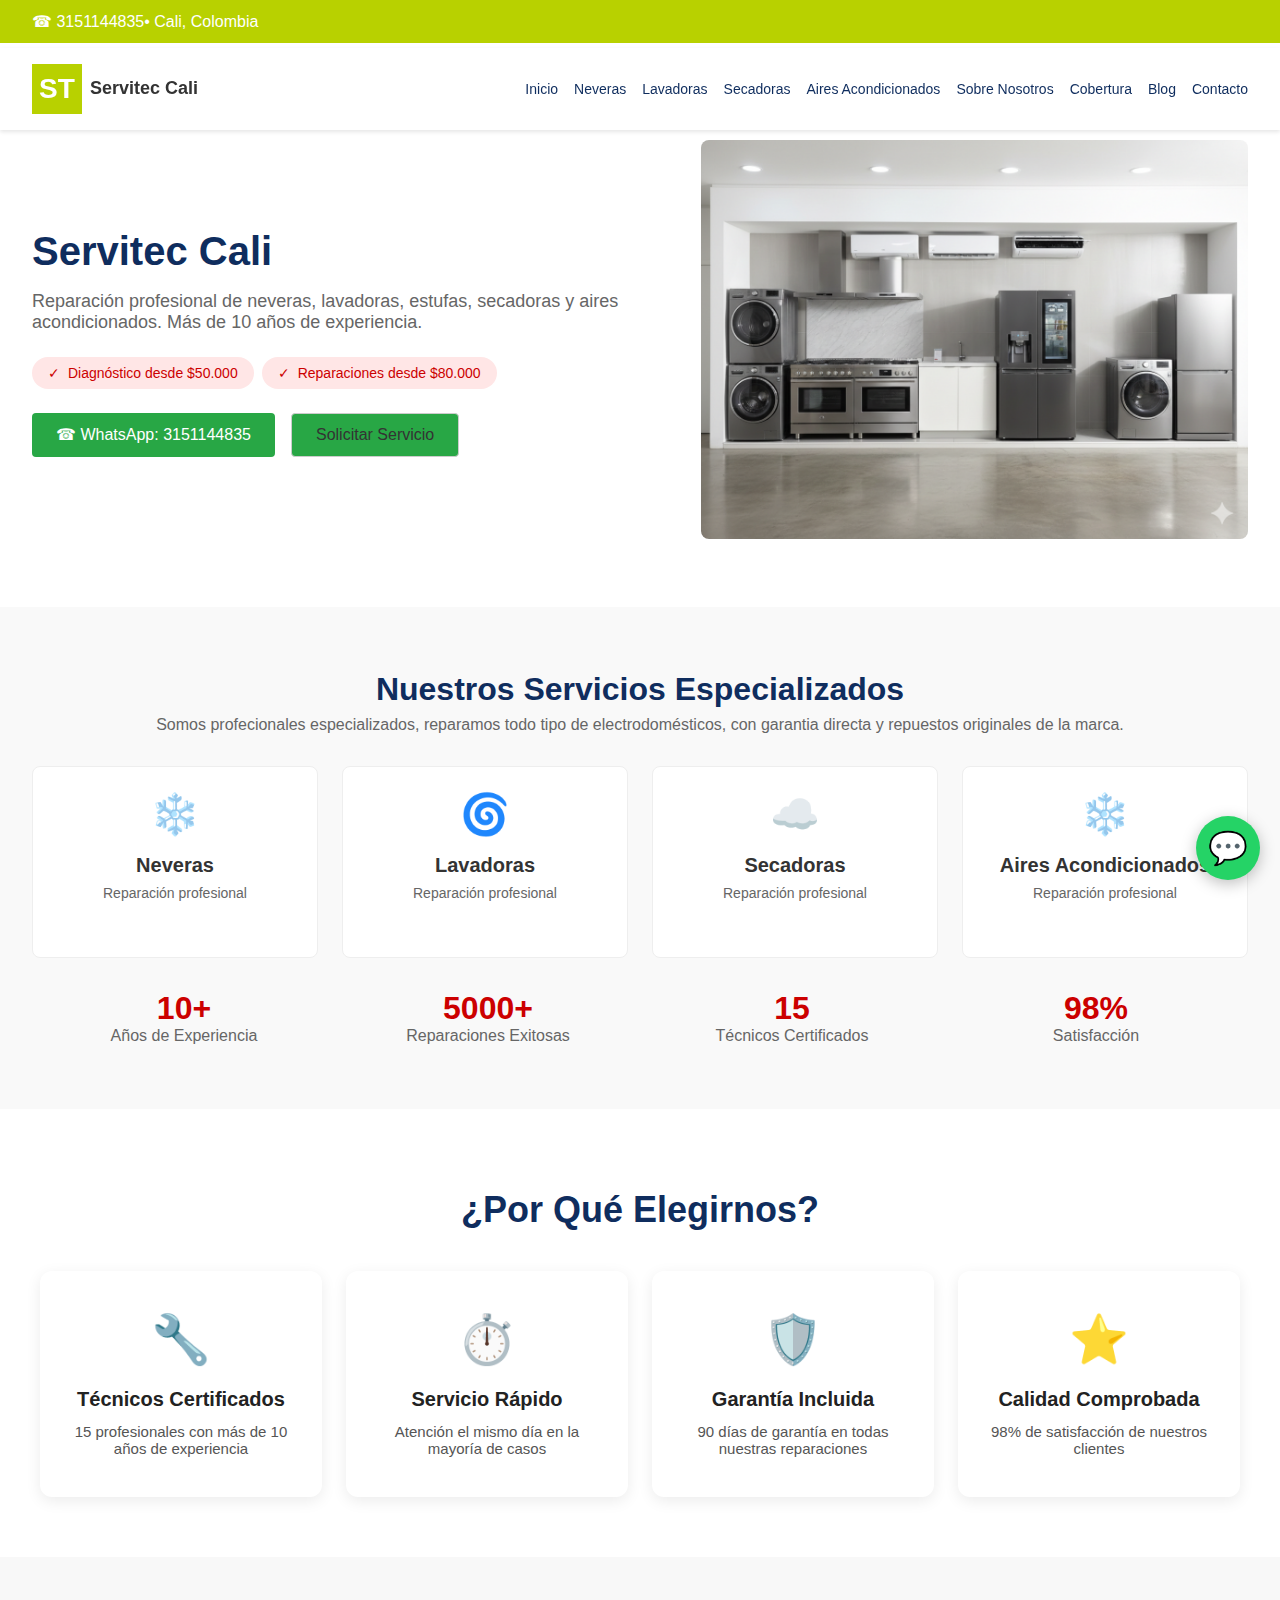
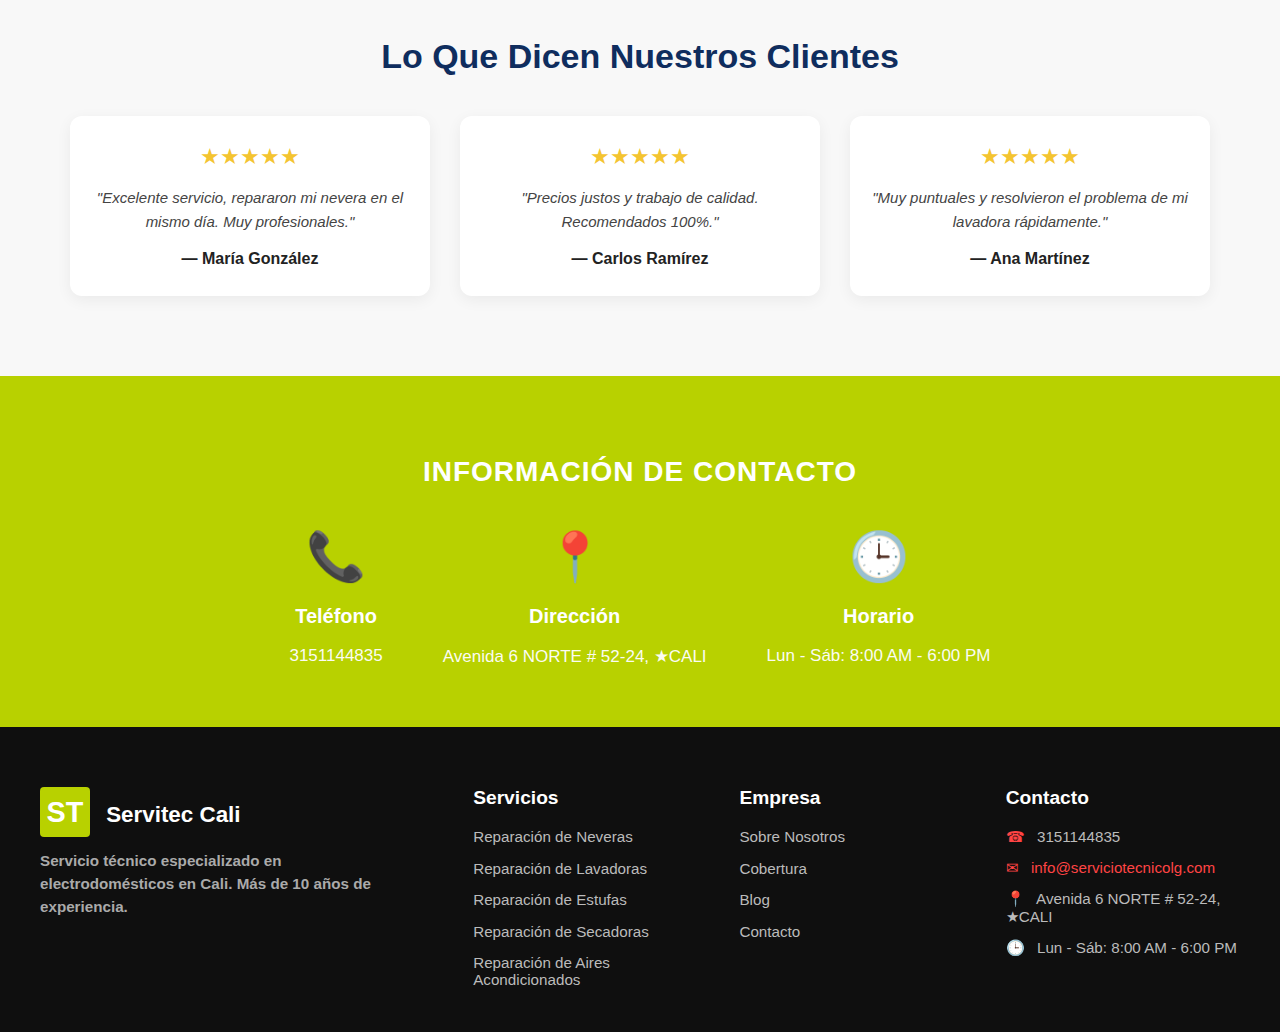
<file: index.html>
<!DOCTYPE html>
<html lang="es">
<head>
    <meta charset="UTF-8">
    <meta name="viewport" content="width=device-width, initial-scale=1.0">
    <title>Servicio Técnico Especializado  en Cali</title>
    <link rel="stylesheet" href="inicio.css">
</head>
<body>

    <!-- Barra roja superior -->
    <div class="top-bar">
        <div class="contact-info">☎ 3151144835• Cali,  Colombia</div>
      
    </div>

    <!-- Header -->
    <header>
        <div class="logo">
            <div class="logo-square">ST</div>
            <div class="logo-text">Servitec Cali<br></div>
        </div>

        <!-- Navegación desktop -->
        <nav class="desktop-nav">
            <ul>
                <li><a href="#">Inicio</a></li>
                <li><a href="/componentes/neveras.html">Neveras</a></li>
                <li><a href="/componentes/lavadoras.html">Lavadoras</a></li>
                <li><a href="/componentes/secadora.html">Secadoras</a></li>
                <li><a href="/componentes/airCondicionado.html">Aires Acondicionados</a></li>
                <li><a href="/componentes/sobreNosotros.html">Sobre Nosotros</a></li>
                <li><a href="/componentes/cobertura.html">Cobertura</a></li>
                <li><a href="/componentes/blog.html">Blog</a></li>
                <li><a href="/componentes/contacto.html">Contacto</a></li>
            </ul>
        </nav>

        <!-- Toggle y menú mobile -->
        <input type="checkbox" id="menu-toggle" class="menu-toggle">
        <label for="menu-toggle" class="hamburger">☰</label>
        <nav class="mobile-nav">
            <label for="menu-toggle" class="close">×</label>
            <ul>
                <li><a href="#">Inicio</a></li>
                <li><a href="/componentes/neveras.html">Neveras</a></li>
                <li><a href="/componentes/lavadoras.html">Lavadoras</a></li>
                <li><a href="/componentes/secadora.html">Secadoras</a></li>
                <li><a href="/componentes/airCondicionado.html">Aires Acondicionados</a></li>
                <li><a href="/componentes/sobreNosotros.html">Sobre Nosotros</a></li>
                <li><a href="/componentes/cobertura.html">Cobertura</a></li>
                <li><a href="/componentes/blog.html">Blog</a></li>
                <li><a href="/componentes/contacto.html">Contacto</a></li>
            </ul>
        </nav>
    </header>

    
<!-- Sección Hero -->
    <section class="hero">
        <div class="hero-content">
            <h1>Servitec Cali</h1>
            <p>Reparación profesional de neveras, lavadoras, estufas, secadoras y aires acondicionados. Más de 10 años de experiencia.</p>
            <div class="badges">
                <span class="badge">Diagnóstico desde $50.000</span>
                <span class="badge">Reparaciones desde $80.000</span>
            </div>
            <div class="buttons">
                <a href="https://wa.me/573151144835" class="whatsapp-btn">☎ WhatsApp: 3151144835</a>
                <a href="#contacto" class="service-btn">Solicitar Servicio</a>
            </div>
        </div>
        <div class="hero-image">
            <img src="img/banerinicio.png" alt="Técnicos con nevera LG">
        </div>
    </section>

    <!-- Botón flotante WhatsApp -->
    <a href="https://wa.me/573151144835" class="floating-whatsapp"></a>




    <!-- Sección Nuestros Servicios Especializados -->
    <section class="services">
        <h2>Nuestros Servicios Especializados</h2>
        <p>Somos profecionales especializados, reparamos todo tipo de electrodomésticos, con garantia directa y repuestos originales de la marca.</p>
        <div class="service-cards">
            <a href="#neveras" class="service-card">
                <div class="icon">❄️</div>
                <h3>Neveras</h3>
                <p>Reparación profesional</p>
            </a>
            <a href="#lavadoras" class="service-card">
                <div class="icon">🌀</div>
                <h3>Lavadoras</h3>
                <p>Reparación profesional</p>
            </a>
            <a href="#secadoras" class="service-card">
                <div class="icon">☁️</div>
                <h3>Secadoras</h3>
                <p>Reparación profesional</p>
            </a>
            <a href="#aires-acondicionados" class="service-card">
                <div class="icon">❄️</div>
                <h3>Aires Acondicionados</h3>
                <p>Reparación profesional</p>
            </a>
        </div>
        <div class="stats">
            <div class="stat-item">
                <div class="stat-number">10+</div>
                <div class="stat-label">Años de Experiencia</div>
            </div>
            <div class="stat-item">
                <div class="stat-number">5000+</div>
                <div class="stat-label">Reparaciones Exitosas</div>
            </div>
            <div class="stat-item">
                <div class="stat-number">15</div>
                <div class="stat-label">Técnicos Certificados</div>
            </div>
            <div class="stat-item">
                <div class="stat-number">98%</div>
                <div class="stat-label">Satisfacción</div>
            </div>
        </div>
    </section>

   <!-- Sección ¿Por Qué Elegirnos? -->
    <section class="why-choose">
        <h2>¿Por Qué Elegirnos?</h2>

        <div class="features">
            <div class="feature-card">
                <div class="feature-icon">🔧</div>
                <div class="feature-title">Técnicos Certificados</div>
                <div class="feature-desc">15 profesionales con más de 10 años de experiencia</div>
            </div>

            <div class="feature-card">
                <div class="feature-icon">⏱️</div>
                <div class="feature-title">Servicio Rápido</div>
                <div class="feature-desc">Atención el mismo día en la mayoría de casos</div>
            </div>

            <div class="feature-card">
                <div class="feature-icon">🛡️</div>
                <div class="feature-title">Garantía Incluida</div>
                <div class="feature-desc">90 días de garantía en todas nuestras reparaciones</div>
            </div>

            <div class="feature-card">
                <div class="feature-icon">⭐</div>
                <div class="feature-title">Calidad Comprobada</div>
                <div class="feature-desc">98% de satisfacción de nuestros clientes</div>
            </div>
        </div>
    </section>

    <!-- Sección Testimonios -->
    <section class="testimonials">
        <h2>Lo Que Dicen Nuestros Clientes</h2>

        <div class="testimonials-grid">
            <div class="testimonial-card">
                <div class="stars">★★★★★</div>
                <p class="quote">"Excelente servicio, repararon mi nevera en el mismo día. Muy profesionales."</p>
                <div class="author">— María González</div>
            </div>

            <div class="testimonial-card">
                <div class="stars">★★★★★</div>
                <p class="quote">"Precios justos y trabajo de calidad. Recomendados 100%."</p>
                <div class="author">— Carlos Ramírez</div>
            </div>

            <div class="testimonial-card">
                <div class="stars">★★★★★</div>
                <p class="quote">"Muy puntuales y resolvieron el problema de mi lavadora rápidamente."</p>
                <div class="author">— Ana Martínez</div>
            </div>
        </div>
    </section>


    <!-- Sección Información de Contacto (fondo rojo) -->
  <section class="contact-info-section">
    <h2>Información de Contacto</h2>

    <div class="contact-items">
      <div class="contact-item">
        <div class="contact-icon">📞</div>
        <h3>Teléfono</h3>
        <p>3151144835</p>
      </div>

      <div class="contact-item">
        <div class="contact-icon">📍</div>
        <h3>Dirección</h3>
        <p>Avenida 6 NORTE # 52-24, ★CALI</p>
      </div>

      <div class="contact-item">
        <div class="contact-icon">🕒</div>
        <h3>Horario</h3>
        <p>Lun - Sáb: 8:00 AM - 6:00 PM</p>
      </div>
    </div>
  </section>
<footer>
  <div class="footer-container">
    <!-- Columna 1: Logo + descripción -->
    <div class="footer-logo">
      <div>
        <span class="logo-square">ST</span>
        <span class="footer-logo-text">Servitec Cali</span>
      </div>
     
      <p>Servicio técnico especializado en electrodomésticos en Cali. Más de 10 años de experiencia.</p>
    </div>

    <!-- Columnas de enlaces -->
    <div class="footer-columns">
      <div class="footer-col">
        <h4>Servicios</h4>
        <ul>
          <li><a href="/componentes/neveras.html">Reparación de Neveras</a></li>
          <li><a href="/componentes/lavadoras.html">Reparación de Lavadoras</a></li>
          <li><a href="#">Reparación de Estufas</a></li>
          <li><a href="/componentes/secadora.html">Reparación de Secadoras</a></li>
          <li><a href="/componentes/airCondicionado.html">Reparación de Aires Acondicionados</a></li>
        </ul>
      </div>

      <div class="footer-col">
        <h4>Empresa</h4>
        <ul>
          <li><a href="/componentes/sobreNosotros.html">Sobre Nosotros</a></li>
          <li><a href="#">Cobertura</a></li>
          <li><a href="/componentes/blog.html">Blog</a></li>
          <li><a href="/componentes/contacto.html">Contacto</a></li>
        </ul>
      </div>

      <div class="footer-col footer-contact">
        <h4>Contacto</h4>
        <p><span class="icon">☎</span> 3151144835</p>
        <p><span class="icon">✉</span> <a href="mailto:info@serviciotecnicolg.com">info@serviciotecnicolg.com</a></p>
        <p><span class="icon">📍</span> Avenida 6 NORTE # 52-24, ★CALI </p>
        <p><span class="icon">🕒</span> Lun - Sáb: 8:00 AM - 6:00 PM</p>
      </div>
    </div>
  </div>

  <!-- Pie final -->
 <!--  <div class="footer-bottom">
    <p>Somos un servicio técnico independiente no oficial. No estamos afiliados ni autorizados por lg. Todos los nombres de marcas y modelos son utilizados únicamente con fines informativos.</p>
    <p>© 2025 Servicio Técnico Especializado lg Medellín. Todos los derechos reservados.</p>
  </div>-->
</footer>

</body>
</html>
</file>
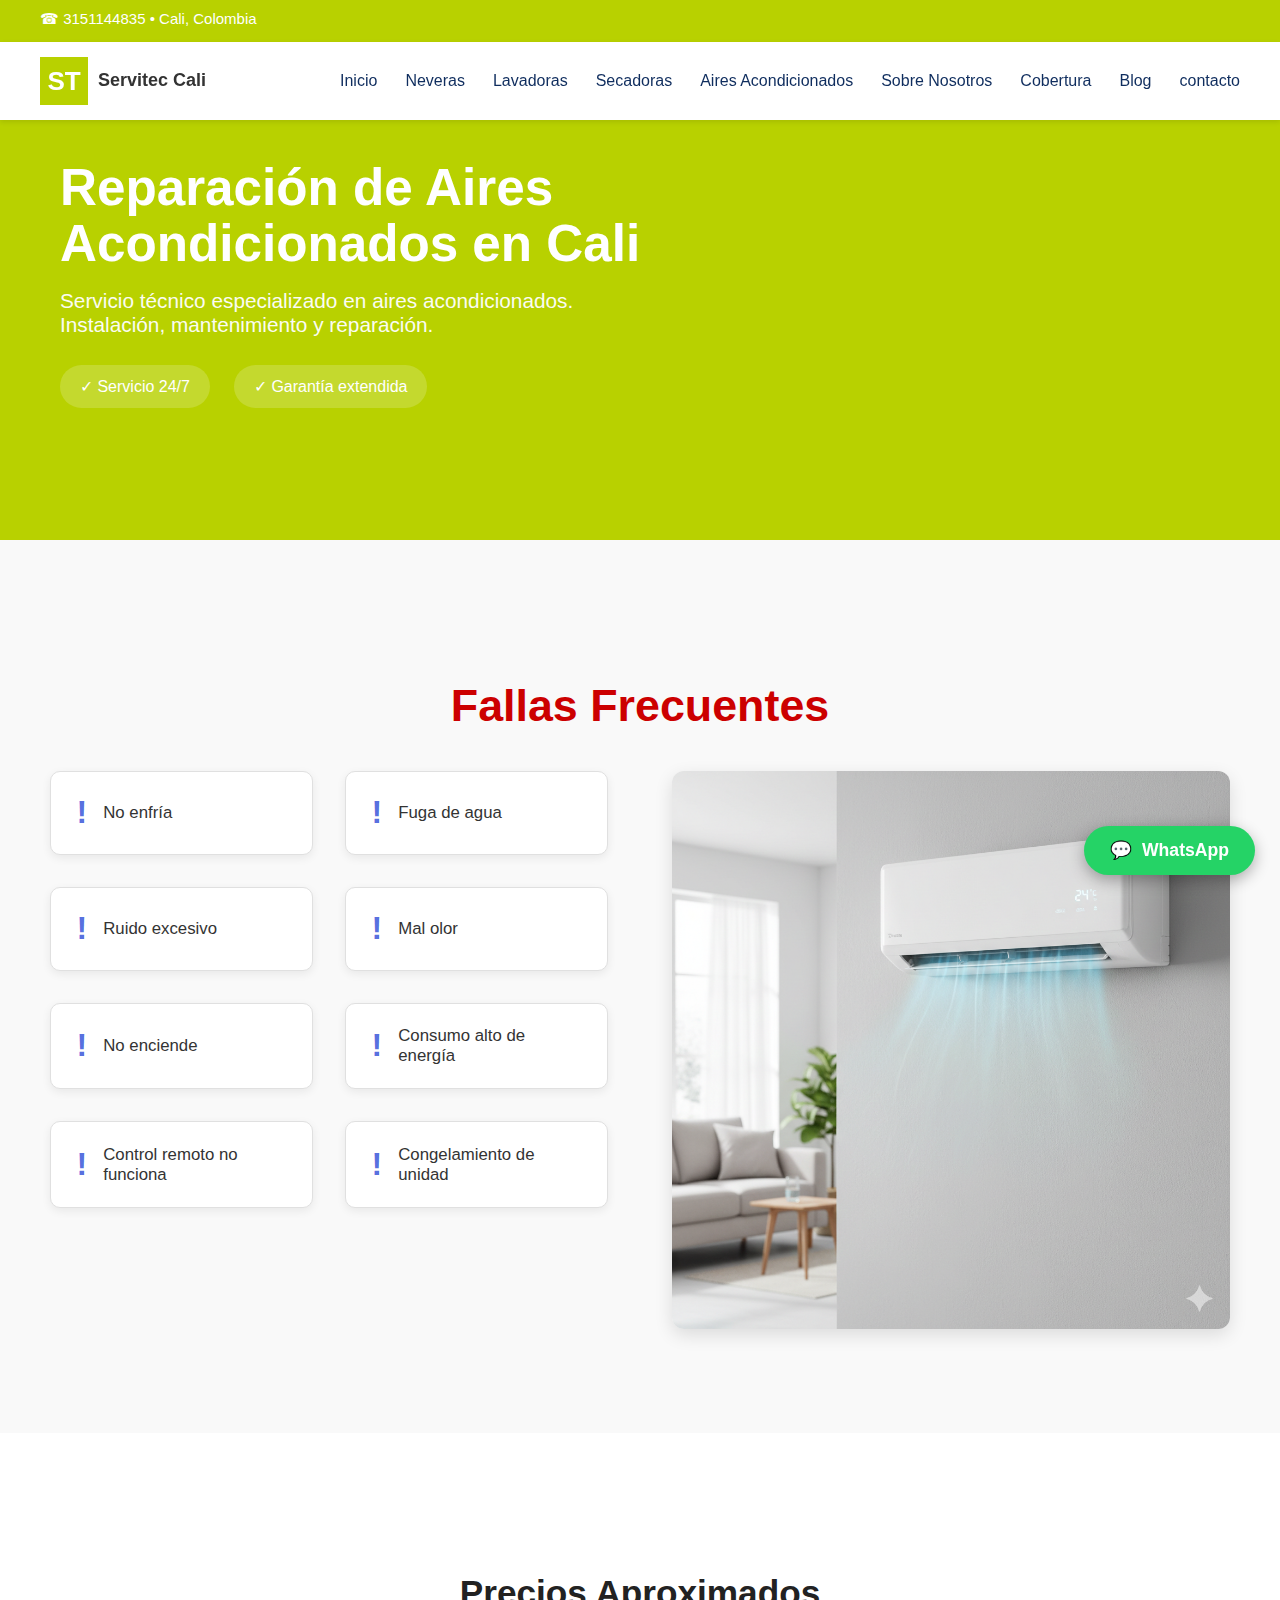
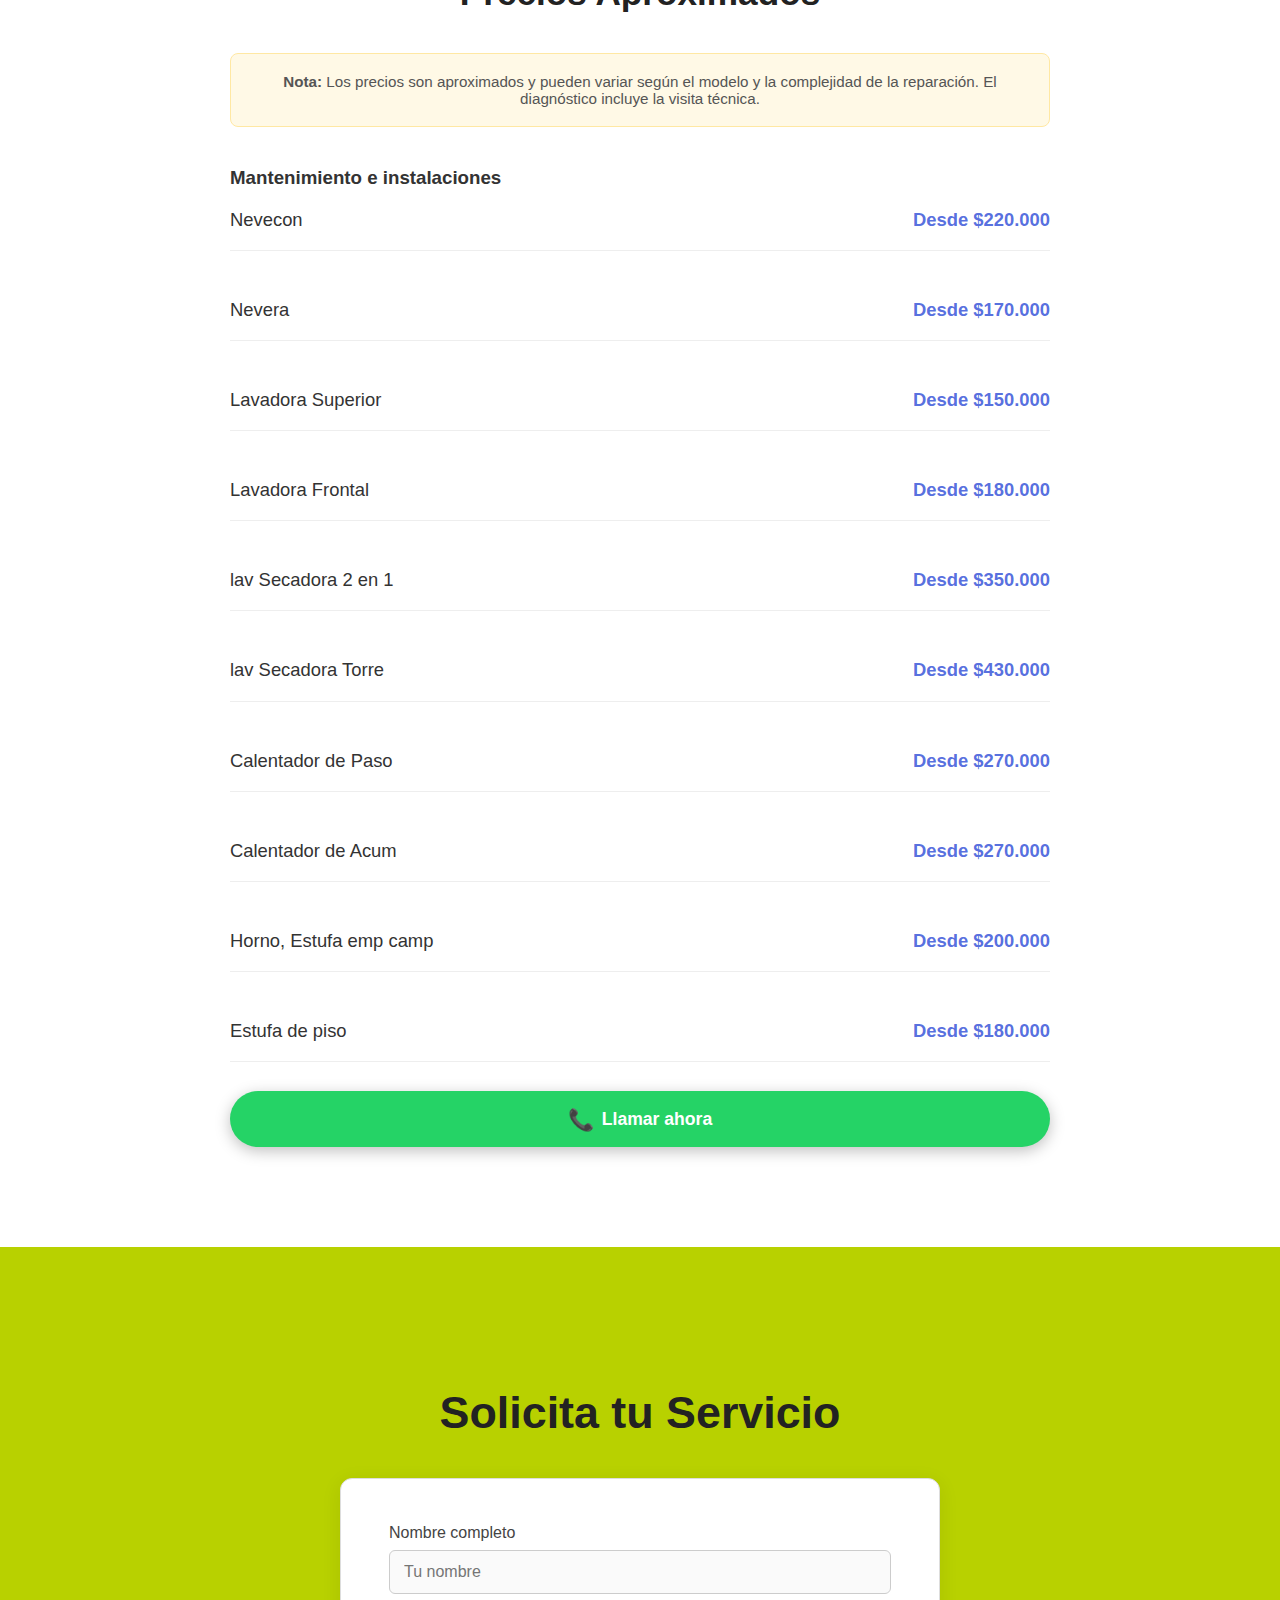
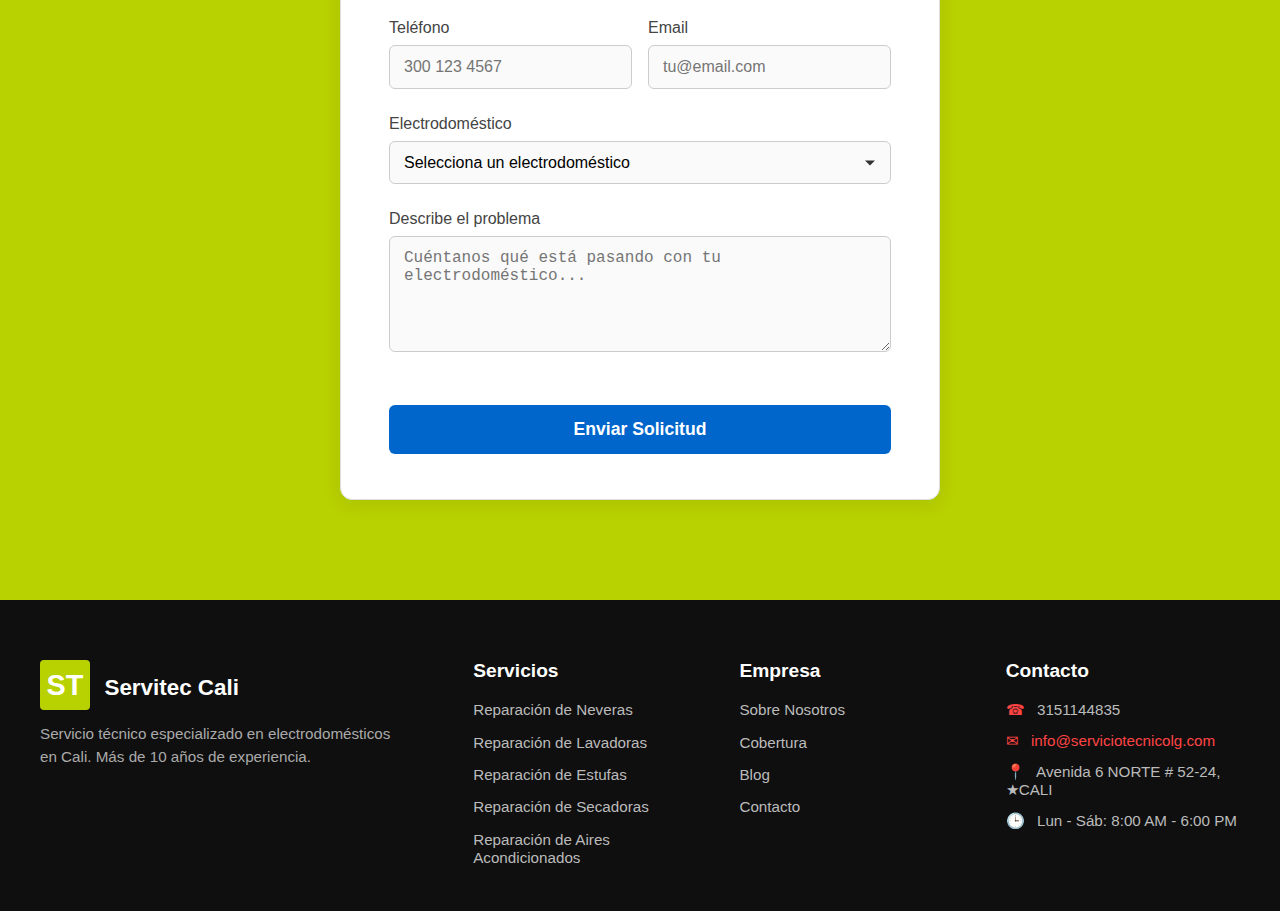
<file: componentes/airCondicionado.html>
<!DOCTYPE html>
<html lang="es">
<head>
<meta charset="UTF-8">
<meta name="viewport" content="width=device-width, initial-scale=1.0">
<title>Servicio Técnico Especializado en Cali</title>
<link rel="stylesheet" href="airCondicionado.css">
</head>
<body>
<!-- Barra superior fija -->
<div class="top-bar">
<div class="contact-info">☎ 3151144835 • Cali, Colombia</div>
</div>
<!-- Header fijo -->
<header>
<div class="logo">
<div class="logo-square">ST</div>
<div class="logo-text">Servitec Cali<br></div>
</div>
<input type="checkbox" id="menu-toggle" class="menu-toggle">
<!-- Menú hamburguesa (mobile) -->
<label for="menu-toggle" class="hamburger">☰</label>
<!-- Navegación desktop -->
<nav class="desktop-nav">
<ul>
<li><a href="../index.html">Inicio</a></li>
<li><a href="/componentes/neveras.html">Neveras</a></li>
<li><a href="/componentes/lavadoras.html">Lavadoras</a></li>
<li><a href="/componentes/secadora.html">Secadoras</a></li>
<li><a href="/componentes/airCondicionado.html">Aires Acondicionados</a></li>
<li><a href="/componentes/sobreNosotros.html">Sobre Nosotros</a></li>
<li><a href="/componentes/cobertura.html">Cobertura</a></li>
<li><a href="/componentes/blog.html">Blog</a></li>
<li><a href="/componentes/contacto.html">contacto</a></li>
</ul>
</nav>
<nav class="mobile-nav">
<ul>
<li><a href="/componentes/inicio.html">Inicio</a></li>
<li><a href="/componentes/neveras.html">Neveras</a></li>
<li><a href="/componentes/lavadoras.html">Lavadoras</a></li>
<li><a href="/componentes/secadora.html">Secadoras</a></li>
<li><a href="/componentes/airCondicionado.html">Aires Acondicionados</a></li>
<li><a href="/componentes/sobreNosotros.html">Sobre Nosotros</a></li>
<li><a href="/componentes/cobertura.html">Cobertura</a></li>
<li><a href="/componentes/blog.html">Blog</a></li>
<li><a href="/componentes/contacto.html">Contacto</a></li>
</ul>
</nav>
</header>
<!-- Sección principal - Cuadro rojo -->
<section class="hero-section">
<div class="hero-content">
<h1>Reparación de Aires Acondicionados en Cali</h1>
<p>Servicio técnico especializado en aires acondicionados. <br> Instalación, mantenimiento y reparación. </p>
<div class="features">
<div class="feature-btn">✓ Servicio 24/7</div>
<div class="feature-btn">✓ Garantía extendida</div>
</div>
</div>
</section>
<!-- Botón WhatsApp flotante -->
<a href="https://wa.me/573151144835?text=Hola%21%20Necesito%20servicio%20t%C3%A9cnico%20para%20mi%20nevera%20LG" class="whatsapp-float">
        WhatsApp
</a>
<!-- PROBLEMAS COMUNES -->
<section class="problems-section">
<h2>Fallas Frecuentes</h2>
<div class="problems-wrapper">
<div class="problems-grid">
<div class="problem-item"><span class="icon">!</span> No enfría</div>
<div class="problem-item"><span class="icon">!</span> Fuga de agua</div>
<div class="problem-item"><span class="icon">!</span> Ruido excesivo</div>
<div class="problem-item"><span class="icon">!</span> Mal olor</div>
<div class="problem-item"><span class="icon">!</span> No enciende</div>
<div class="problem-item"><span class="icon">!</span> Consumo alto de energía</div>
<div class="problem-item"><span class="icon">!</span> Control remoto no funciona</div>
<div class="problem-item"><span class="icon">!</span> Congelamiento de unidad</div>
</div>
<div class="problems-image-wrapper">
<img src="/img/Aires-Acondicionados.png" class="problems-image">
</div>
</div>
</section>
<!-- Tu top-bar y header aquí -->
<section class="precios-section">
<h2>Precios Aproximados</h2>
<div class="nota-box">
<strong>Nota:</strong> Los precios son aproximados y pueden variar según el modelo y la complejidad de la reparación. El diagnóstico incluye la visita técnica.
</div>

<h3>Mantenimiento e instalaciones<br></h3>

        <div class="precios-lista">
            <div class="precio-item">
                <span class="servicio">Nevecon</span>
                <span class="precio">Desde $220.000</span>
            </div>

            <div class="precio-item">
                <span class="servicio">Nevera</span>
                <span class="precio">Desde $170.000</span>
            </div>

            <div class="precio-item">
                <span class="servicio">Lavadora Superior</span>
                <span class="precio">Desde $150.000</span>
            </div>

            <div class="precio-item">
                <span class="servicio">Lavadora Frontal</span>
                <span class="precio">Desde $180.000</span>
            </div>

            <div class="precio-item">
                <span class="servicio">lav Secadora 2 en 1</span>
                <span class="precio">Desde $350.000</span>
            </div>

            <div class="precio-item">
                <span class="servicio">lav Secadora Torre</span>
                <span class="precio">Desde $430.000</span>
            </div>
            <div class="precio-item">
                <span class="servicio">Calentador de Paso</span>
                <span class="precio">Desde $270.000</span>
            </div>
            <div class="precio-item">
                <span class="servicio">Calentador de Acum</span>
                <span class="precio">Desde $270.000</span>
            </div>
             <div class="precio-item">
                <span class="servicio">Horno, Estufa emp camp</span>
                <span class="precio">Desde $200.000</span>
            </div>
             <div class="precio-item">
                <span class="servicio">Estufa de piso</span>
                <span class="precio">Desde $180.000</span>
            </div>
            <a href="tel:+573151144835" class="btn-call">
  Llamar ahora
</a>
        </div>
</section>
<section class="form-section">
<div class="container">
<h2>Solicita tu Servicio</h2>
<div class="form-box">
<form action="#" method="POST"> <!-- Cambia el action por tu endpoint real -->
<div class="form-group">
<label for="nombre">Nombre completo</label>
<input type="text" id="nombre" name="nombre" placeholder="Tu nombre" required>
</div>
<div class="form-group" style="display: flex; gap: 1rem;">
<div style="flex: 1;">
<label for="telefono">Teléfono</label>
<input type="tel" id="telefono" name="telefono" placeholder="300 123 4567" required>
</div>
<div style="flex: 1;">
<label for="email">Email</label>
<input type="email" id="email" name="email" placeholder="tu@email.com">
</div>
</div>
<div class="form-group">
<label for="electrodomestico">Electrodoméstico</label>
<select id="electrodomestico" name="electrodomestico" required>
<option value="" disabled selected>Selecciona un electrodoméstico</option>
<option value="nevera">Nevera</option>
<option value="lavadora">Lavadora</option>
<option value="estufa">Estufa</option>
<option value="secadora">Secadora</option>
<option value="aire-acondicionado">Aire Acondicionado</option>
</select>
</div>
<div class="form-group">
<label for="descripcion">Describe el problema</label>
<textarea id="descripcion" name="descripcion" rows="5" placeholder="Cuéntanos qué está pasando con tu electrodoméstico..." required></textarea>
</div>
<button type="submit" class="submit-btn">Enviar Solicitud</button>
</form>
</div>
</div>
</section>
<footer>
<div class="footer-container">
<!-- Columna 1: Logo + descripción -->
<div class="footer-logo">
<div>
<span class="logo-square">ST</span>
<span class="footer-logo-text">Servitec Cali</span>
</div>

<p>Servicio técnico especializado en electrodomésticos en Cali. Más de 10 años de experiencia.</p>
</div>
<!-- Columnas de enlaces -->
<div class="footer-columns">
<div class="footer-col">
<h4>Servicios</h4>
<ul> 
    <li>
                <a href="/componentes/neveras.html">Reparación de Neveras</a>
              </li>
              <li>
                <a href="/componentes/lavadoras.html"
                  >Reparación de Lavadoras</a
                >
              </li>
              <li><a href="#">Reparación de Estufas</a></li>
              <li>
                <a href="/componentes/secadora.html">Reparación de Secadoras</a>
              </li>
              <li>
                <a href="/componentes/airCondicionado.html"
                  >Reparación de Aires Acondicionados</a
                >
              </li>
</ul>
</div>
<div class="footer-col">
<h4>Empresa</h4>
<ul>
    <li>
                <a href="/componentes/sobreNosotros.html">Sobre Nosotros</a>
              </li>
              <li><a href="#">Cobertura</a></li>
              <li><a href="/componentes/blog.html">Blog</a></li>
              <li><a href="/componentes/contacto.html">Contacto</a></li>
</ul>
</div>
<div class="footer-col footer-contact">
<h4>Contacto</h4>
<p><span class="icon">☎</span> 3151144835</p>
<p><span class="icon">✉</span> <a href="mailto:info@serviciotecnicolg.com">info@serviciotecnicolg.com</a></p>
<p><span class="icon">📍</span> Avenida 6 NORTE # 52-24, ★CALI </p>
<p><span class="icon">🕒</span> Lun - Sáb: 8:00 AM - 6:00 PM</p>
</div>
</div>
</div>
<!-- Pie final 
<div class="footer-bottom">
<p>Somos un servicio técnico independiente no oficial. No estamos afiliados ni autorizados por lg. Todos los nombres de marcas y modelos son utilizados únicamente con fines informativos.</p>
<p>© 2025 Servicio Técnico Especializado lg Medellín. Todos los derechos reservados.</p>
</div>-->
</footer>
</body>
</html>
</file>
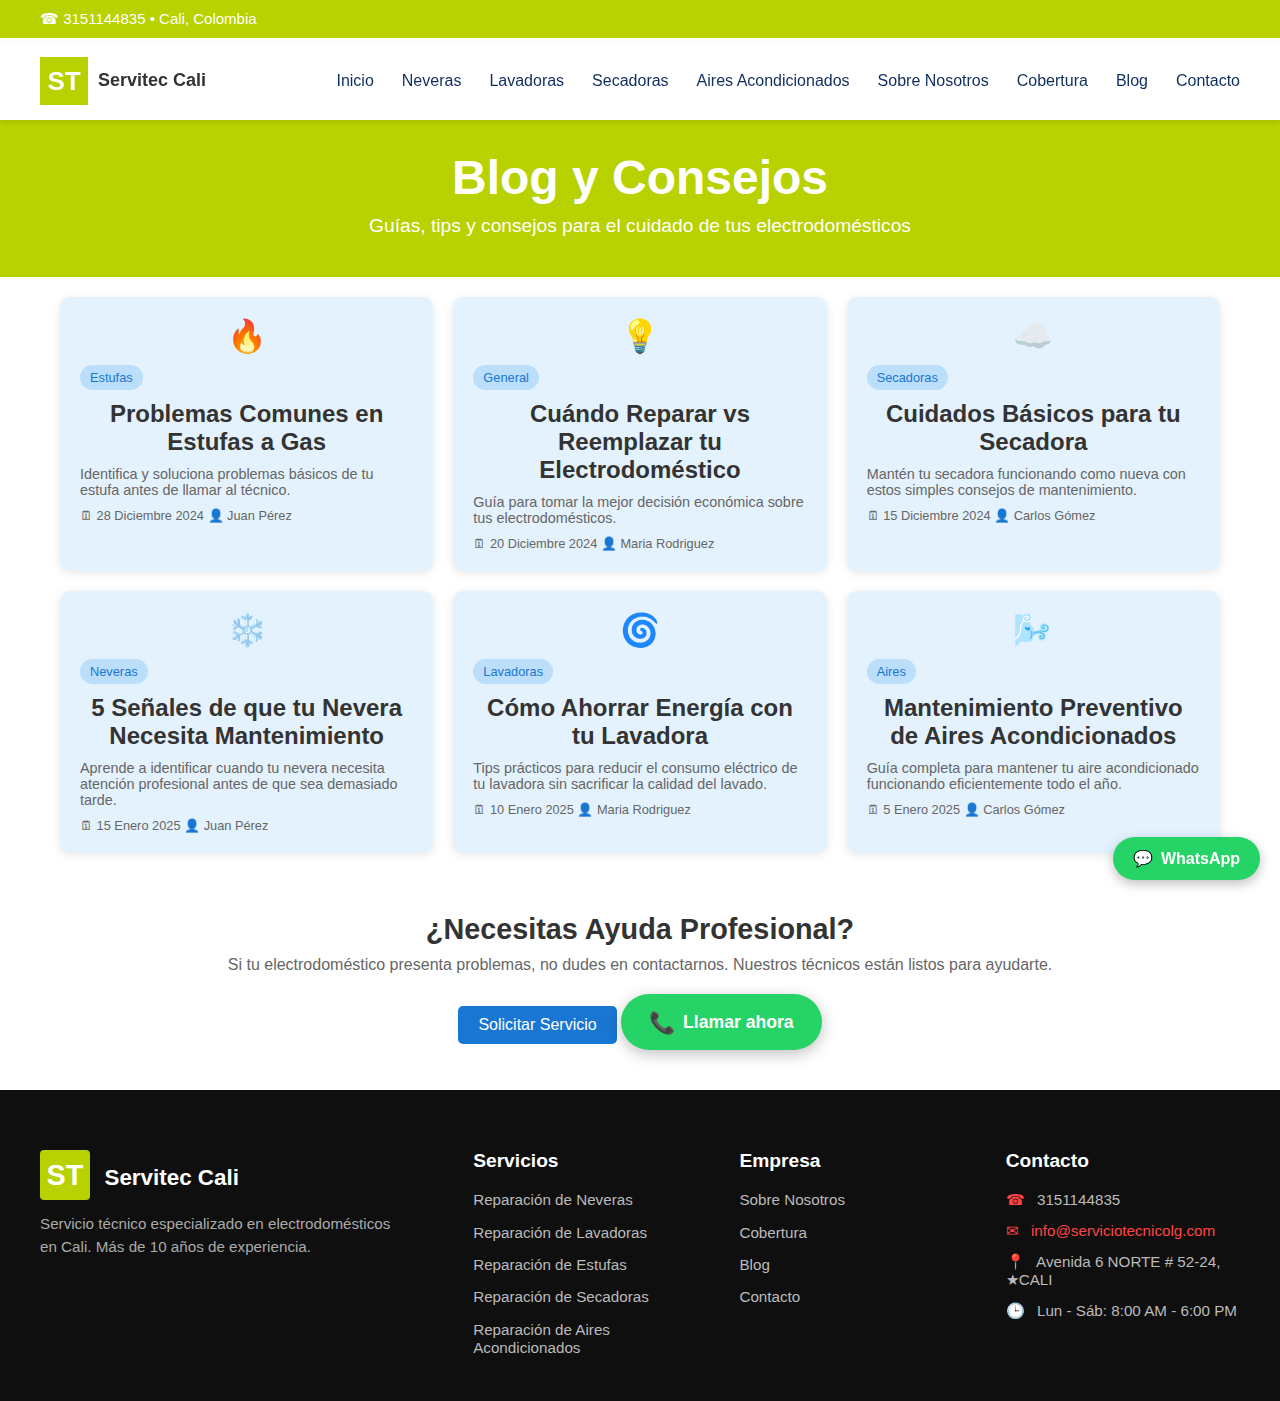
<file: componentes/blog.html>
<!DOCTYPE html>
<html lang="es">
<head>
<meta charset="UTF-8">
<meta name="viewport" content="width=device-width, initial-scale=1.0">
<title>Servicio Técnico Especializado en Cali</title>
     <link rel="icon" type="image/png" href="../favicon_st.png">

<link rel="stylesheet" href="blog.css">
</head>
<body>
<!-- Barra superior fija -->
<div class="top-bar">
<div class="contact-info">☎ 3151144835 • Cali, Colombia</div>
</div>
<!-- Header fijo -->
<header>
<div class="logo">
<div class="logo-square">ST</div>
<div class="logo-text">Servitec Cali<br></div>
</div>
<input type="checkbox" id="menu-toggle" class="menu-toggle">
<!-- Menú hamburguesa (mobile) -->
<label for="menu-toggle" class="hamburger">☰</label>
<!-- Navegación desktop -->
<nav class="desktop-nav">
<ul>
<li><a href="../index.html">Inicio</a></li>
<li><a href="neveras.html">Neveras</a></li>
<li><a href="lavadoras.html">Lavadoras</a></li>
<li><a href="secadora.html">Secadoras</a></li>
<li><a href="airCondicionado.html">Aires Acondicionados</a></li>
<li><a href="sobreNosotros.html">Sobre Nosotros</a></li>
<li><a href="cobertura.html">Cobertura</a></li>
<li><a href="#">Blog</a></li>
<li><a href="contacto.html">Contacto</a></li>
</ul>
</nav>
<nav class="mobile-nav">
<ul>
<li><a href="../index.html">Inicio</a></li>
<li><a href="neveras.html">Neveras</a></li>
<li><a href="lavadoras.html">Lavadoras</a></li>
<li><a href="secadora.html">Secadoras</a></li>
<li><a href="airCondicionado.html">Aires Acondicionados</a></li>
<li><a href="sobreNosotros.html">Sobre Nosotros</a></li>
<li><a href="cobertura.html">Cobertura</a></li>
<li><a href="#">Blog</a></li>
<li><a href="contacto.html">Contacto</a></li>
</ul>
</nav>
</header>

<!-- Botón WhatsApp flotante -->
<a href="https://wa.me/573151144835?text=Hola%21%20Necesito%20servicio%20t%C3%A9cnico%20para%20mi%20nevera%20LG" class="whatsapp-float">
        WhatsApp
</a>

<!-- Sección Blog y Consejos -->
    <section class="blog-header">
        <h1>Blog y Consejos</h1>
        <p id="guias">Guías, tips y consejos para el cuidado de tus electrodomésticos</p>
    </section>

    <!-- Grid de posts (cada uno clickable a su página) -->
    <div class="blog-grid">
        <a href="" class="blog-card"> <!-- Placeholder URL inferida -->
            <div class="icon">🔥</div> <!-- Icono de llama -->
            <span class="category">Estufas</span>
            <h2>Problemas Comunes en Estufas a Gas</h2>
            <p>Identifica y soluciona problemas básicos de tu estufa antes de llamar al técnico.</p>
            <div class="meta">🗓 28 Diciembre 2024 👤 Juan Pérez</div>
        </a>

        <a href="" class="blog-card">
            <div class="icon">💡</div> <!-- Icono de bombilla -->
            <span class="category">General</span>
            <h2>Cuándo Reparar vs Reemplazar tu Electrodoméstico</h2>
            <p>Guía para tomar la mejor decisión económica sobre tus electrodomésticos.</p>
            <div class="meta">🗓 20 Diciembre 2024 👤 Maria Rodriguez</div>
        </a>

        <a href="" class="blog-card"> <!-- Placeholder URL inferida -->
            <div class="icon">☁️</div> <!-- Icono de nube/mano -->
            <span class="category">Secadoras</span>
            <h2>Cuidados Básicos para tu Secadora</h2>
            <p>Mantén tu secadora funcionando como nueva con estos simples consejos de mantenimiento.</p>
            <div class="meta">🗓 15 Diciembre 2024 👤 Carlos Gómez</div>
        </a>

        <a href="" class="blog-card"> <!-- Placeholder URL inferida -->
            <div class="icon">❄️</div> <!-- Icono de copo de nieve -->
            <span class="category">Neveras</span>
            <h2>5 Señales de que tu Nevera Necesita Mantenimiento</h2>
            <p>Aprende a identificar cuando tu nevera necesita atención profesional antes de que sea demasiado tarde.</p>
            <div class="meta">🗓 15 Enero 2025 👤 Juan Pérez</div>
        </a>

        <a href="" class="blog-card">
            <div class="icon">🌀</div> <!-- Icono de remolino -->
            <span class="category">Lavadoras</span>
            <h2>Cómo Ahorrar Energía con tu Lavadora</h2>
            <p>Tips prácticos para reducir el consumo eléctrico de tu lavadora sin sacrificar la calidad del lavado.</p>
            <div class="meta">🗓 10 Enero 2025 👤 Maria Rodriguez</div>
        </a>

        <a href="" class="blog-card"> <!-- Placeholder URL inferida -->
            <div class="icon">🌬️</div> <!-- Icono de viento/nube -->
            <span class="category">Aires</span>
            <h2>Mantenimiento Preventivo de Aires Acondicionados</h2>
            <p>Guía completa para mantener tu aire acondicionado funcionando eficientemente todo el año.</p>
            <div class="meta">🗓 5 Enero 2025 👤 Carlos Gómez</div>
        </a>
    </div>

    <!-- Sección ¿Necesitas Ayuda Profesional? -->
    <section class="help">
        <h2>¿Necesitas Ayuda Profesional?</h2>
        <p>Si tu electrodoméstico presenta problemas, no dudes en contactarnos. Nuestros técnicos están listos para ayudarte.</p>
        <button ><a href="contacto.html" id="boton">Solicitar Servicio</a></button> <!-- Placeholder URL -->
        <a href="tel:+573151144835" class="btn-call">
  Llamar ahora
</a>
    </section>


<footer>
<div class="footer-container">
<!-- Columna 1: Logo + descripción -->
<div class="footer-logo">
<div>
<span class="logo-square">ST</span>
<span class="footer-logo-text">Servitec Cali</span>
</div>

<p>Servicio técnico especializado en electrodomésticos en Cali. Más de 10 años de experiencia.</p>
</div>
<!-- Columnas de enlaces -->
<div class="footer-columns">
<div class="footer-col">
<h4>Servicios</h4>
<ul> 
    <li>
                <a href="neveras.html">Reparación de Neveras</a>
              </li>
              <li>
                <a href="lavadoras.html"
                  >Reparación de Lavadoras</a
                >
              </li>
              <li><a href="#">Reparación de Estufas</a></li>
              <li>
                <a href="secadora.html">Reparación de Secadoras</a>
              </li>
              <li>
                <a href="airCondicionado.html"
                  >Reparación de Aires Acondicionados</a
                >
              </li>
</ul>
</div>
<div class="footer-col">
<h4>Empresa</h4>
<ul>
    <li>
                <a href="sobreNosotros.html">Sobre Nosotros</a>
              </li>
              <li><a href="#">Cobertura</a></li>
              <li><a href="blog.html">Blog</a></li>
              <li><a href="contacto.html">Contacto</a></li>
</ul>
</div>
<div class="footer-col footer-contact">
<h4>Contacto</h4>
<p><span class="icon">☎</span> 3151144835</p>
<p><span class="icon">✉</span> <a href="mailto:info@serviciotecnicolg.com">info@serviciotecnicolg.com</a></p>
<p><span class="icon">📍</span> Avenida 6 NORTE # 52-24, ★CALI </p>
<p><span class="icon">🕒</span> Lun - Sáb: 8:00 AM - 6:00 PM</p>
</div>
</div>
</div>
<!-- Pie final 
<div class="footer-bottom">
<p>Somos un servicio técnico independiente no oficial. No estamos afiliados ni autorizados por lg. Todos los nombres de marcas y modelos son utilizados únicamente con fines informativos.</p>
<p>© 2025 Servicio Técnico Especializado lg Medellín. Todos los derechos reservados.</p>
</div>-->
</footer>
</body>
</html>
</file>
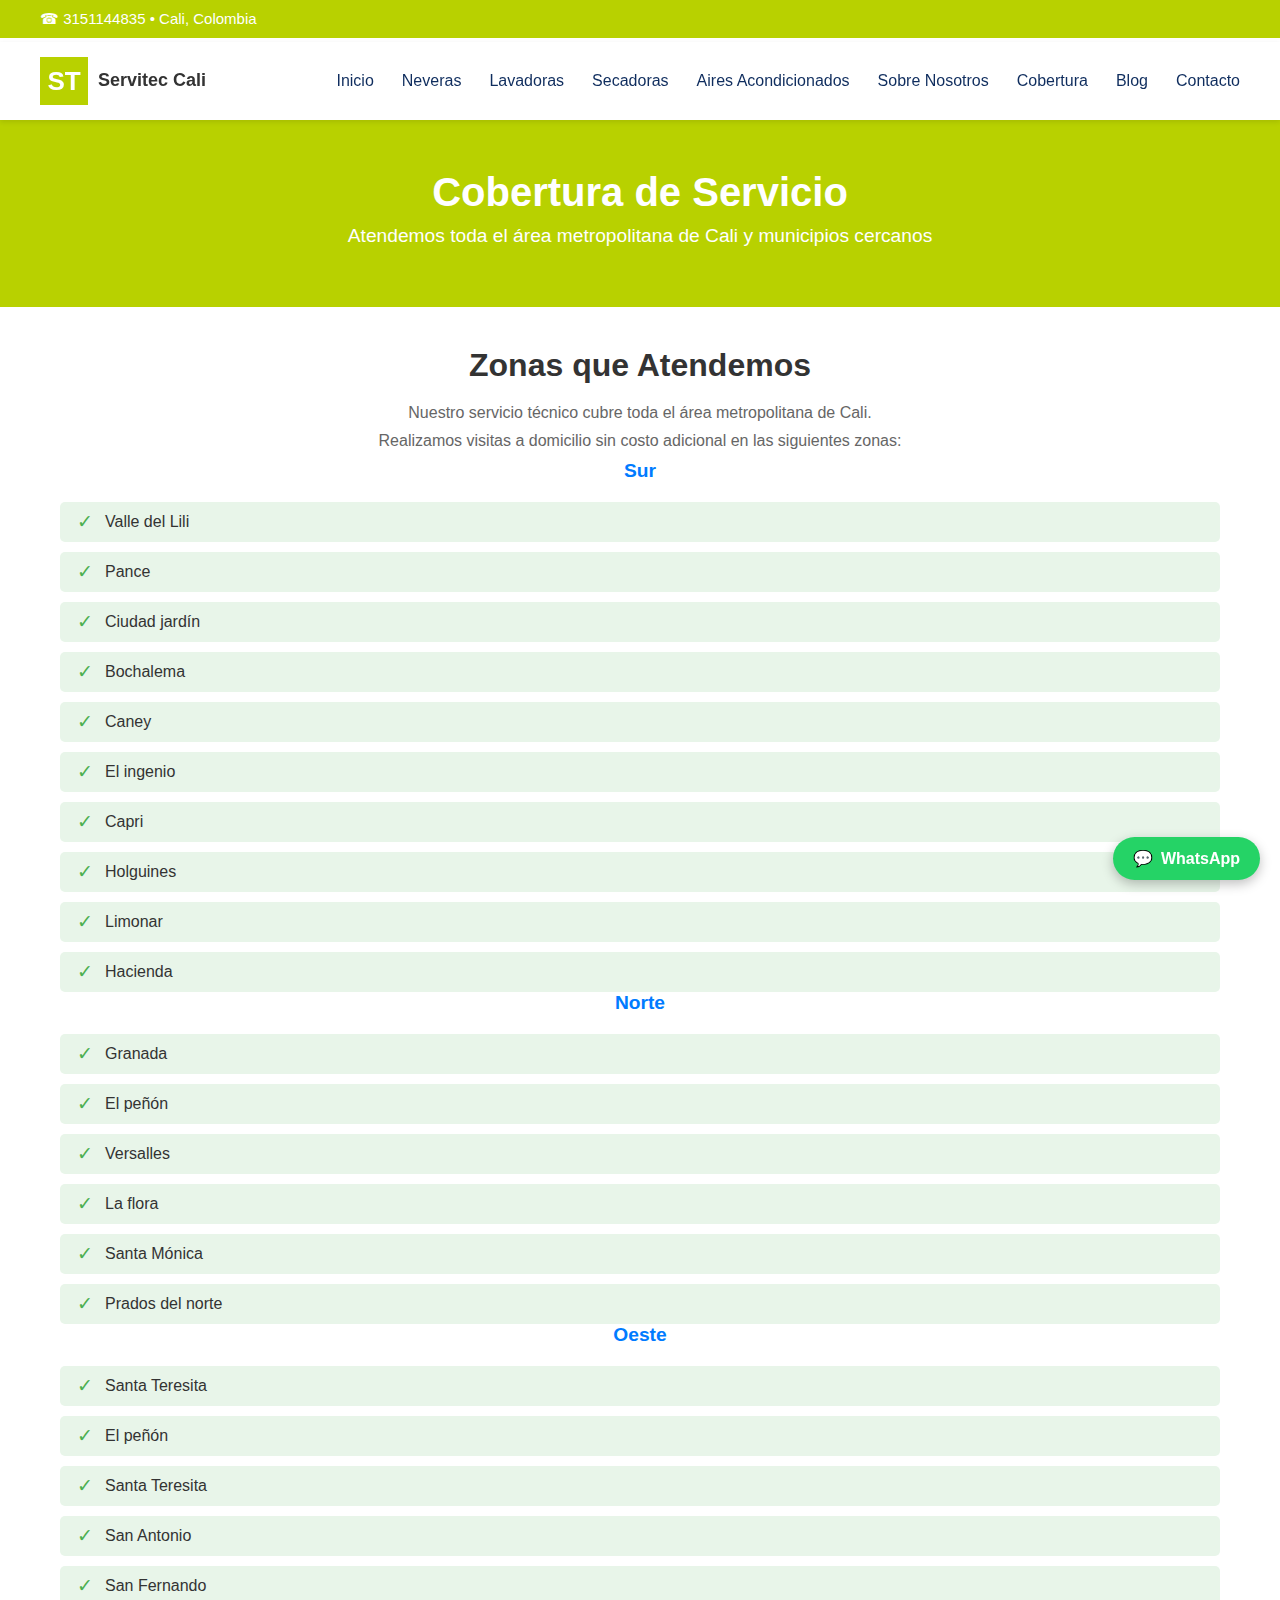
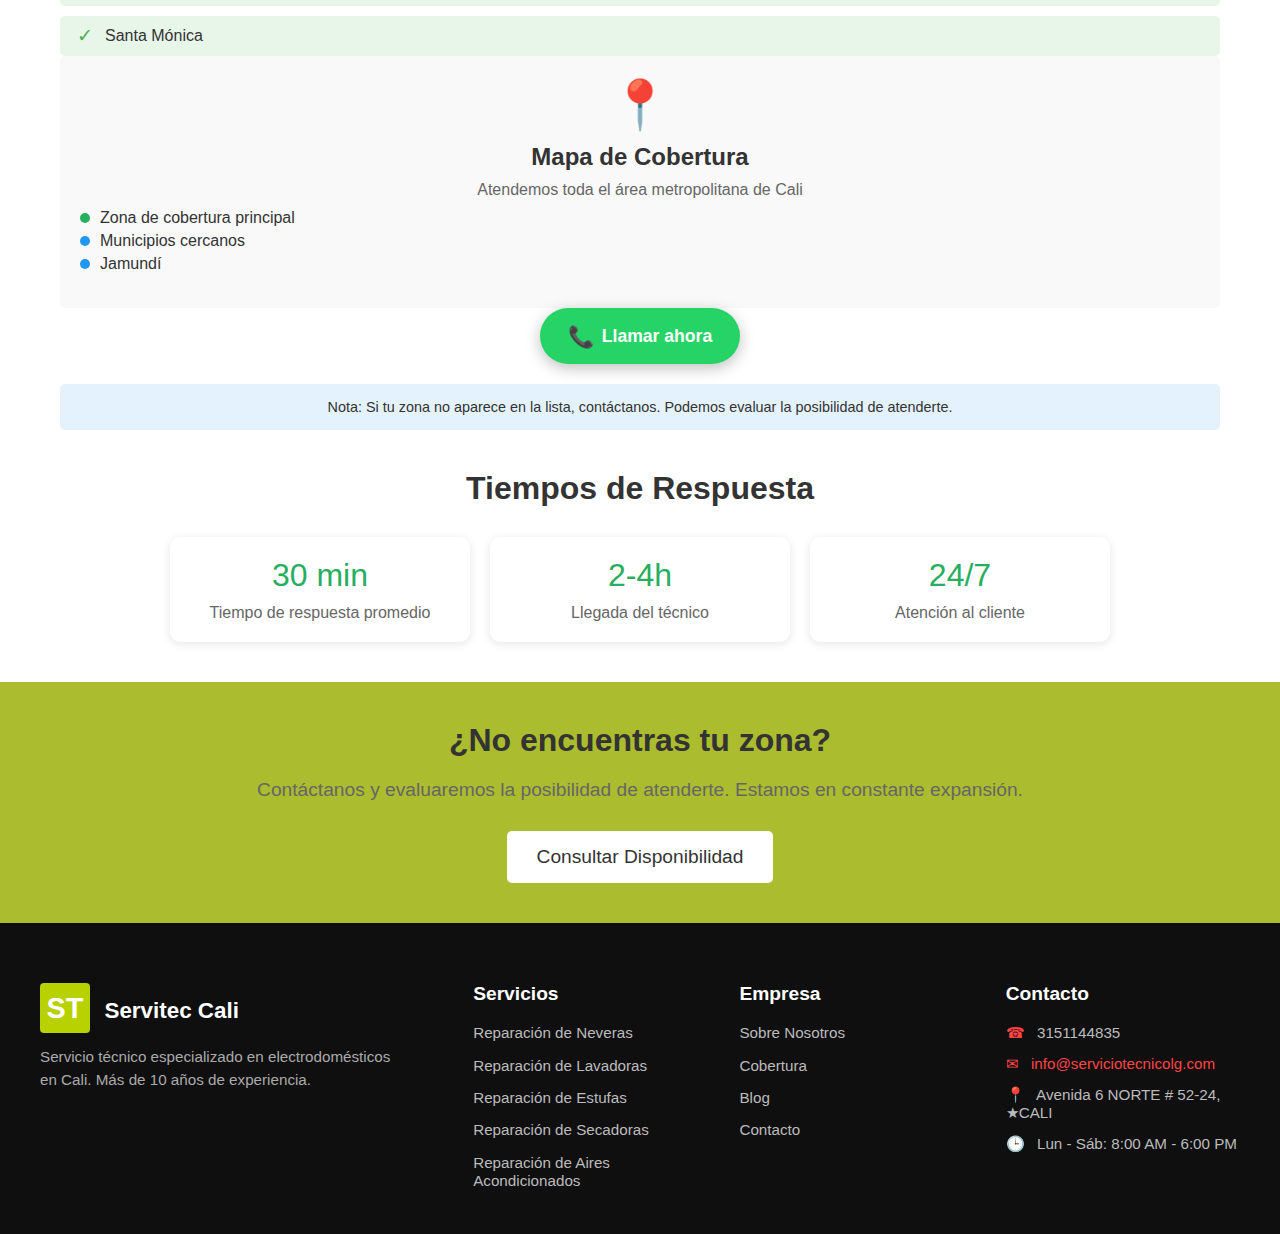
<file: componentes/cobertura.html>
<!DOCTYPE html>
<html lang="es">
<head>
<meta charset="UTF-8">
<meta name="viewport" content="width=device-width, initial-scale=1.0">
<title>Servicio Técnico Especializado en Cali</title>
<link rel="stylesheet" href="cobertura.css">
</head>
<body>
<!-- Barra superior fija -->
<div class="top-bar">
<div class="contact-info">☎ 3151144835 • Cali, Colombia</div>
</div>
<!-- Header fijo -->
<header>
<div class="logo">
<div class="logo-square">ST</div>
<div class="logo-text">Servitec Cali<br></div>
</div>
<input type="checkbox" id="menu-toggle" class="menu-toggle">
<!-- Menú hamburguesa (mobile) -->
<label for="menu-toggle" class="hamburger">☰</label>
<!-- Navegación desktop -->
<nav class="desktop-nav">
<ul>
<li><a href="../index.html">Inicio</a></li>
<li><a href="/componentes/neveras.html">Neveras</a></li>
<li><a href="/componentes/lavadoras.html">Lavadoras</a></li>
<li><a href="/componentes/secadora.html">Secadoras</a></li>
<li><a href="/componentes/airCondicionado.html">Aires Acondicionados</a></li>
<li><a href="/componentes/sobreNosotros.html">Sobre Nosotros</a></li>
<li><a href="/componentes/cobertura.html">Cobertura</a></li>
<li><a href="/componentes/blog.html">Blog</a></li>
<li><a href="/componentes/contacto.html">Contacto</a></li>
</ul>
</nav>
<nav class="mobile-nav">
<ul>
<li><a href="../index.html">Inicio</a></li>
<li><a href="/componentes/neveras.html">Neveras</a></li>
<li><a href="/componentes/lavadoras.html">Lavadoras</a></li>
<li><a href="/componentes/secadora.html">Secadoras</a></li>
<li><a href="/componentes/airCondicionado.html">Aires Acondicionados</a></li>
<li><a href="/componentes/sobreNosotros.html">Sobre Nosotros</a></li>
<li><a href="/componentes/cobertura.html">Cobertura</a></li>
<li><a href="/componentes/blog.html">Blog</a></li>
<li><a href="/componentes/contacto.html">Contacto</a></li>
</ul>
</nav>
</header>

<!-- Botón WhatsApp flotante -->
<a href="https://wa.me/573151144835?text=Hola%21%20Necesito%20servicio%20t%C3%A9cnico%20para%20mi%20nevera%20LG" class="whatsapp-float">
        WhatsApp
</a>


<section class="coverage-header">
        <h1>Cobertura de Servicio</h1>
        <p id="atendemos">Atendemos toda el área metropolitana de Cali y municipios cercanos</p>
    </section>

    <section class="zones-section">
        <h2>Zonas que Atendemos</h2>
        <p>Nuestro servicio técnico cubre toda el área metropolitana de Cali.</p>
        <p>Realizamos visitas a domicilio sin costo adicional en las siguientes zonas:</p>



        <div class="zones-list">
                <h3>Sur</h3>
                <div class="zone-item">Valle del Lili </div>
                <div class="zone-item">Pance</div>
                <div class="zone-item">Ciudad jardín</div>
                <div class="zone-item">Bochalema</div>
                <div class="zone-item">Caney</div>
                <div class="zone-item">El ingenio</div>
                <div class="zone-item">Capri </div>
                <div class="zone-item">Holguines</div>
                <div class="zone-item">Limonar </div>
                <div class="zone-item">Hacienda</div>

            </div>
            

            



        <div class="zones-container">
            
             <div class="zones-list">
                <h3>Norte</h3>
                <div class="zone-item">Granada</div>
                <div class="zone-item">El peñón</div>
                <div class="zone-item">Versalles</div>
                <div class="zone-item">La flora</div>
                <div class="zone-item">Santa Mónica </div>
                <div class="zone-item">Prados del norte</div>

             </div>

           
        </div>

     <div class="zones-list">

                   <h3>Oeste</h3>
                <div class="zone-item">Santa Teresita</div>
                <div class="zone-item">El peñón</div>
                <div class="zone-item">Santa Teresita </div>
                <div class="zone-item">San Antonio</div>
                <div class="zone-item">San Fernando</div>
                <div class="zone-item">Santa Mónica</div>


            </div>








         <div class="map-container">
                <div class="map-icon">📍</div>
                <h3>Mapa de Cobertura</h3>
                <p>Atendemos toda el área metropolitana de Cali</p>
                <div class="legend">
                    <div class="legend-item">
                        <div class="legend-dot green-dot"></div>
                        Zona de cobertura principal
                    </div>
                    <div class="legend-item">
                        <div class="legend-dot blue-dot"></div>
                        Municipios cercanos
                    </div>
                       <div class="legend-item">
                        <div class="legend-dot blue-dot"></div>
                        Jamundí
                    </div>
                </div>
            </div>
            <a href="tel:+573151144835" class="btn-call">
  Llamar ahora
</a>

        <div class="note">
            Nota: Si tu zona no aparece en la lista, contáctanos. Podemos evaluar la posibilidad de atenderte.
        </div>
    </section>


    <section class="response-times">
        <h2>Tiempos de Respuesta</h2>
        <div class="times-container">
            <div class="time-card">
                <div class="value">30 min</div>
                <div class="description">Tiempo de respuesta promedio</div>
            </div>
            <div class="time-card">
                <div class="value">2-4h</div>
                <div class="description">Llegada del técnico</div>
            </div>
            <div class="time-card">
                <div class="value">24/7</div>
                <div class="description">Atención al cliente</div>
            </div>
        </div>
    </section>

    <section class="no-zone-section">
        <h2>¿No encuentras tu zona?</h2>
        <p>Contáctanos y evaluaremos la posibilidad de atenderte. Estamos en constante expansión.</p>
        <a href="https://wa.me/573151144835" class="consult-button">Consultar Disponibilidad</a>
    </section>



<footer>
<div class="footer-container">
<!-- Columna 1: Logo + descripción -->
<div class="footer-logo">
<div>
<span class="logo-square">ST</span>
<span class="footer-logo-text">Servitec Cali</span>
</div>

<p>Servicio técnico especializado en electrodomésticos en Cali. Más de 10 años de experiencia.</p>
</div>
<!-- Columnas de enlaces -->
<div class="footer-columns">
<div class="footer-col">
<h4>Servicios</h4>
<ul> 
    <li>
                <a href="/componentes/neveras.html">Reparación de Neveras</a>
              </li>
              <li>
                <a href="/componentes/lavadoras.html"
                  >Reparación de Lavadoras</a
                >
              </li>
              <li><a href="#">Reparación de Estufas</a></li>
              <li>
                <a href="/componentes/secadora.html">Reparación de Secadoras</a>
              </li>
              <li>
                <a href="/componentes/airCondicionado.html"
                  >Reparación de Aires Acondicionados</a
                >
              </li>
</ul>
</div>
<div class="footer-col">
<h4>Empresa</h4>
<ul>
 <li>
                <a href="/componentes/sobreNosotros.html">Sobre Nosotros</a>
              </li>
              <li><a href="#">Cobertura</a></li>
              <li><a href="/componentes/blog.html">Blog</a></li>
              <li><a href="/componentes/contacto.html">Contacto</a></li>
</ul>
</div>
<div class="footer-col footer-contact">
<h4>Contacto</h4>
<p><span class="icon">☎</span> 3151144835</p>
<p><span class="icon">✉</span> <a href="mailto:info@serviciotecnicolg.com">info@serviciotecnicolg.com</a></p>
<p><span class="icon">📍</span> Avenida 6 NORTE # 52-24, ★CALI </p>
<p><span class="icon">🕒</span> Lun - Sáb: 8:00 AM - 6:00 PM</p>
</div>
</div>
</div>
<!-- Pie final 
<div class="footer-bottom">
<p>Somos un servicio técnico independiente no oficial. No estamos afiliados ni autorizados por lg. Todos los nombres de marcas y modelos son utilizados únicamente con fines informativos.</p>
<p>© 2025 Servicio Técnico Especializado lg Medellín. Todos los derechos reservados.</p>
</div>-->
</footer>
</body>
</html>
</file>
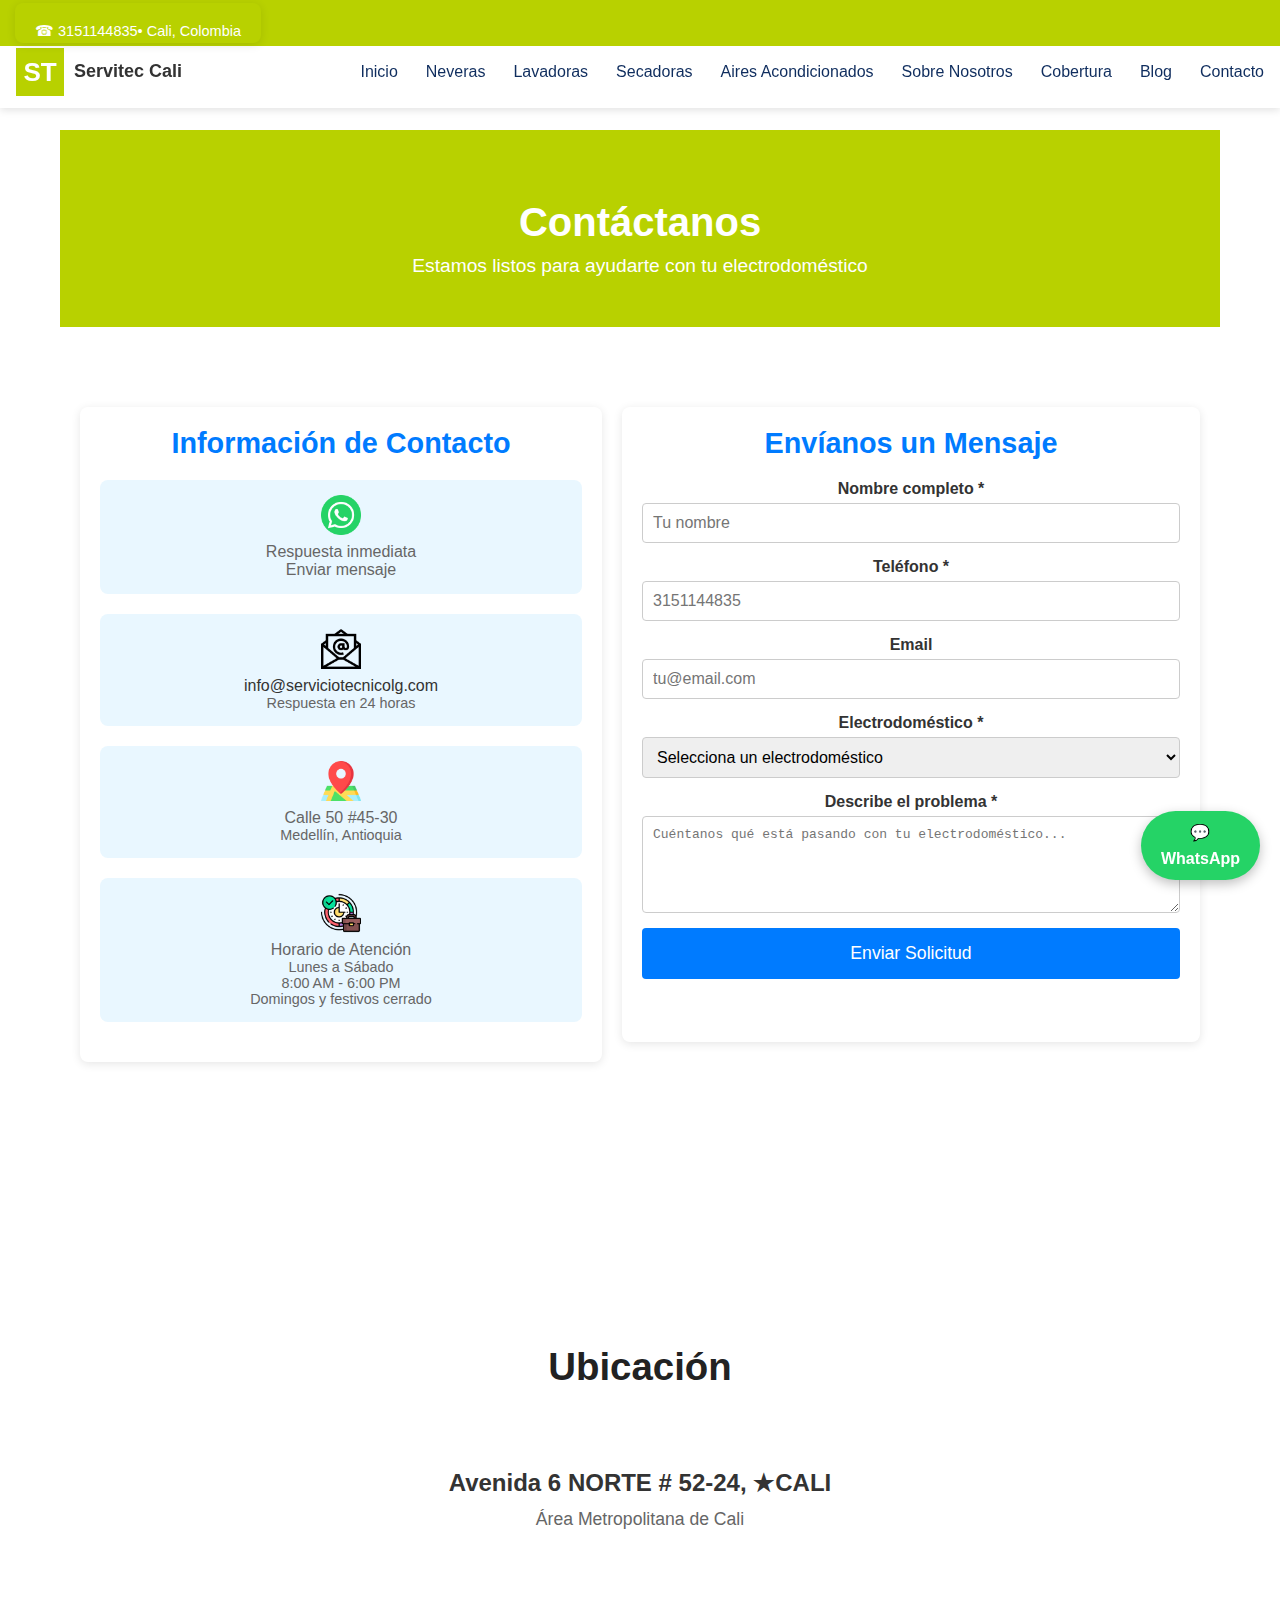
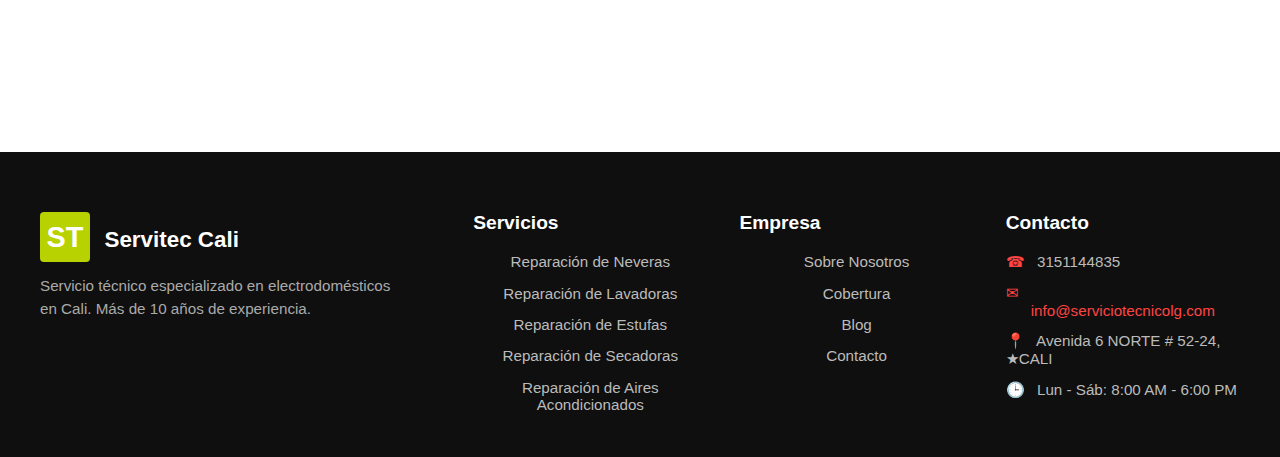
<file: componentes/contacto.html>
<!DOCTYPE html>
<html lang="es">
<head>
<meta charset="UTF-8">
<meta name="viewport" content="width=device-width, initial-scale=1.0">
<title>Servicio Técnico Especializado en Cali</title>
    <link rel="icon" type="image/jpeg" href="../favicon.jpg">

<link rel="stylesheet" href="contacto.css">
</head>
<body>

 <!-- Barra superior fija ROJA - como en la primera imagen -->
<div class="top-barrr">
    <div class="container-bar">
        <div class="contact-info">☎ 3151144835• Cali, Colombia</div>
       
    </div>
</div>

<!-- Header fijo -->
<header>
        
<div class="logo">
<div class="logo-square">ST</div>
<div class="logo-text">Servitec Cali<br></div>
</div>
<input type="checkbox" id="menu-toggle" class="menu-toggle">
<!-- Menú hamburguesa (mobile) -->
<label for="menu-toggle" class="hamburger">☰</label>
<!-- Navegación desktop -->
<nav class="desktop-nav">
<ul>
<li><a href="../index.html">Inicio</a></li>
<li><a href="neveras.html">Neveras</a></li>
<li><a href="lavadoras.html">Lavadoras</a></li>
<li><a href="secadora.html">Secadoras</a></li>
<li><a href="airCondicionado.html">Aires Acondicionados</a></li>
<li><a href="sobreNosotros.html">Sobre Nosotros</a></li>
<li><a href="cobertura.html">Cobertura</a></li>
<li><a href="blog.html">Blog</a></li>
<li><a href="contacto.html">Contacto</a></li>
</ul>
</nav>
<nav class="mobile-nav">
<ul>
<li><a href="../index.html">Inicio</a></li>
<li><a href="neveras.html">Neveras</a></li>
<li><a href="lavadoras.html">Lavadoras</a></li>
<li><a href="secadora.html">Secadoras</a></li>
<li><a href="airCondicionado.html">Aires Acondicionados</a></li>
<li><a href="sobreNosotros.html">Sobre Nosotros</a></li>
<li><a href="cobertura.html">Cobertura</a></li>
<li><a href="blog.html">Blog</a></li>
<li><a href="contacto.html">Contacto</a></li>
</ul>
</nav>
</header>

<!-- Botón WhatsApp flotante -->
<a href="https://wa.me/573151144835?text=Hola%21%20Necesito%20servicio%20t%C3%A9cnico%20para%20mi%20nevera%20LG" class="whatsapp-float">
        WhatsApp
</a>


<div class="container">
        <section class="header">
            <h1>Contáctanos</h1>
            <p id="contacto">Estamos listos para ayudarte con tu electrodoméstico</p>
        </section>

        <section class="contact-section">
            <!-- Información de Contacto (Izquierda) -->
            <div class="contact-info">
                <h2>Información de Contacto</h2>
               
                <div class="info-item green">
                    
                  
                    <img  class="icono" src="../img/social.png" alt="">
                    
                    <div  id="whap">
                        <a href="https://wa.me/573151144835" target="_blank" >
                          <p>Respuesta inmediata </p> 
                          <p> Enviar mensaje </p>
                          
                          
                         
                        </a>
                        
                      
                    </div>
                </div>

                <div class="info-item purple">
                      <img  class="icono" src="../img/email.png" alt="">
                    <div id="email">
                        <a href="mailto:info@serviciotecnicolg.com">info@serviciotecnicolg.com <small>Respuesta en 24 horas</small></a>
                        
                    </div>
                </div>
                <div class="info-item orange">
                     <img  class="icono" src="../img/mapa.png" alt="">
                    <div id="direccion">
                        <p>Calle 50 #45-30</p>
                        <small>Medellín, Antioquia</small>
                    </div>
                </div>
                <div class="info-item blue">
                   <img  class="icono" src="../img/horario-de-trabajo.png" alt="">
                    <div id="horario">
                        <p>Horario de Atención</p>
                        <small>Lunes a Sábado<br>8:00 AM - 6:00 PM<br>Domingos y festivos cerrado</small>
                    </div>
                </div>
            </div>

            <!-- Envíanos un Mensaje (Derecha) -->
            <div class="contact-form">
                <h2>Envíanos un Mensaje</h2>
                <form action="mailto:info@serviciotecnicolg.com" method="post" enctype="text/plain">
                    <label for="name">Nombre completo *</label>
                    <input type="text" id="name" name="Nombre" placeholder="Tu nombre" required>

                    <label for="phone">Teléfono *</label>
                    <input type="tel" id="phone" name="Telefono" placeholder="3151144835" required>

                    <label for="email">Email</label>
                    <input type="email" id="email" name="Email" placeholder="tu@email.com">

                    <label for="appliance">Electrodoméstico *</label>
                    <select id="appliance" name="Electrodomestico" required>
                        <option value="">Selecciona un electrodoméstico</option>
                        <option value="nevera">Nevera</option>
                        <option value="lavadora">Lavadora</option>
                        <option value="estufa">Estufa</option>
                        <option value="secadora">Secadora</option>
                        <option value="aire_acondicionado">Aire Acondicionado</option>
                    </select>

                    <label for="problem">Describe el problema *</label>
                    <textarea id="problem" name="Problema" placeholder="Cuéntanos qué está pasando con tu electrodoméstico..." rows="5" required></textarea>

                    <button type="submit">Enviar Solicitud</button>
                </form>
               
            </div>
        </section>
    </div>

<section class="location-section">
    <h1 class="location-title">Ubicación</h1>
    
    <i class="fas fa-map-marker-alt location-icon"></i>
    
    <div class="address">
    Avenida 6 NORTE # 52-24, ★CALI 
    </div>
    
    <p class="secondary-text">
      Área Metropolitana de Cali
    </p>
  </section>

<footer>
<div class="footer-container">
<!-- Columna 1: Logo + descripción -->
<div class="footer-logo">
<div>
<span class="logo-square">ST</span>
<span class="footer-logo-text">Servitec Cali</span>
</div>

<p>Servicio técnico especializado en electrodomésticos en Cali. Más de 10 años de experiencia.</p>
</div>
<!-- Columnas de enlaces -->
<div class="footer-columns">
<div class="footer-col">
<h4>Servicios</h4>
<ul>  
    <li>
                <a href="neveras.html">Reparación de Neveras</a>
              </li>
              <li>
                <a href="lavadoras.html"
                  >Reparación de Lavadoras</a
                >
              </li>
              <li><a href="#">Reparación de Estufas</a></li>
              <li>
                <a href="secadora.html">Reparación de Secadoras</a>
              </li>
              <li>
                <a href="airCondicionado.html"
                  >Reparación de Aires Acondicionados</a
                >
              </li>
</ul>
</div>
<div class="footer-col">
<h4>Empresa</h4>
<ul>
    <li>
                <a href="sobreNosotros.html">Sobre Nosotros</a>
              </li>
              <li><a href="#">Cobertura</a></li>
              <li><a href="blog.html">Blog</a></li>
              <li><a href="contacto.html">Contacto</a></li>
</ul>
</div>
<div class="footer-col footer-contact">
<h4>Contacto</h4>
<p><span class="icon">☎</span> 3151144835</p>
<p><span class="icon">✉</span> <a href="mailto:info@serviciotecnicolg.com">info@serviciotecnicolg.com</a></p>
<p><span class="icon">📍</span> Avenida 6 NORTE # 52-24, ★CALI </p>
<p><span class="icon">🕒</span> Lun - Sáb: 8:00 AM - 6:00 PM</p>
</div>
</div>
</div>
<!-- Pie final 
<div class="footer-bottom">
<p>Somos un servicio técnico independiente no oficial. No estamos afiliados ni autorizados por lg. Todos los nombres de marcas y modelos son utilizados únicamente con fines informativos.</p>
<p>© 2025 Servicio Técnico Especializado lg Medellín. Todos los derechos reservados.</p>
</div>-->
</footer>
</body>
</html>
</file>
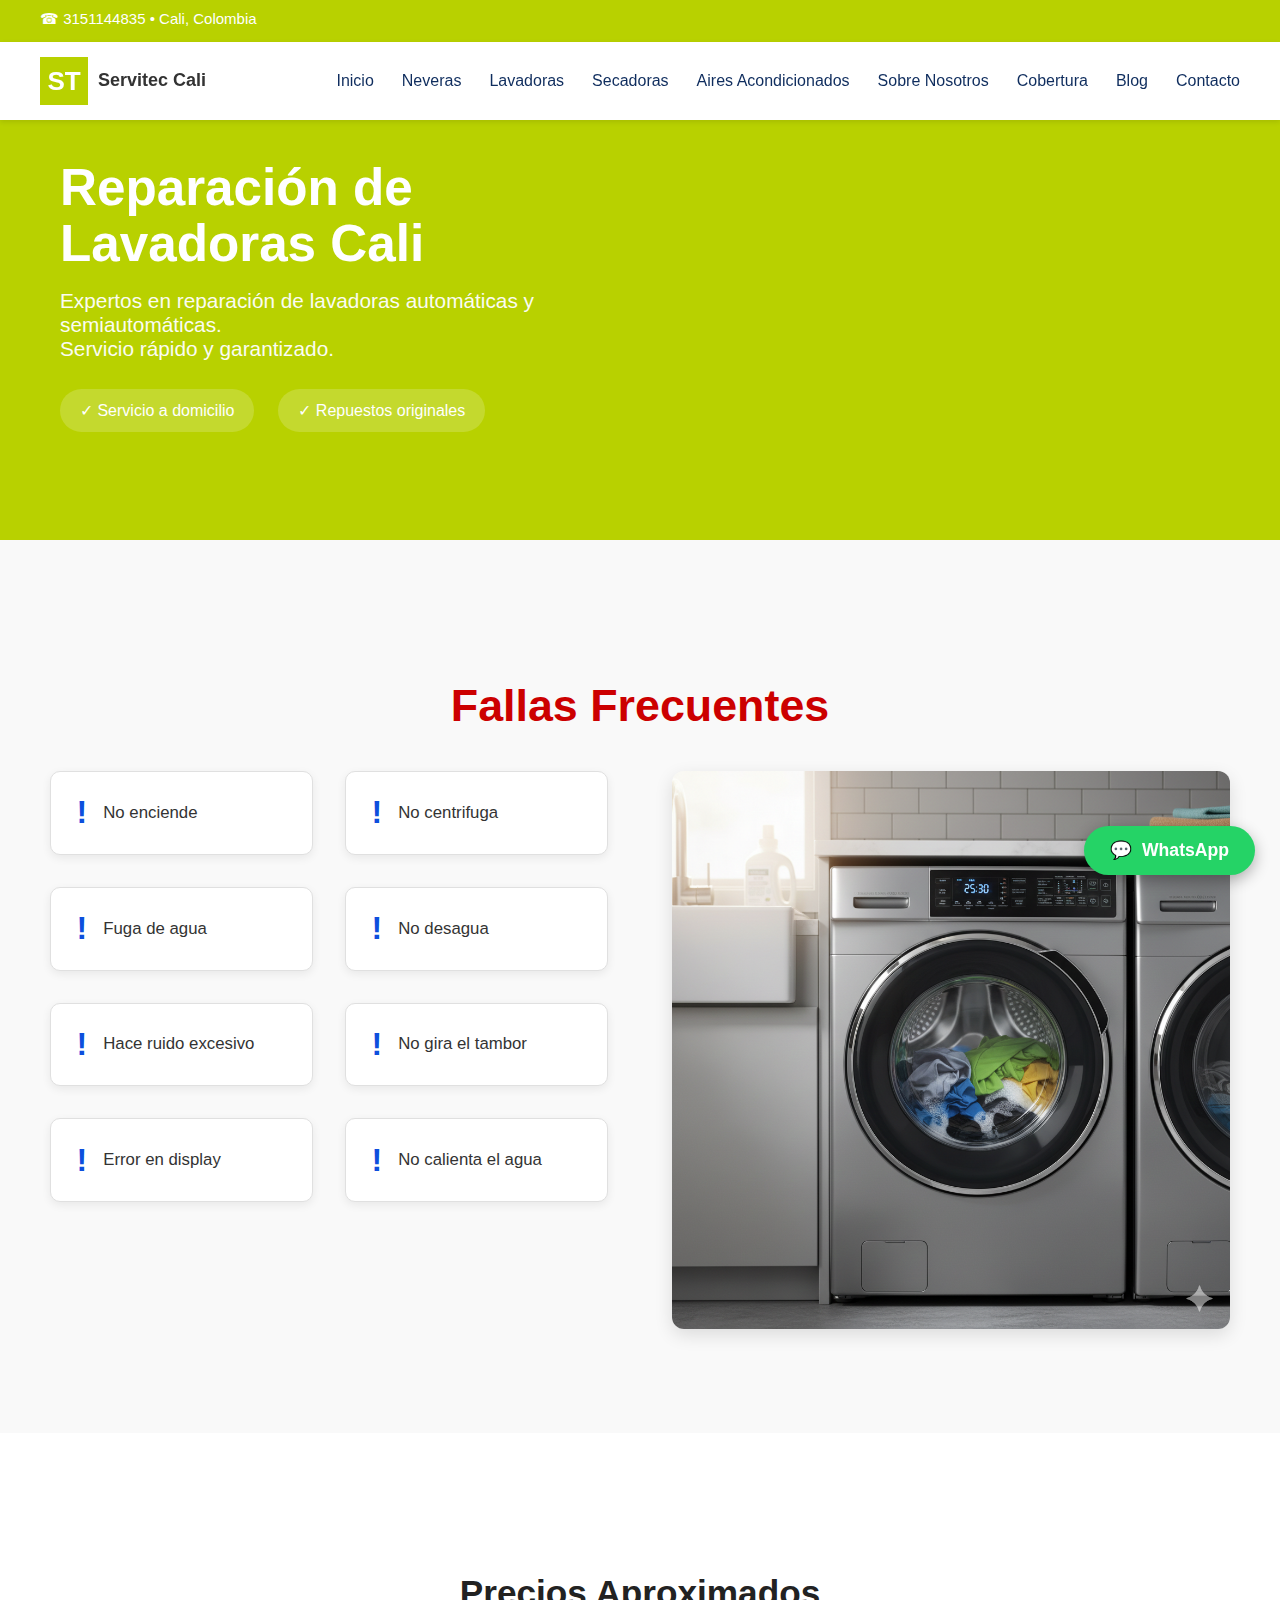
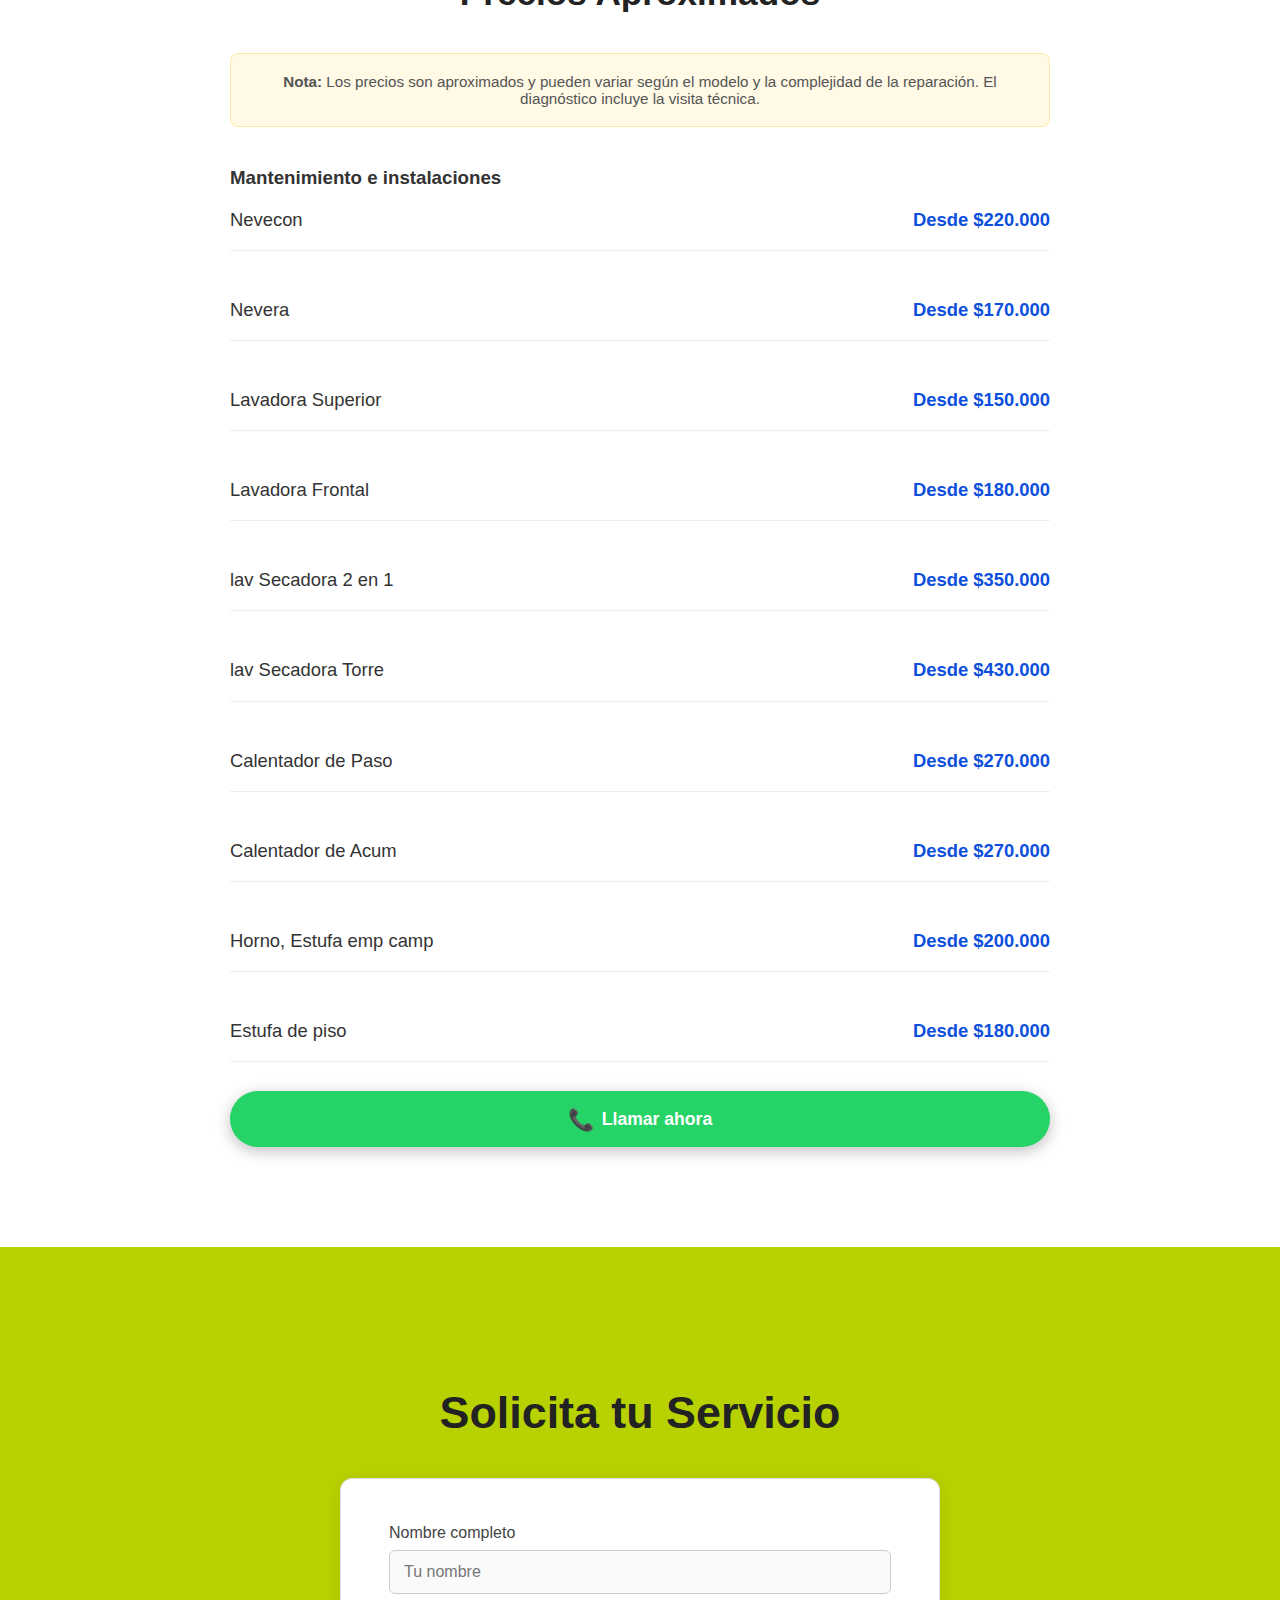
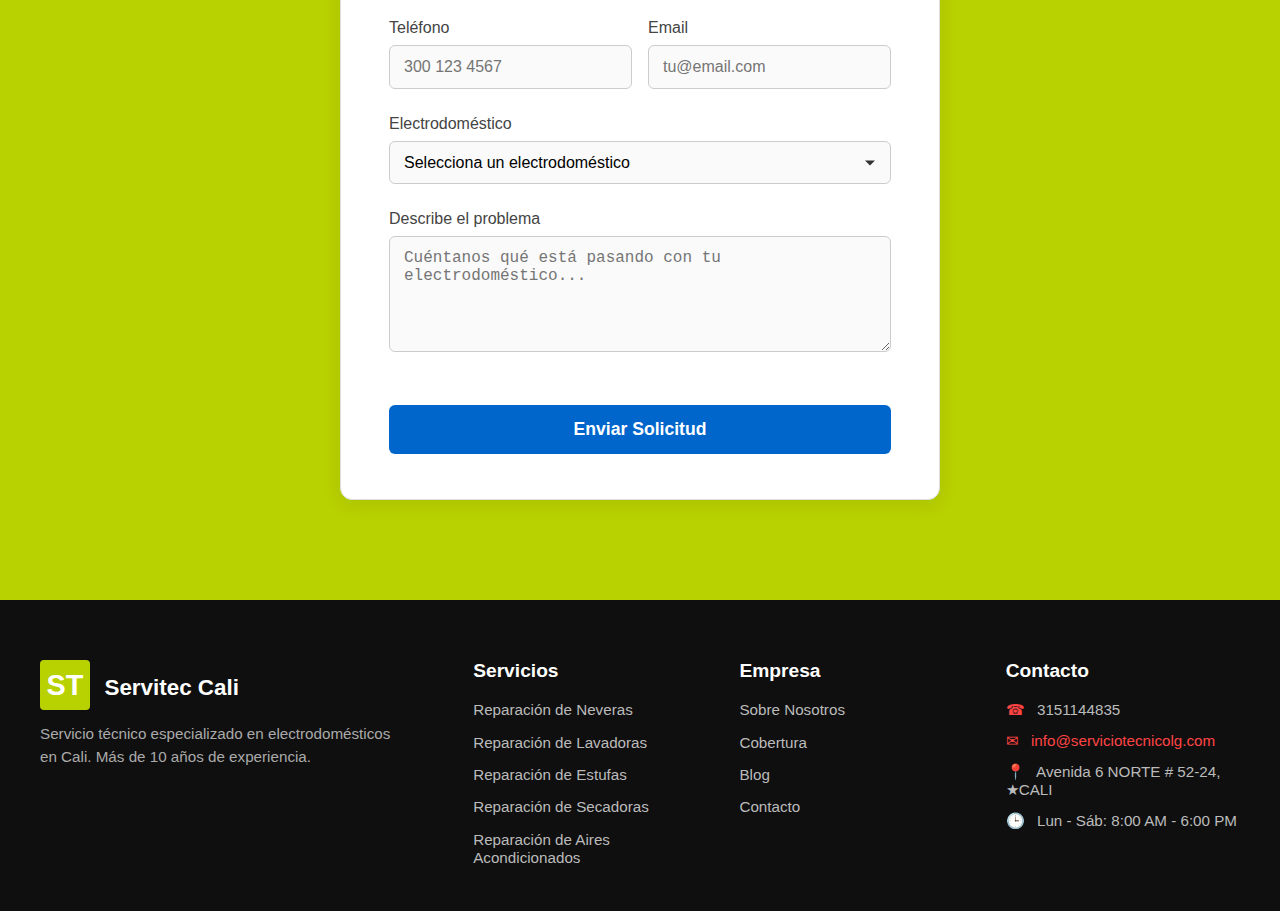
<file: componentes/lavadoras.html>
<!DOCTYPE html>
<html lang="es">
<head>
<meta charset="UTF-8">
<meta name="viewport" content="width=device-width, initial-scale=1.0">
<title>Servicio Técnico Especializado en Cali</title>
<link rel="stylesheet" href="/componentes/lavadora.css">
</head>
<body>
<!-- Barra superior fija -->
<div class="top-bar">
<div class="contact-info">☎ 3151144835 • Cali, Colombia</div>
</div>
<!-- Header fijo -->
<header>
<div class="logo">
<div class="logo-square">ST</div>
<div class="logo-text">Servitec Cali<br></div>
</div>
<input type="checkbox" id="menu-toggle" class="menu-toggle">
<!-- Menú hamburguesa (mobile) -->
<label for="menu-toggle" class="hamburger">☰</label>
<!-- Navegación desktop -->
<nav class="desktop-nav">
<ul>
<li><a href="../index.html">Inicio</a></li>
<li><a href="/componentes/neveras.html">Neveras</a></li>
<li><a href="/componentes/lavadoras.html">Lavadoras</a></li>
<li><a href="/componentes/secadora.html">Secadoras</a></li>
<li><a href="/componentes/airCondicionado.html">Aires Acondicionados</a></li>
<li><a href="/componentes/sobreNosotros.html">Sobre Nosotros</a></li>
<li><a href="/componentes/cobertura.html">Cobertura</a></li>
<li><a href="/componentes/blog.html">Blog</a></li>
<li><a href="/componentes/contacto.html">Contacto</a></li>
</ul>
</nav>
<nav class="mobile-nav">
<ul>
<li><a href="../index.html">Inicio</a></li>
<li><a href="/componentes/neveras.html">Neveras</a></li>
<li><a href="/componentes/lavadoras.html">Lavadoras</a></li>
<li><a href="/componentes/secadora.html">Secadoras</a></li>
<li><a href="/componentes/airCondicionado.html">Aires Acondicionados</a></li>
<li><a href="/componentes/sobreNosotros.html">Sobre Nosotros</a></li>
<li><a href="/componentes/cobertura.html">Cobertura</a></li>
<li><a href="/componentes/blog.html">Blog</a></li>
<li><a href="/componentes/contacto.html">Contacto</a></li>
</ul>
</nav>
</header>
<!-- Sección principal - Cuadro rojo -->
<section class="hero-section">
<div class="hero-content">
<h1>Reparación de <br>Lavadoras  Cali</h1>
<p>Expertos en reparación de lavadoras automáticas y semiautomáticas. <br> Servicio rápido y garantizado.</p>
<div class="features">
<div class="feature-btn">✓ Servicio a domicilio</div>
<div class="feature-btn">✓ Repuestos originales</div>
</div>
</div>
</section>
<!-- Botón WhatsApp flotante -->
<a href="https://wa.me/573151144835?text=Hola%21%20Necesito%20servicio%20t%C3%A9cnico%20para%20mi%20nevera%20LG" class="whatsapp-float">
        WhatsApp
</a>
<!-- PROBLEMAS COMUNES -->
<section class="problems-section">
<h2>Fallas Frecuentes</h2>
<div class="problems-wrapper">
<div class="problems-grid">
<div class="problem-item"><span class="icon">!</span> No enciende</div>
<div class="problem-item"><span class="icon">!</span> No centrifuga</div>
<div class="problem-item"><span class="icon">!</span> Fuga de agua</div>
<div class="problem-item"><span class="icon">!</span> No desagua</div>
<div class="problem-item"><span class="icon">!</span> Hace ruido excesivo</div>
<div class="problem-item"><span class="icon">!</span> No gira el tambor</div>
<div class="problem-item"><span class="icon">!</span> Error en display</div>
<div class="problem-item"><span class="icon">!</span> No calienta el agua</div>
</div>
<div class="problems-image-wrapper">
<img src="/img/lavadora.png" class="problems-image">
</div>
</div>
</section>
<!-- Tu top-bar y header aquí -->
<section class="precios-section">
<h2>Precios Aproximados</h2>
<div class="nota-box">
<strong>Nota:</strong> Los precios son aproximados y pueden variar según el modelo y la complejidad de la reparación. El diagnóstico incluye la visita técnica.
</div>

 <h3>Mantenimiento e instalaciones<br></h3>

        <div class="precios-lista">
            <div class="precio-item">
                <span class="servicio">Nevecon</span>
                <span class="precio">Desde $220.000</span>
            </div>

            <div class="precio-item">
                <span class="servicio">Nevera</span>
                <span class="precio">Desde $170.000</span>
            </div>

            <div class="precio-item">
                <span class="servicio">Lavadora Superior</span>
                <span class="precio">Desde $150.000</span>
            </div>

            <div class="precio-item">
                <span class="servicio">Lavadora Frontal</span>
                <span class="precio">Desde $180.000</span>
            </div>

            <div class="precio-item">
                <span class="servicio">lav Secadora 2 en 1</span>
                <span class="precio">Desde $350.000</span>
            </div>

            <div class="precio-item">
                <span class="servicio">lav Secadora Torre</span>
                <span class="precio">Desde $430.000</span>
            </div>
            <div class="precio-item">
                <span class="servicio">Calentador de Paso</span>
                <span class="precio">Desde $270.000</span>
            </div>
            <div class="precio-item">
                <span class="servicio">Calentador de Acum</span>
                <span class="precio">Desde $270.000</span>
            </div>
             <div class="precio-item">
                <span class="servicio">Horno, Estufa emp camp</span>
                <span class="precio">Desde $200.000</span>
            </div>
             <div class="precio-item">
                <span class="servicio">Estufa de piso</span>
                <span class="precio">Desde $180.000</span>
            </div>
            <a href="tel:+573151144835" class="btn-call">
  Llamar ahora
</a>



</section>
<section class="form-section">
<div class="container">
<h2>Solicita tu Servicio</h2>
<div class="form-box">
<form action="#" method="POST"> <!-- Cambia el action por tu endpoint real -->
<div class="form-group">
<label for="nombre">Nombre completo</label>
<input type="text" id="nombre" name="nombre" placeholder="Tu nombre" required>
</div>
<div class="form-group" style="display: flex; gap: 1rem;">
<div style="flex: 1;">
<label for="telefono">Teléfono</label>
<input type="tel" id="telefono" name="telefono" placeholder="300 123 4567" required>
</div>
<div style="flex: 1;">
<label for="email">Email</label>
<input type="email" id="email" name="email" placeholder="tu@email.com">
</div>
</div>
<div class="form-group">
<label for="electrodomestico">Electrodoméstico</label>
<select id="electrodomestico" name="electrodomestico" required>
<option value="" disabled selected>Selecciona un electrodoméstico</option>
<option value="nevera">Nevera</option>
<option value="lavadora">Lavadora</option>
<option value="estufa">Estufa</option>
<option value="secadora">Secadora</option>
<option value="aire-acondicionado">Aire Acondicionado</option>
</select>
</div>
<div class="form-group">
<label for="descripcion">Describe el problema</label>
<textarea id="descripcion" name="descripcion" rows="5" placeholder="Cuéntanos qué está pasando con tu electrodoméstico..." required></textarea>
</div>
<button type="submit" class="submit-btn">Enviar Solicitud</button>
</form>
</div>
</div>
</section>
<footer>
<div class="footer-container">
<!-- Columna 1: Logo + descripción -->
<div class="footer-logo">
<div>
<span class="logo-square">ST</span>
<span class="footer-logo-text">Servitec Cali</span>
</div>

<p>Servicio técnico especializado en electrodomésticos en Cali. Más de 10 años de experiencia.</p>
</div>
<!-- Columnas de enlaces -->
<div class="footer-columns">
<div class="footer-col">
<h4>Servicios</h4>
<ul>
    <li>
                <a href="/componentes/neveras.html">Reparación de Neveras</a>
              </li>
              <li>
                <a href="/componentes/lavadoras.html"
                  >Reparación de Lavadoras</a
                >
              </li>
              <li><a href="#">Reparación de Estufas</a></li>
              <li>
                <a href="/componentes/secadora.html">Reparación de Secadoras</a>
              </li>
              <li>
                <a href="/componentes/airCondicionado.html"
                  >Reparación de Aires Acondicionados</a
                >
              </li>
</ul>
</div>
<div class="footer-col">
<h4>Empresa</h4>
<ul>
<li>
                <a href="/componentes/sobreNosotros.html">Sobre Nosotros</a>
              </li>
              <li><a href="#">Cobertura</a></li>
              <li><a href="/componentes/blog.html">Blog</a></li>
              <li><a href="/componentes/contacto.html">Contacto</a></li>
</ul>
</div>
<div class="footer-col footer-contact">
<h4>Contacto</h4>
<p><span class="icon">☎</span> 3151144835</p>
<p><span class="icon">✉</span> <a href="mailto:info@serviciotecnicolg.com">info@serviciotecnicolg.com</a></p>
<p><span class="icon">📍</span>  Avenida 6 NORTE # 52-24, ★CALI </p>
<p><span class="icon">🕒</span> Lun - Sáb: 8:00 AM - 6:00 PM</p>
</div>
</div>
</div>
<!-- Pie final 
<div class="footer-bottom">
<p>Somos un servicio técnico independiente no oficial. No estamos afiliados ni autorizados por lg. Todos los nombres de marcas y modelos son utilizados únicamente con fines informativos.</p>
<p>© 2025 Servicio Técnico Especializado lg Medellín. Todos los derechos reservados.</p>
</div>-->
</footer>
</body>
</html>
</file>
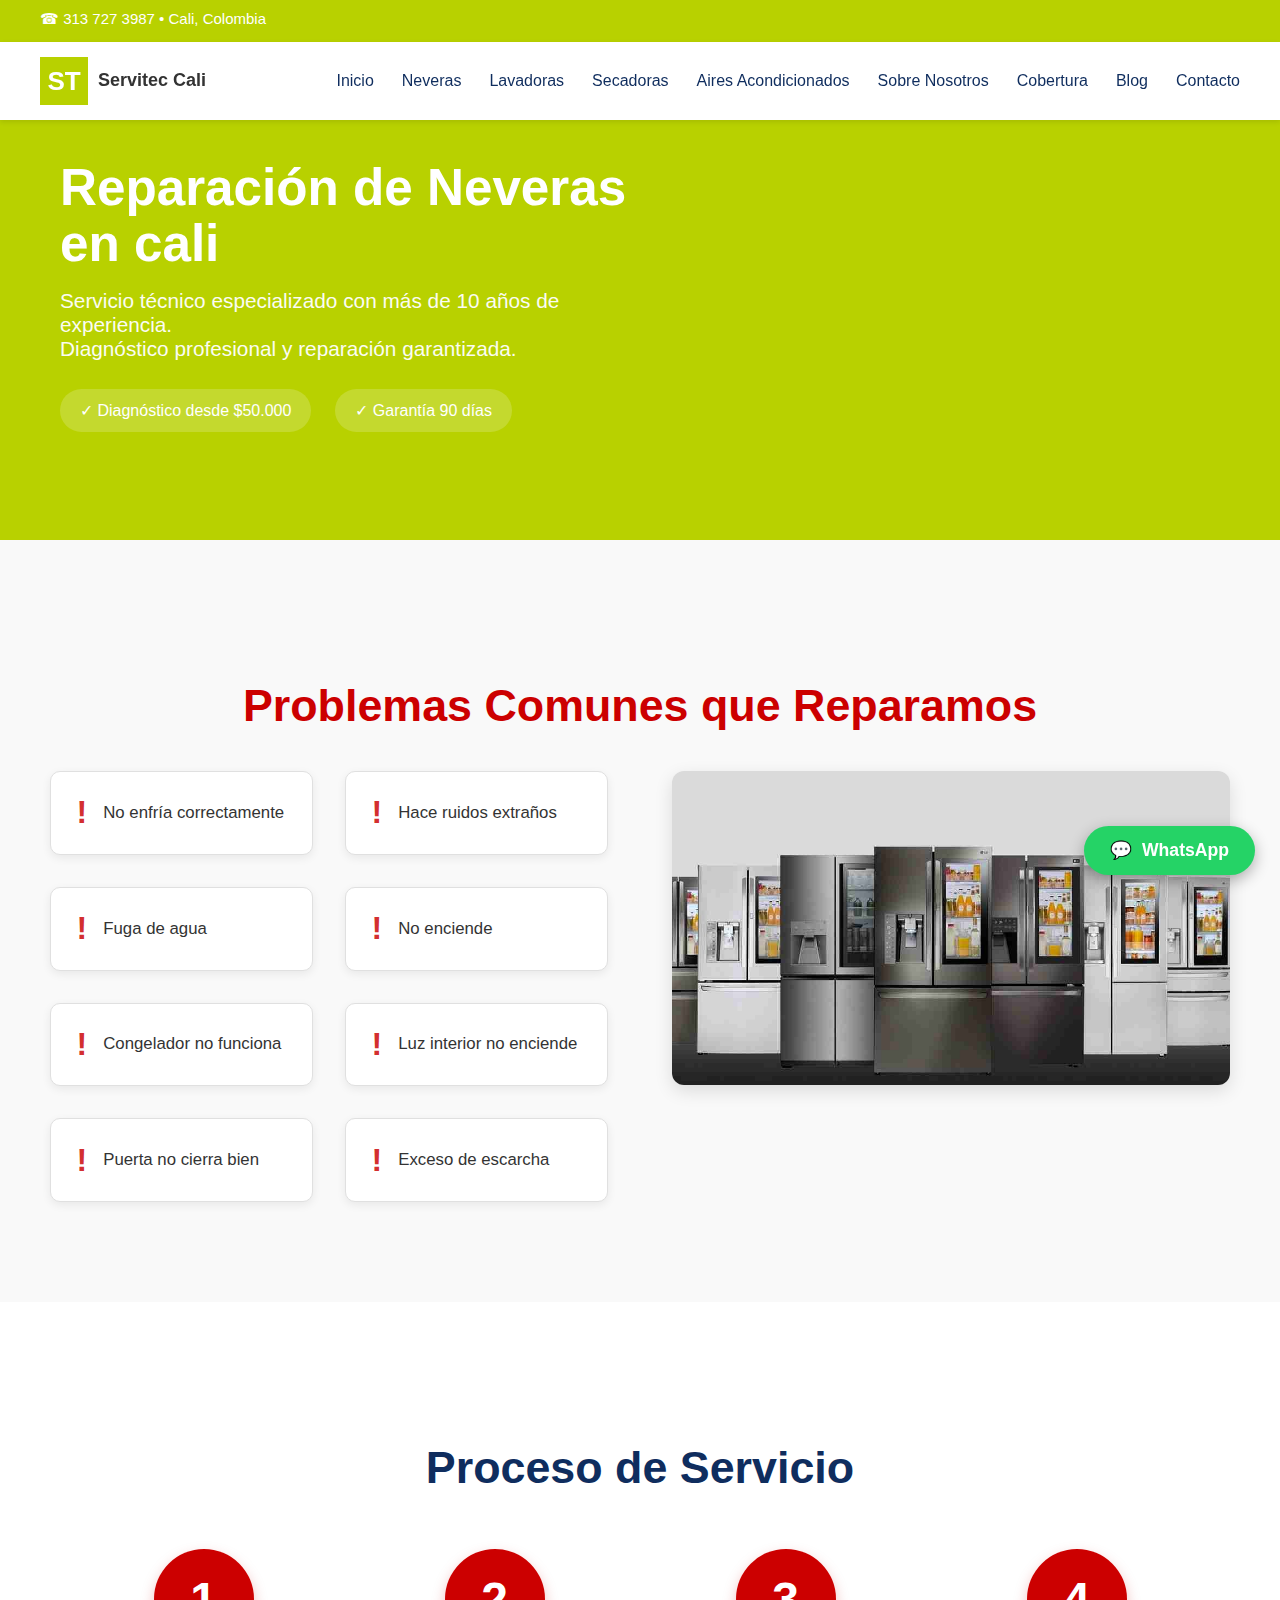
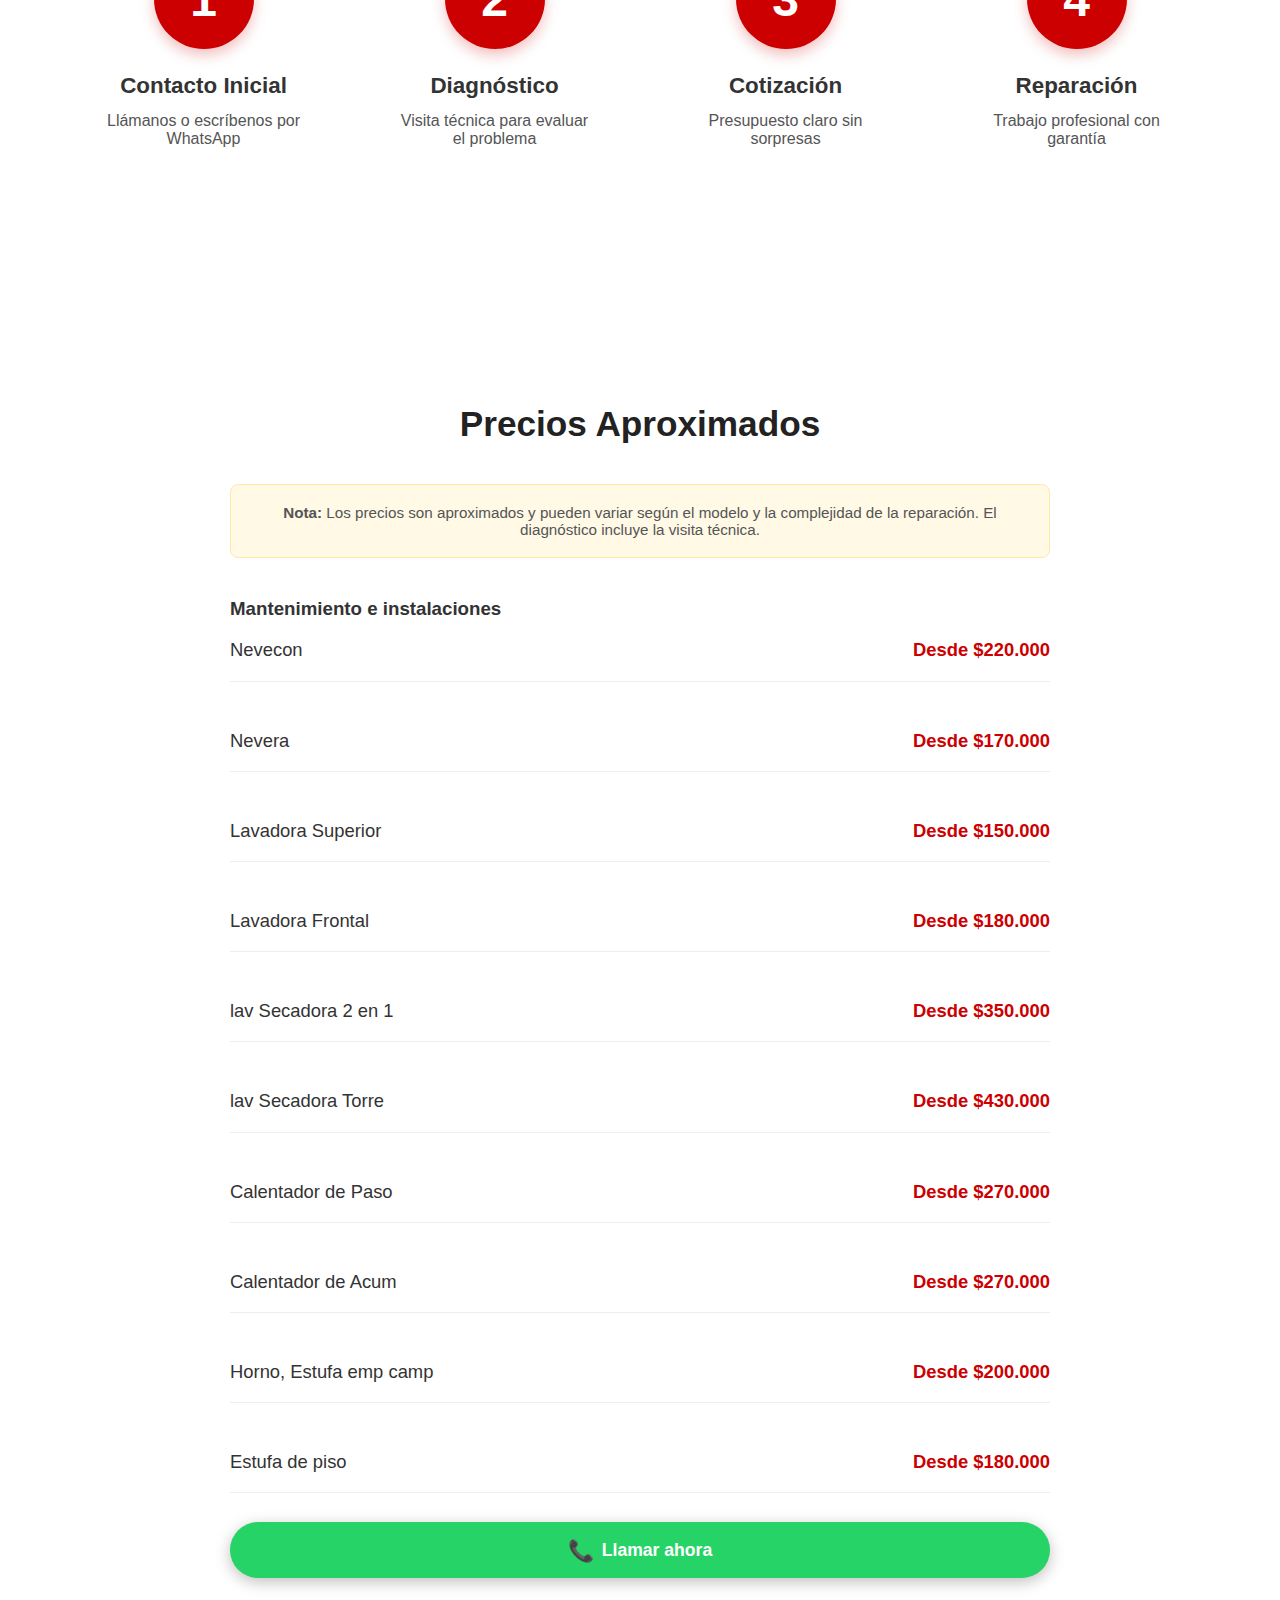
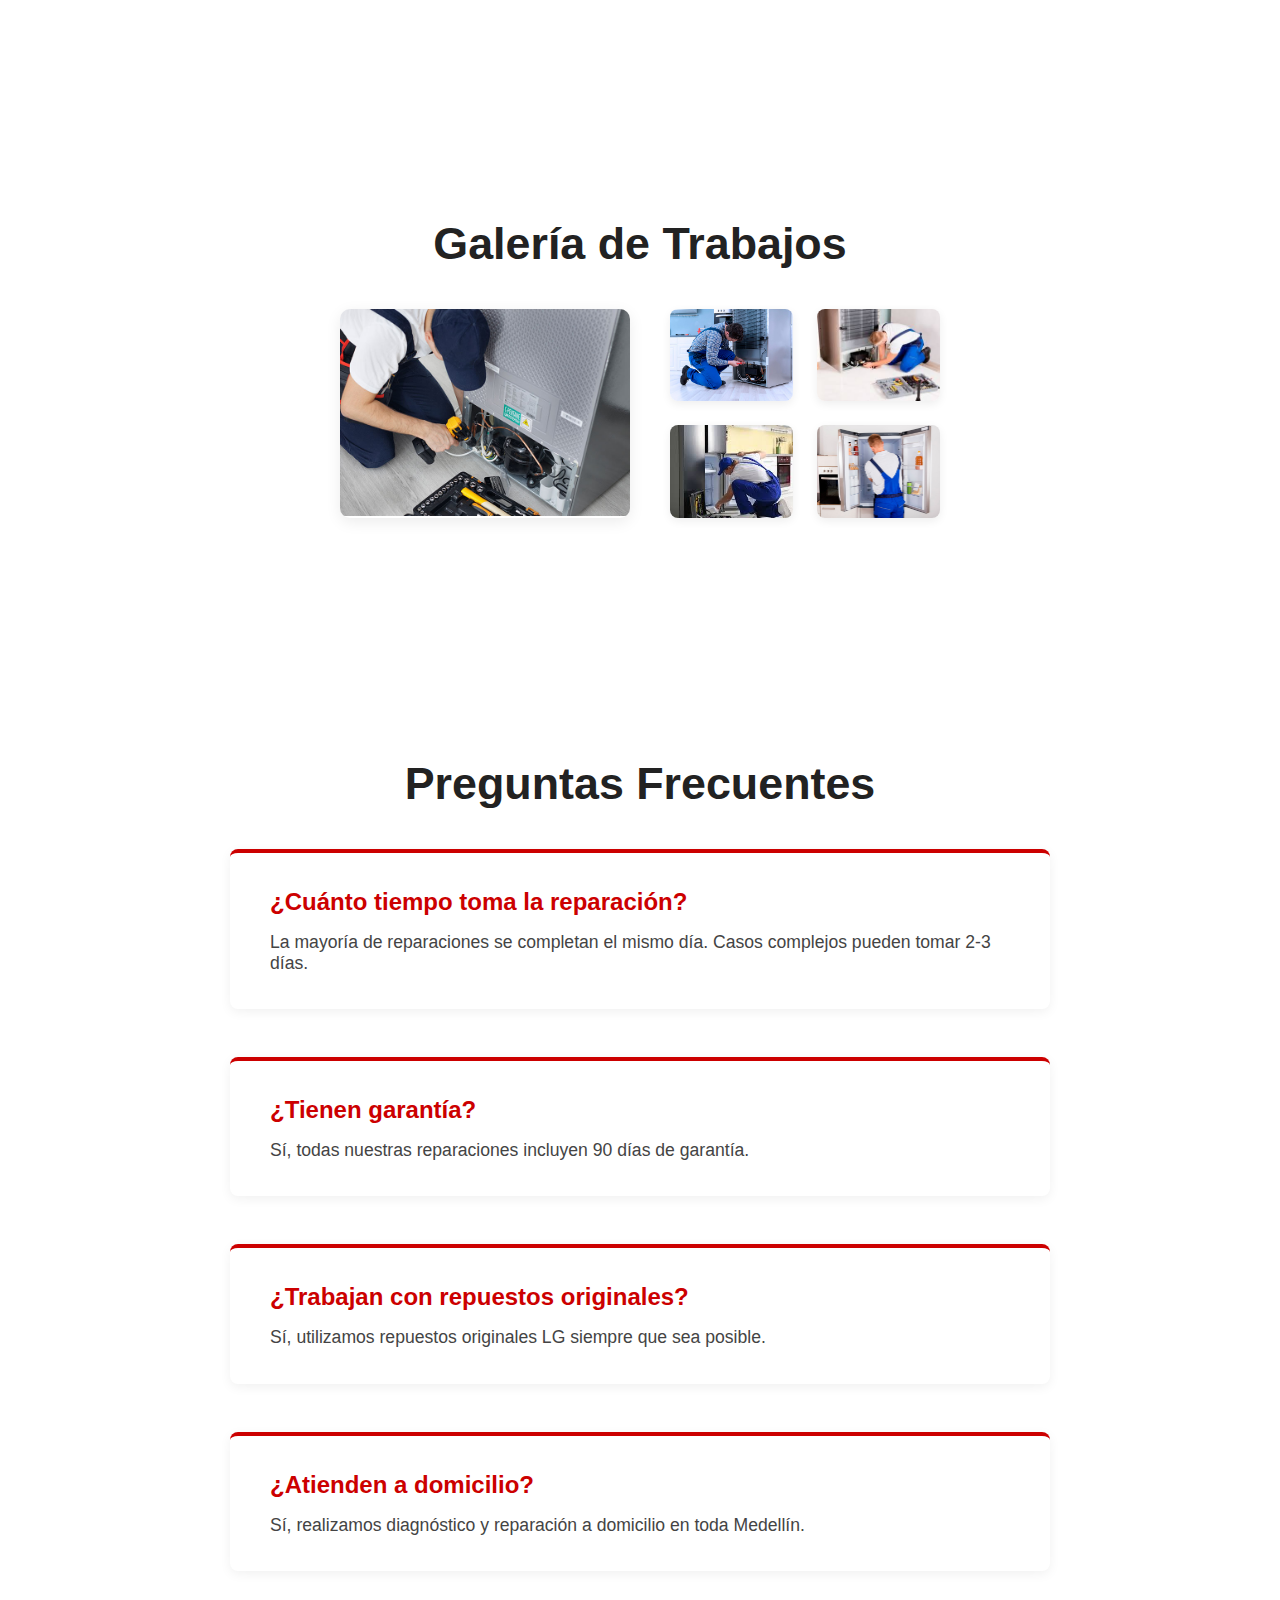
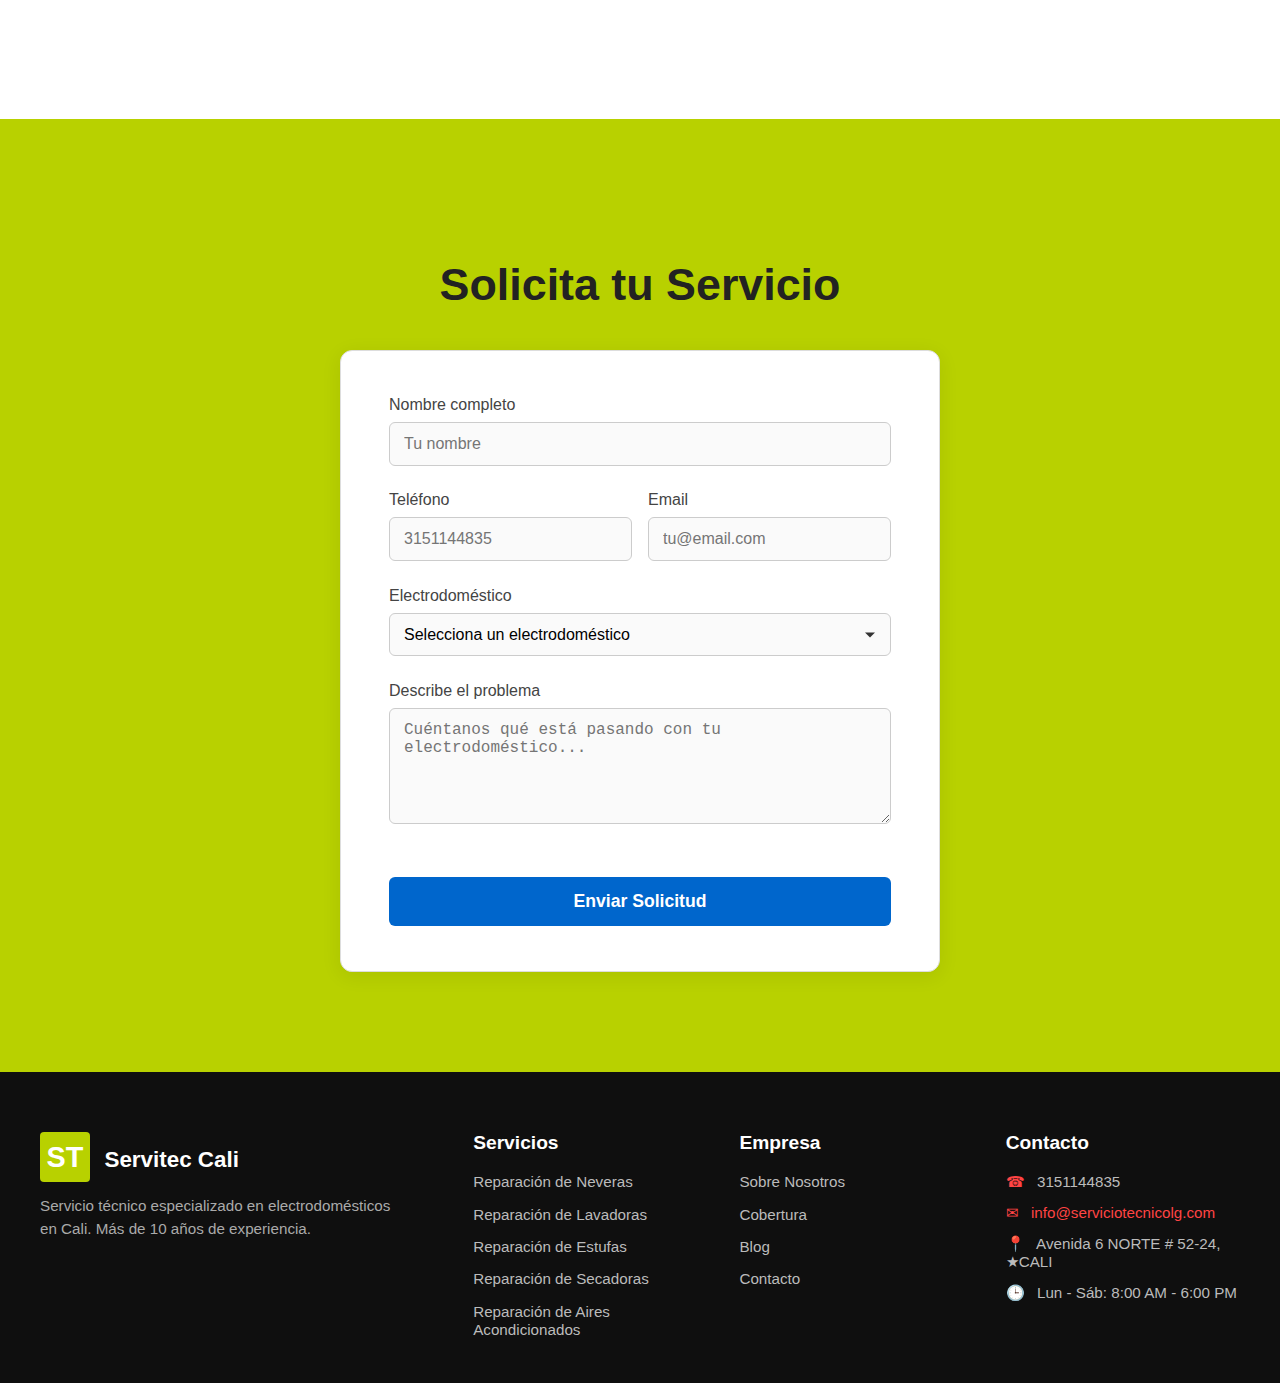
<file: componentes/neveras.html>
<!DOCTYPE html>
<html lang="es">
  <head>
    <meta charset="UTF-8" />
    <meta name="viewport" content="width=device-width, initial-scale=1.0" />
    <title>Servicio Técnico Especializado en Cali</title>
    <link rel="icon" type="image/png" href="../favicon_st.png">

    <link rel="stylesheet" href="neveras.css" />
  </head>
  <body>
    <!-- Barra superior fija -->
    <div class="top-bar">
      <div class="contact-info">☎ 313 727 3987 • Cali, Colombia</div>
    </div>

    <!-- Header fijo -->
    <header>
      <div class="logo">
        <div class="logo-square">ST</div>
        <div class="logo-text">Servitec Cali<br /></div>
      </div>

      <!-- Menú hamburguesa (mobile) -->
      <label for="menu-toggle" class="hamburger">☰</label>

      <!-- Navegación desktop -->
      <nav class="desktop-nav">
        <ul>
          <li><a href="../index.html">Inicio</a></li>
          <li><a href="neveras.html">Neveras</a></li>
          <li><a href="lavadoras.html">Lavadoras</a></li>
          <li><a href="secadora.html">Secadoras</a></li>
          <li>
            <a href="airCondicionado.html">Aires Acondicionados</a>
          </li>
          <li><a href="sobreNosotros.html">Sobre Nosotros</a></li>
          <li><a href="cobertura.html">Cobertura</a></li>
          <li><a href="blog.html">Blog</a></li>
          <li><a href="contacto.html">Contacto</a></li>
        </ul>
      </nav>
    </header>

    <!-- Menú mobile -->
    <input type="checkbox" id="menu-toggle" class="menu-toggle" />
    <nav class="mobile-nav">
      <ul>
        <li><a href="../index.html">Inicio</a></li>
        <li><a href="neveras.html">Neveras</a></li>
        <li><a href="lavadoras.html">Lavadoras</a></li>
        <li><a href="secadora.html">Secadoras</a></li>
        <li>
          <a href="airCondicionado.html">Aires Acondicionados</a>
        </li>
        <li><a href="sobreNosotros.html">Sobre Nosotros</a></li>
        <li><a href="cobertura.html">Cobertura</a></li>
        <li><a href="blog.html">Blog</a></li>
        <li><a href="contacto.html">Contacto</a></li>
      </ul>
    </nav>

    <!-- Sección principal - Cuadro rojo -->
    <section class="hero-section">
      <div class="hero-content">
        <h1>Reparación de Neveras<br />en cali</h1>
        <p>
          Servicio técnico especializado con más de 10 años de experiencia.<br />Diagnóstico
          profesional y reparación garantizada.
        </p>

        <div class="features">
          <div class="feature-btn">✓ Diagnóstico desde $50.000</div>
          <div class="feature-btn">✓ Garantía 90 días</div>
        </div>
      </div>
    </section>

    <!-- Botón WhatsApp flotante -->
    <a
      href="https://wa.me/573151144835?text=Hola%21%20Necesito%20servicio%20t%C3%A9cnico%20para%20mi%20nevera%20LG"
      class="whatsapp-float"
    >
      WhatsApp
    </a>

    <!-- PROBLEMAS COMUNES -->
    <section class="problems-section">
      <h2>Problemas Comunes que Reparamos</h2>

      <div class="problems-wrapper">
        <div class="problems-grid">
          <div class="problem-item">
            <span class="icon">!</span> No enfría correctamente
          </div>
          <div class="problem-item">
            <span class="icon">!</span> Hace ruidos extraños
          </div>
          <div class="problem-item">
            <span class="icon">!</span> Fuga de agua
          </div>
          <div class="problem-item">
            <span class="icon">!</span> No enciende
          </div>
          <div class="problem-item">
            <span class="icon">!</span> Congelador no funciona
          </div>
          <div class="problem-item">
            <span class="icon">!</span> Luz interior no enciende
          </div>
          <div class="problem-item">
            <span class="icon">!</span> Puerta no cierra bien
          </div>
          <div class="problem-item">
            <span class="icon">!</span> Exceso de escarcha
          </div>
        </div>

        <div class="problems-image-wrapper">
          <img
            src="../img/neverasss.jpg"
            alt="Neveras LG modernas en exhibición"
            class="problems-image"
          />
        </div>
      </div>
    </section>

    <!-- PROCESO DE SERVICIO -->
    <section class="process-section">
      <h2>Proceso de Servicio</h2>

      <div class="steps-container">
        <div class="step">
          <div class="step-circle">1</div>
          <h3>Contacto Inicial</h3>
          <p>Llámanos o escríbenos por WhatsApp</p>
        </div>

        <div class="step">
          <div class="step-circle">2</div>
          <h3>Diagnóstico</h3>
          <p>Visita técnica para evaluar el problema</p>
        </div>

        <div class="step">
          <div class="step-circle">3</div>
          <h3>Cotización</h3>
          <p>Presupuesto claro sin sorpresas</p>
        </div>

        <div class="step">
          <div class="step-circle">4</div>
          <h3>Reparación</h3>
          <p>Trabajo profesional con garantía</p>
        </div>
      </div>
    </section>

    <!-- Tu top-bar y header aquí -->

    <section class="precios-section">
      <h2>Precios Aproximados</h2>

      <div class="nota-box">
        <strong>Nota:</strong> Los precios son aproximados y pueden variar según
        el modelo y la complejidad de la reparación. El diagnóstico incluye la
        visita técnica.
      </div>

      <h3>Mantenimiento e instalaciones<br /></h3>

      <div class="precios-lista">
        <div class="precio-item">
          <span class="servicio">Nevecon</span>
          <span class="precio">Desde $220.000</span>
        </div>

        <div class="precio-item">
          <span class="servicio">Nevera</span>
          <span class="precio">Desde $170.000</span>
        </div>

        <div class="precio-item">
          <span class="servicio">Lavadora Superior</span>
          <span class="precio">Desde $150.000</span>
        </div>

        <div class="precio-item">
          <span class="servicio">Lavadora Frontal</span>
          <span class="precio">Desde $180.000</span>
        </div>

        <div class="precio-item">
          <span class="servicio">lav Secadora 2 en 1</span>
          <span class="precio">Desde $350.000</span>
        </div>

        <div class="precio-item">
          <span class="servicio">lav Secadora Torre</span>
          <span class="precio">Desde $430.000</span>
        </div>
        <div class="precio-item">
          <span class="servicio">Calentador de Paso</span>
          <span class="precio">Desde $270.000</span>
        </div>
        <div class="precio-item">
          <span class="servicio">Calentador de Acum</span>
          <span class="precio">Desde $270.000</span>
        </div>
        <div class="precio-item">
          <span class="servicio">Horno, Estufa emp camp</span>
          <span class="precio">Desde $200.000</span>
        </div>
        <div class="precio-item">
          <span class="servicio">Estufa de piso</span>
          <span class="precio">Desde $180.000</span>
        </div>
        <a href="tel:+573151144835" class="btn-call"> Llamar ahora </a>
      </div>
    </section>

    <section class="galeria-section">
      <div class="container">
        <h2>Galería de Trabajos</h2>

        <div class="galeria-layout">
          <!-- Imagen grande izquierda -->
          <div class="imagen-grande">
            <img
              src="../img/reparacion1.jpg"
              alt="Cocina moderna blanca con nevera LG"
            />
          </div>

          <!-- 4 imágenes pequeñas a la derecha -->
          <div class="galeria-pequena">
            <div class="item-pequeno">
              <img
                src="../img/reparacion-neveras-2.jpg"
                alt="Técnico explicando a pareja"
              />
            </div>
            <div class="item-pequeno">
              <img
                src="../img/reparacion-nevera-3.jpeg"
                alt="Técnico hablando con clienta"
              />
            </div>
            <div class="item-pequeno">
              <img
                src="../img/reparacion-nevera-4.jpeg"
                alt="Técnico reparando electrodoméstico"
              />
            </div>
            <div class="item-pequeno">
              <img
                src="../img/reparacion-nevera-5.jpg"
                alt="Técnico abriendo nevera"
              />
            </div>
          </div>
        </div>
      </div>
    </section>

    <section class="faq-section">
      <h2>Preguntas Frecuentes</h2>

      <!-- Pregunta 1 -->
      <div class="faq-item">
        <div class="faq-question">¿Cuánto tiempo toma la reparación?</div>
        <div class="faq-answer">
          La mayoría de reparaciones se completan el mismo día. Casos complejos
          pueden tomar 2-3 días.
        </div>
      </div>

      <!-- Pregunta 2 -->
      <div class="faq-item">
        <div class="faq-question">¿Tienen garantía?</div>
        <div class="faq-answer">
          Sí, todas nuestras reparaciones incluyen 90 días de garantía.
        </div>
      </div>

      <!-- Pregunta 3 -->
      <div class="faq-item">
        <div class="faq-question">¿Trabajan con repuestos originales?</div>
        <div class="faq-answer">
          Sí, utilizamos repuestos originales LG siempre que sea posible.
        </div>
      </div>

      <!-- Pregunta 4 -->
      <div class="faq-item">
        <div class="faq-question">¿Atienden a domicilio?</div>
        <div class="faq-answer">
          Sí, realizamos diagnóstico y reparación a domicilio en toda Medellín.
        </div>
      </div>

      <!-- Puedes agregar más preguntas aquí si deseas -->
    </section>

    <section class="form-section">
      <div class="container">
        <h2>Solicita tu Servicio</h2>

        <div class="form-box">
          <form action="#" method="POST">
            <!-- Cambia el action por tu endpoint real -->

            <div class="form-group">
              <label for="nombre">Nombre completo</label>
              <input
                type="text"
                id="nombre"
                name="nombre"
                placeholder="Tu nombre"
                required
              />
            </div>

            <div class="form-group" style="display: flex; gap: 1rem">
              <div style="flex: 1">
                <label for="telefono">Teléfono</label>
                <input
                  type="tel"
                  id="telefono"
                  name="telefono"
                  placeholder="3151144835"
                  required
                />
              </div>
              <div style="flex: 1">
                <label for="email">Email</label>
                <input
                  type="email"
                  id="email"
                  name="email"
                  placeholder="tu@email.com"
                />
              </div>
            </div>

            <div class="form-group">
              <label for="electrodomestico">Electrodoméstico</label>
              <select id="electrodomestico" name="electrodomestico" required>
                <option value="" disabled selected>
                  Selecciona un electrodoméstico
                </option>
                <option value="nevera">Nevera</option>
                <option value="lavadora">Lavadora</option>
                <option value="estufa">Estufa</option>
                <option value="secadora">Secadora</option>
                <option value="aire-acondicionado">Aire Acondicionado</option>
              </select>
            </div>

            <div class="form-group">
              <label for="descripcion">Describe el problema</label>
              <textarea
                id="descripcion"
                name="descripcion"
                rows="5"
                placeholder="Cuéntanos qué está pasando con tu electrodoméstico..."
                required
              ></textarea>
            </div>

            <button type="submit" class="submit-btn">Enviar Solicitud</button>
          </form>
        </div>
      </div>
    </section>

    <footer>
      <div class="footer-container">
        <!-- Columna 1: Logo + descripción -->
        <div class="footer-logo">
          <div>
            <span class="logo-square">ST</span>
            <span class="footer-logo-text">Servitec Cali</span>
          </div>

          <p>
            Servicio técnico especializado en electrodomésticos en Cali. Más de
            10 años de experiencia.
          </p>
        </div>

        <!-- Columnas de enlaces -->
        <div class="footer-columns">
          <div class="footer-col">
            <h4>Servicios</h4>
            <ul>
              <li>
                <a href="neveras.html">Reparación de Neveras</a>
              </li>
              <li>
                <a href="lavadoras.html"
                  >Reparación de Lavadoras</a
                >
              </li>
              <li><a href="#">Reparación de Estufas</a></li>
              <li>
                <a href="secadora.html">Reparación de Secadoras</a>
              </li>
              <li>
                <a href="airCondicionado.html"
                  >Reparación de Aires Acondicionados</a
                >
              </li>
            </ul>
          </div>

          <div class="footer-col">
            <h4>Empresa</h4>
            <ul>
              <li>
                <a href="sobreNosotros.html">Sobre Nosotros</a>
              </li>
              <li><a href="#">Cobertura</a></li>
              <li><a href="blog.html">Blog</a></li>
              <li><a href="contacto.html">Contacto</a></li>
            </ul>
          </div>

          <div class="footer-col footer-contact">
            <h4>Contacto</h4>
            <p><span class="icon">☎</span> 3151144835</p>
            <p>
              <span class="icon">✉</span>
              <a href="mailto:info@serviciotecnicolg.com"
                >info@serviciotecnicolg.com</a
              >
            </p>
            <p>
              <span class="icon">📍</span> Avenida 6 NORTE # 52-24, ★CALI 
            </p>
            <p><span class="icon">🕒</span> Lun - Sáb: 8:00 AM - 6:00 PM</p>
          </div>
        </div>
      </div>

      <!-- Pie final -->
       <!-- <div class="footer-bottom">
        <p>
          Somos un servicio técnico independiente no oficial. No estamos
          afiliados ni autorizados por lg. Todos los nombres de marcas y modelos
          son utilizados únicamente con fines informativos.
        </p>
        <p>
          © 2025 Servicio Técnico Especializado lg Medellín. Todos los derechos
          reservados.
        </p>
      </div>-->
    </footer>
  </body>
</html>
</file>
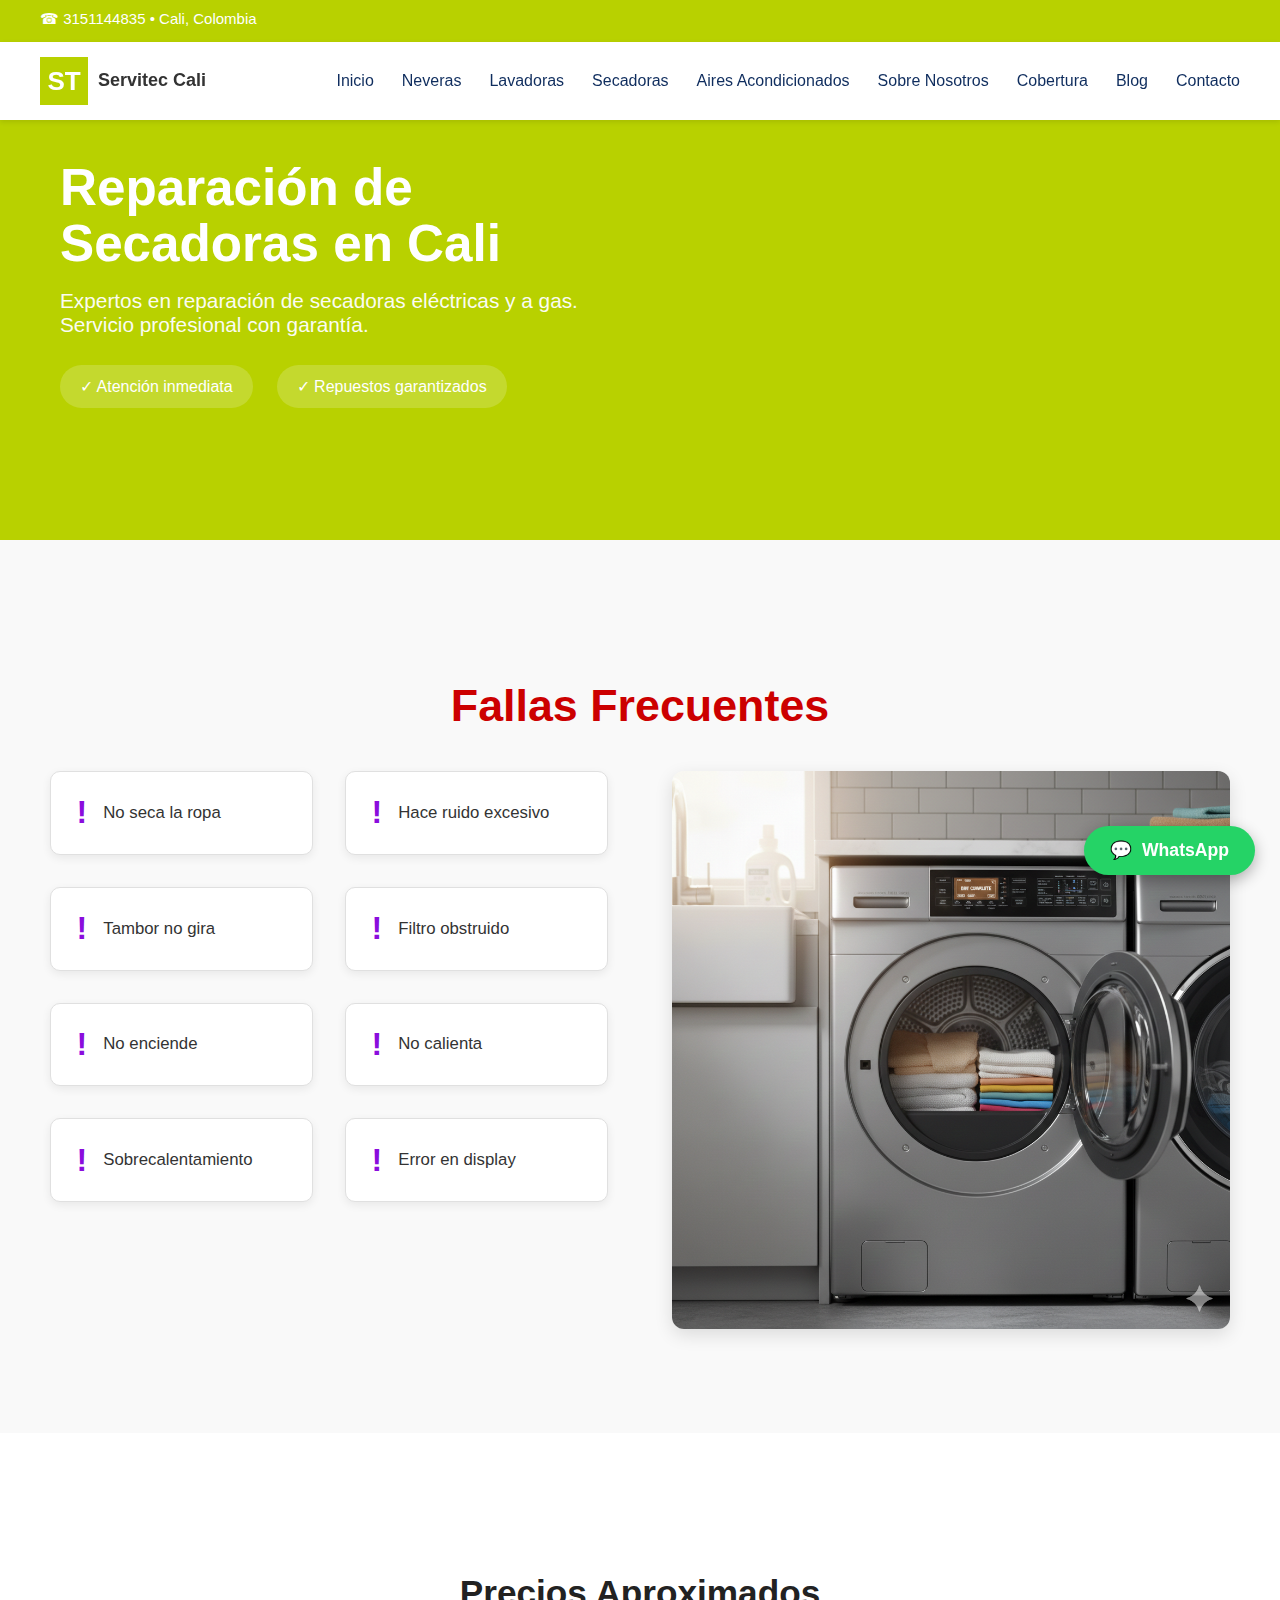
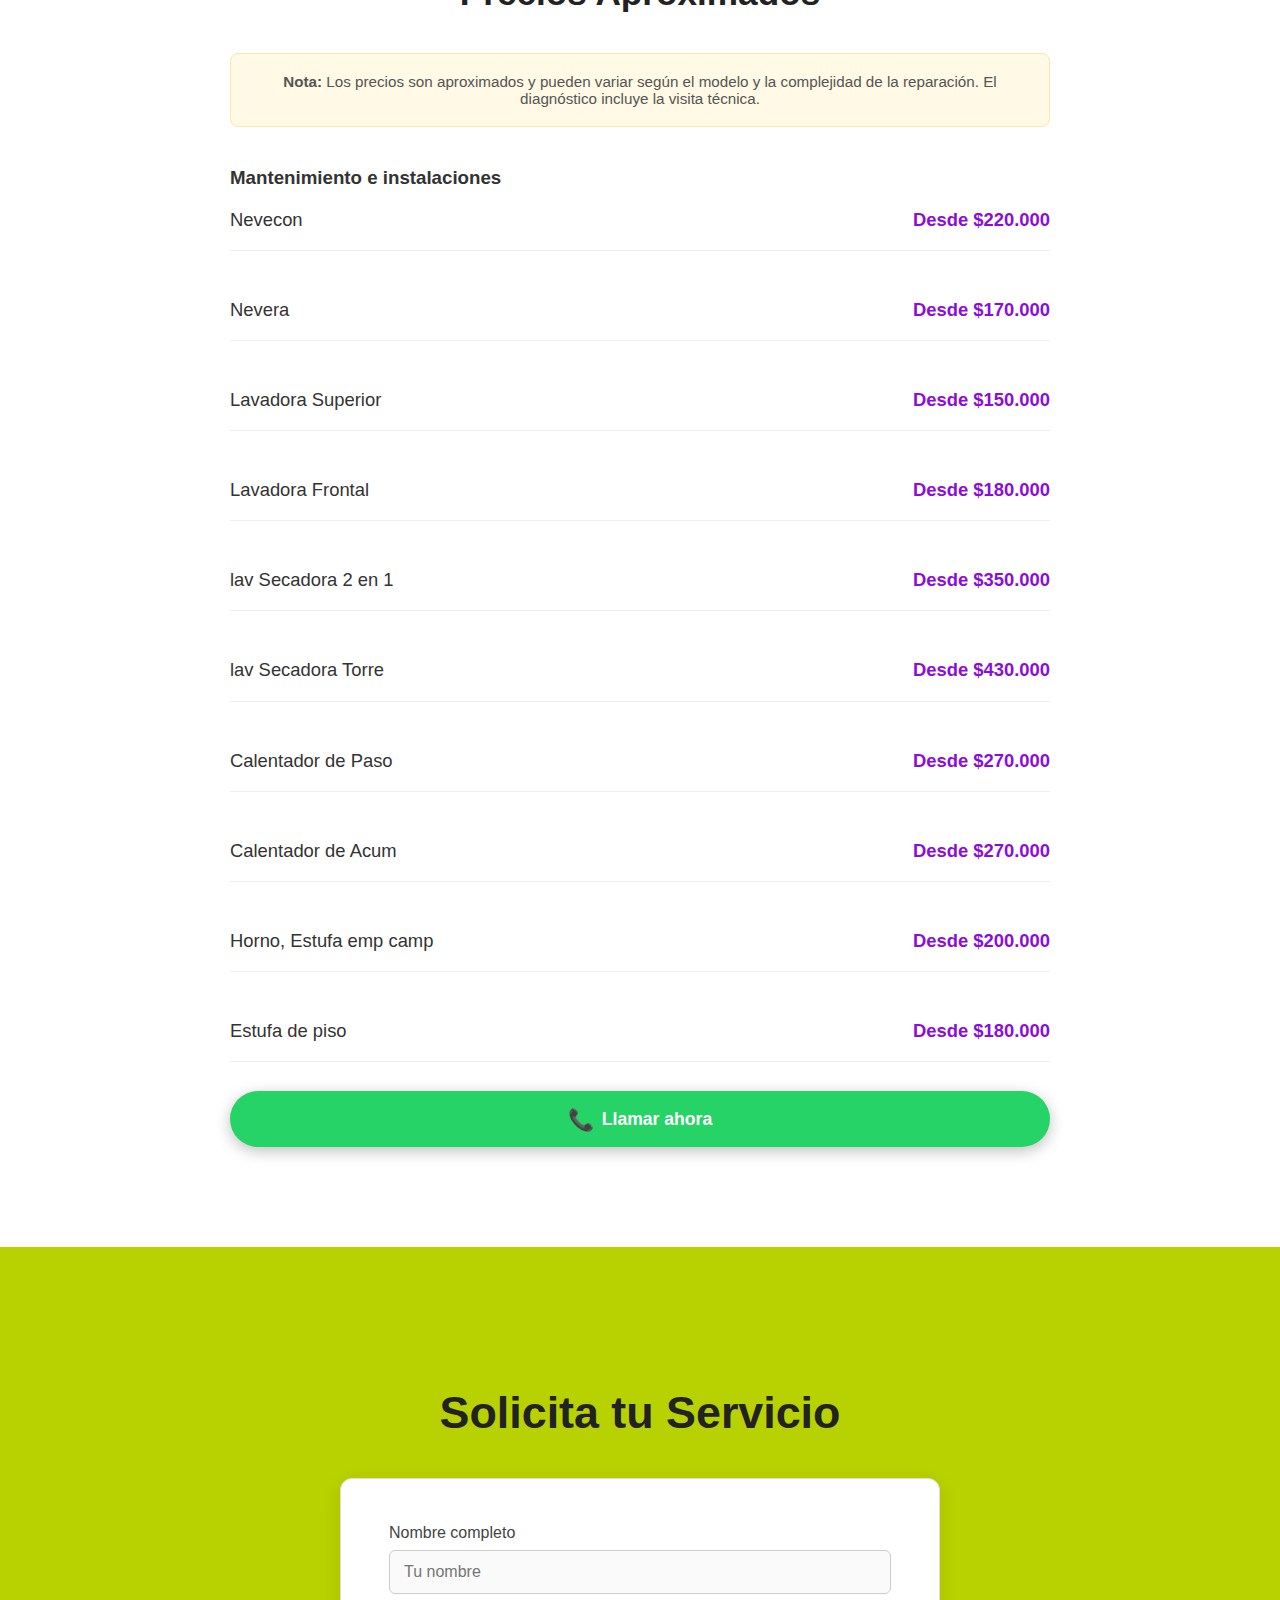
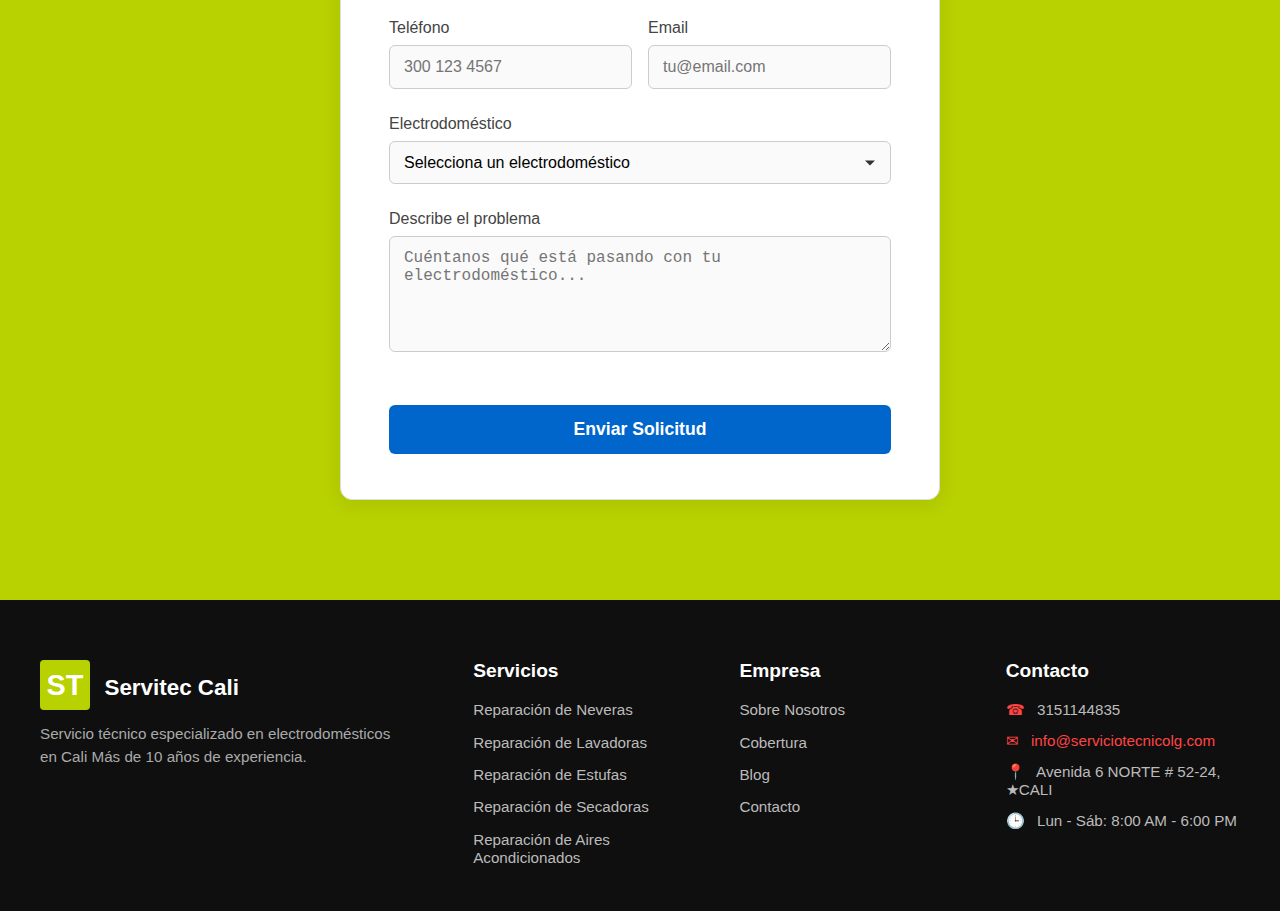
<file: componentes/secadora.html>
<!DOCTYPE html>
<html lang="es">
<head>
<meta charset="UTF-8">
<meta name="viewport" content="width=device-width, initial-scale=1.0">
<title>Servicio Técnico Especializado en Cali</title>
<link rel="stylesheet" href="secadora.css">
</head>
<body>
<!-- Barra superior fija -->
<div class="top-bar">
<div class="contact-info">☎ 3151144835 • Cali, Colombia</div>
</div>
<!-- Header fijo -->
<header>
<div class="logo">
<div class="logo-square">ST</div>
<div class="logo-text">Servitec Cali<br></div>
</div>
<input type="checkbox" id="menu-toggle" class="menu-toggle">
<!-- Menú hamburguesa (mobile) -->
<label for="menu-toggle" class="hamburger">☰</label>
<!-- Navegación desktop -->
<nav class="desktop-nav">
<ul>
<li><a href="../index.html">Inicio</a></li>
<li><a href="/componentes/neveras.html">Neveras</a></li>
<li><a href="/componentes/lavadoras.html">Lavadoras</a></li>
<li><a href="/componentes/secadora.html">Secadoras</a></li>
<li><a href="/componentes/airCondicionado.html">Aires Acondicionados</a></li>
<li><a href="/componentes/sobreNosotros.html">Sobre Nosotros</a></li>
<li><a href="/componentes/cobertura.html">Cobertura</a></li>
<li><a href="/componentes/blog.html">Blog</a></li>
<li><a href="/componentes/contacto.html">Contacto</a></li>
</ul>
</nav>
<nav class="mobile-nav">
<ul>
<li><a href="../index.html">Inicio</a></li>
<li><a href="/componentes/neveras.html">Neveras</a></li>
<li><a href="/componentes/lavadoras.html">Lavadoras</a></li>
<li><a href="/componentes/secadora.html">Secadoras</a></li>
<li><a href="/componentes/airCondicionado.html">Aires Acondicionados</a></li>
<li><a href="/componentes/sobreNosotros.html">Sobre Nosotros</a></li>
<li><a href="/componentes/cobertura.html">Cobertura</a></li>
<li><a href="/componentes/blog.html">Blog</a></li>
<li><a href="/componentes/contacto.html">Contacto</a></li>
</ul>
</nav>
</header>
<!-- Sección principal - Cuadro rojo -->
<section class="hero-section">
<div class="hero-content">
<h1>Reparación de <br>Secadoras en Cali</h1>
<p>Expertos en reparación de secadoras eléctricas y a gas. <br>Servicio profesional con garantía.</p>
<div class="features">
<div class="feature-btn">✓ Atención inmediata</div>
<div class="feature-btn">✓ Repuestos garantizados</div>
</div>
</div>
</section>
<!-- Botón WhatsApp flotante -->
<a href="https://wa.me/573151144835?text=Hola%21%20Necesito%20servicio%20t%C3%A9cnico%20para%20mi%20nevera%20LG" class="whatsapp-float">
        WhatsApp
</a>
<!-- PROBLEMAS COMUNES -->
<section class="problems-section">
<h2>Fallas Frecuentes</h2>
<div class="problems-wrapper">
<div class="problems-grid">
<div class="problem-item"><span class="icon">!</span> No seca la ropa</div>
<div class="problem-item"><span class="icon">!</span> Hace ruido excesivo</div>
<div class="problem-item"><span class="icon">!</span> Tambor no gira</div>
<div class="problem-item"><span class="icon">!</span> Filtro obstruido</div>
<div class="problem-item"><span class="icon">!</span> No enciende</div>
<div class="problem-item"><span class="icon">!</span> No calienta</div>
<div class="problem-item"><span class="icon">!</span> Sobrecalentamiento</div>
<div class="problem-item"><span class="icon">!</span> Error en display</div>
</div>
<div class="problems-image-wrapper">
<img src="/img/secadora.png" class="problems-image">
</div>
</div>
</section>
<!-- Tu top-bar y header aquí -->
<section class="precios-section">
<h2>Precios Aproximados</h2>
<div class="nota-box">
<strong>Nota:</strong> Los precios son aproximados y pueden variar según el modelo y la complejidad de la reparación. El diagnóstico incluye la visita técnica.
</div>
     
 <h3>Mantenimiento e instalaciones<br></h3>

        <div class="precios-lista">
            <div class="precio-item">
                <span class="servicio">Nevecon</span>
                <span class="precio">Desde $220.000</span>
            </div>

            <div class="precio-item">
                <span class="servicio">Nevera</span>
                <span class="precio">Desde $170.000</span>
            </div>

            <div class="precio-item">
                <span class="servicio">Lavadora Superior</span>
                <span class="precio">Desde $150.000</span>
            </div>

            <div class="precio-item">
                <span class="servicio">Lavadora Frontal</span>
                <span class="precio">Desde $180.000</span>
            </div>

            <div class="precio-item">
                <span class="servicio">lav Secadora 2 en 1</span>
                <span class="precio">Desde $350.000</span>
            </div>

            <div class="precio-item">
                <span class="servicio">lav Secadora Torre</span>
                <span class="precio">Desde $430.000</span>
            </div>
            <div class="precio-item">
                <span class="servicio">Calentador de Paso</span>
                <span class="precio">Desde $270.000</span>
            </div>
            <div class="precio-item">
                <span class="servicio">Calentador de Acum</span>
                <span class="precio">Desde $270.000</span>
            </div>
             <div class="precio-item">
                <span class="servicio">Horno, Estufa emp camp</span>
                <span class="precio">Desde $200.000</span>
            </div>
             <div class="precio-item">
                <span class="servicio">Estufa de piso</span>
                <span class="precio">Desde $180.000</span>
            </div>
            <a href="tel:+573151144835" class="btn-call">
  Llamar ahora
</a>


</section>
<section class="form-section">
<div class="container">
<h2>Solicita tu Servicio</h2>
<div class="form-box">
<form action="#" method="POST"> <!-- Cambia el action por tu endpoint real -->
<div class="form-group">
<label for="nombre">Nombre completo</label>
<input type="text" id="nombre" name="nombre" placeholder="Tu nombre" required>
</div>
<div class="form-group" style="display: flex; gap: 1rem;">
<div style="flex: 1;">
<label for="telefono">Teléfono</label>
<input type="tel" id="telefono" name="telefono" placeholder="300 123 4567" required>
</div>
<div style="flex: 1;">
<label for="email">Email</label>
<input type="email" id="email" name="email" placeholder="tu@email.com">
</div>
</div>
<div class="form-group">
<label for="electrodomestico">Electrodoméstico</label>
<select id="electrodomestico" name="electrodomestico" required>
<option value="" disabled selected>Selecciona un electrodoméstico</option>
<option value="nevera">Nevera</option>
<option value="lavadora">Lavadora</option>
<option value="estufa">Estufa</option>
<option value="secadora">Secadora</option>
<option value="aire-acondicionado">Aire Acondicionado</option>
</select>
</div>
<div class="form-group">
<label for="descripcion">Describe el problema</label>
<textarea id="descripcion" name="descripcion" rows="5" placeholder="Cuéntanos qué está pasando con tu electrodoméstico..." required></textarea>
</div>
<button type="submit" class="submit-btn">Enviar Solicitud</button>
</form>
</div>
</div>
</section>
<footer>
<div class="footer-container">
<!-- Columna 1: Logo + descripción -->
<div class="footer-logo">
<div>
<span class="logo-square">ST</span>
<span class="footer-logo-text">Servitec Cali</span>
</div>

<p>Servicio técnico especializado en electrodomésticos en Cali Más de 10 años de experiencia.</p>
</div>
<!-- Columnas de enlaces -->
<div class="footer-columns">
<div class="footer-col">
<h4>Servicios</h4>
<ul> 
    <li>
                <a href="/componentes/neveras.html">Reparación de Neveras</a>
              </li>
              <li>
                <a href="/componentes/lavadoras.html"
                  >Reparación de Lavadoras</a
                >
              </li>
              <li><a href="#">Reparación de Estufas</a></li>
              <li>
                <a href="/componentes/secadora.html">Reparación de Secadoras</a>
              </li>
              <li>
                <a href="/componentes/airCondicionado.html"
                  >Reparación de Aires Acondicionados</a
                >
              </li>
</ul>
</div>
<div class="footer-col">
<h4>Empresa</h4>
<ul>
    <li>
                <a href="/componentes/sobreNosotros.html">Sobre Nosotros</a>
              </li>
              <li><a href="#">Cobertura</a></li>
              <li><a href="/componentes/blog.html">Blog</a></li>
              <li><a href="/componentes/contacto.html">Contacto</a></li>
</ul>
</div>
<div class="footer-col footer-contact">
<h4>Contacto</h4>
<p><span class="icon">☎</span> 3151144835</p>
<p><span class="icon">✉</span> <a href="mailto:info@serviciotecnicolg.com">info@serviciotecnicolg.com</a></p>
<p><span class="icon">📍</span> Avenida 6 NORTE # 52-24, ★CALI </p>
<p><span class="icon">🕒</span> Lun - Sáb: 8:00 AM - 6:00 PM</p>
</div>
</div>
</div>
<!-- Pie final 
<div class="footer-bottom">
<p>Somos un servicio técnico independiente no oficial. No estamos afiliados ni autorizados por lg. Todos los nombres de marcas y modelos son utilizados únicamente con fines informativos.</p>
<p>© 2025 Servicio Técnico Especializado lg Medellín. Todos los derechos reservados.</p>
</div>-->
</footer>
</body>
</html>
</file>
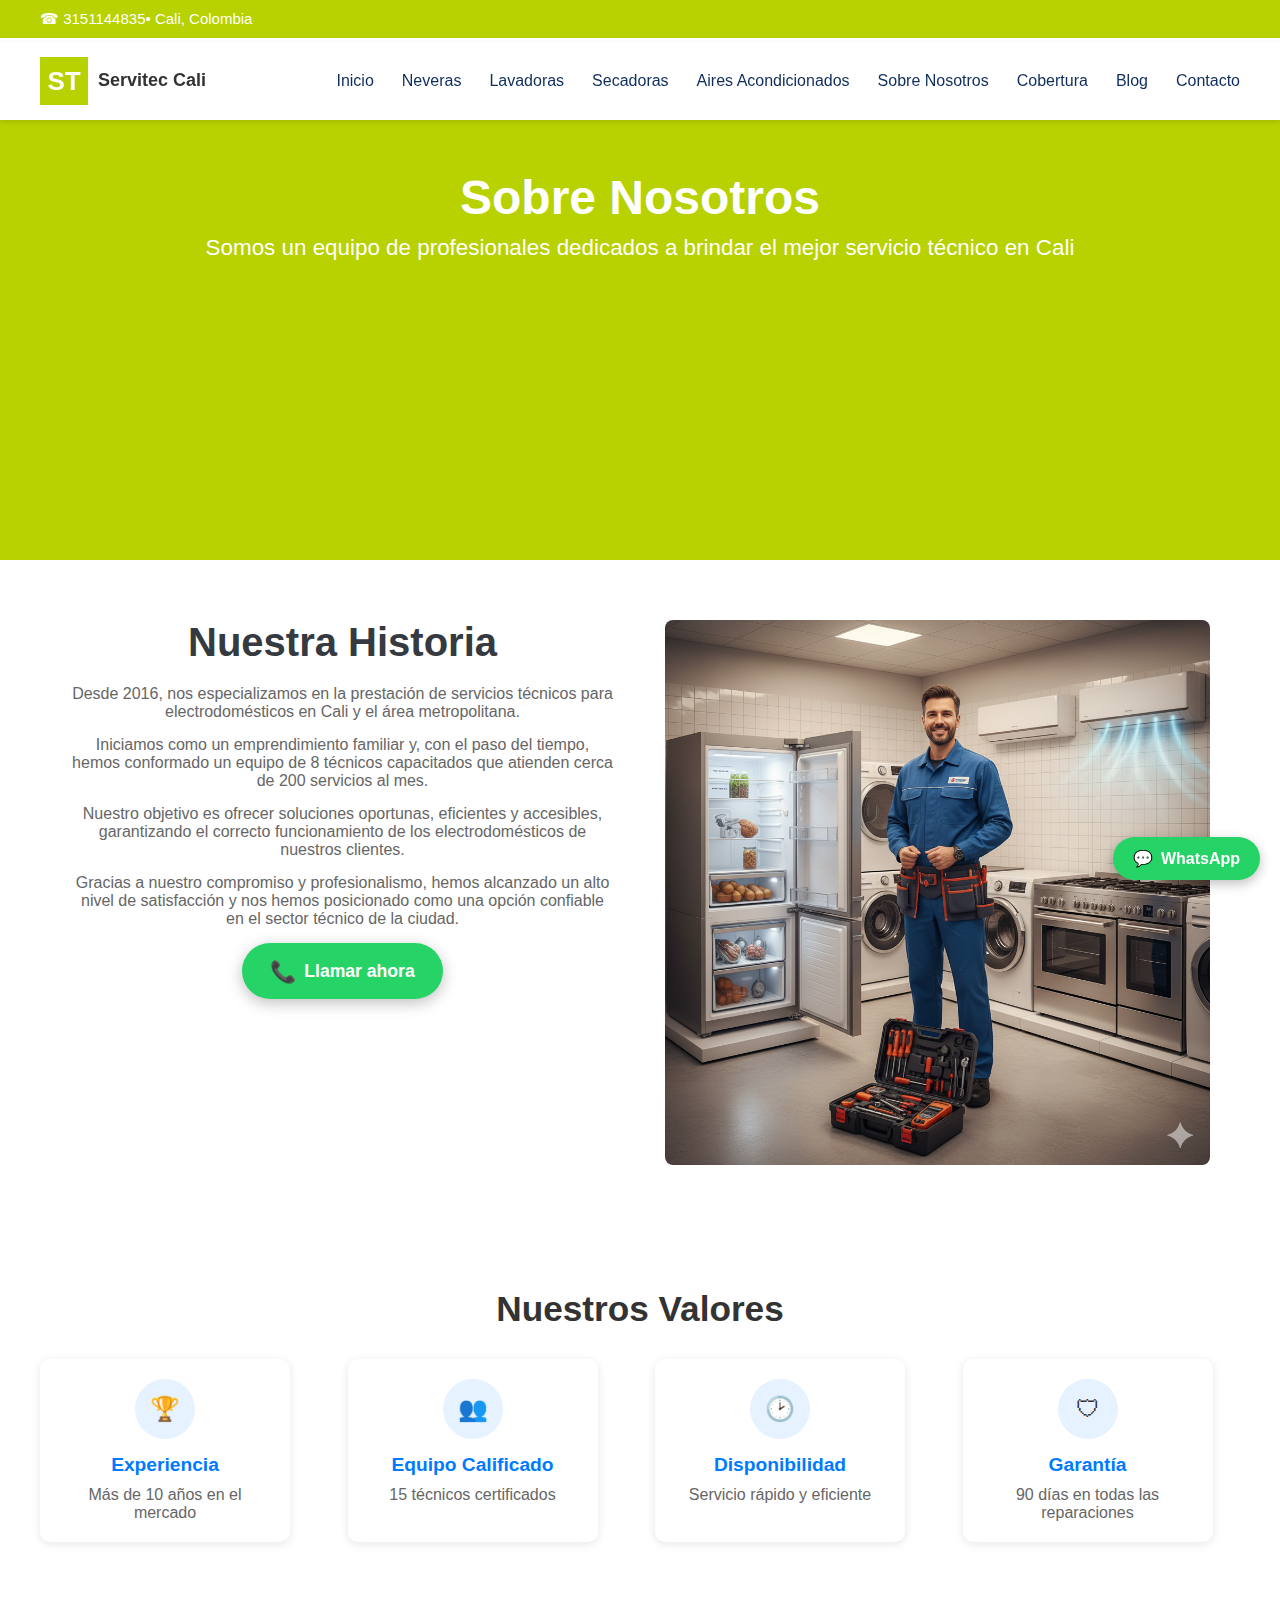
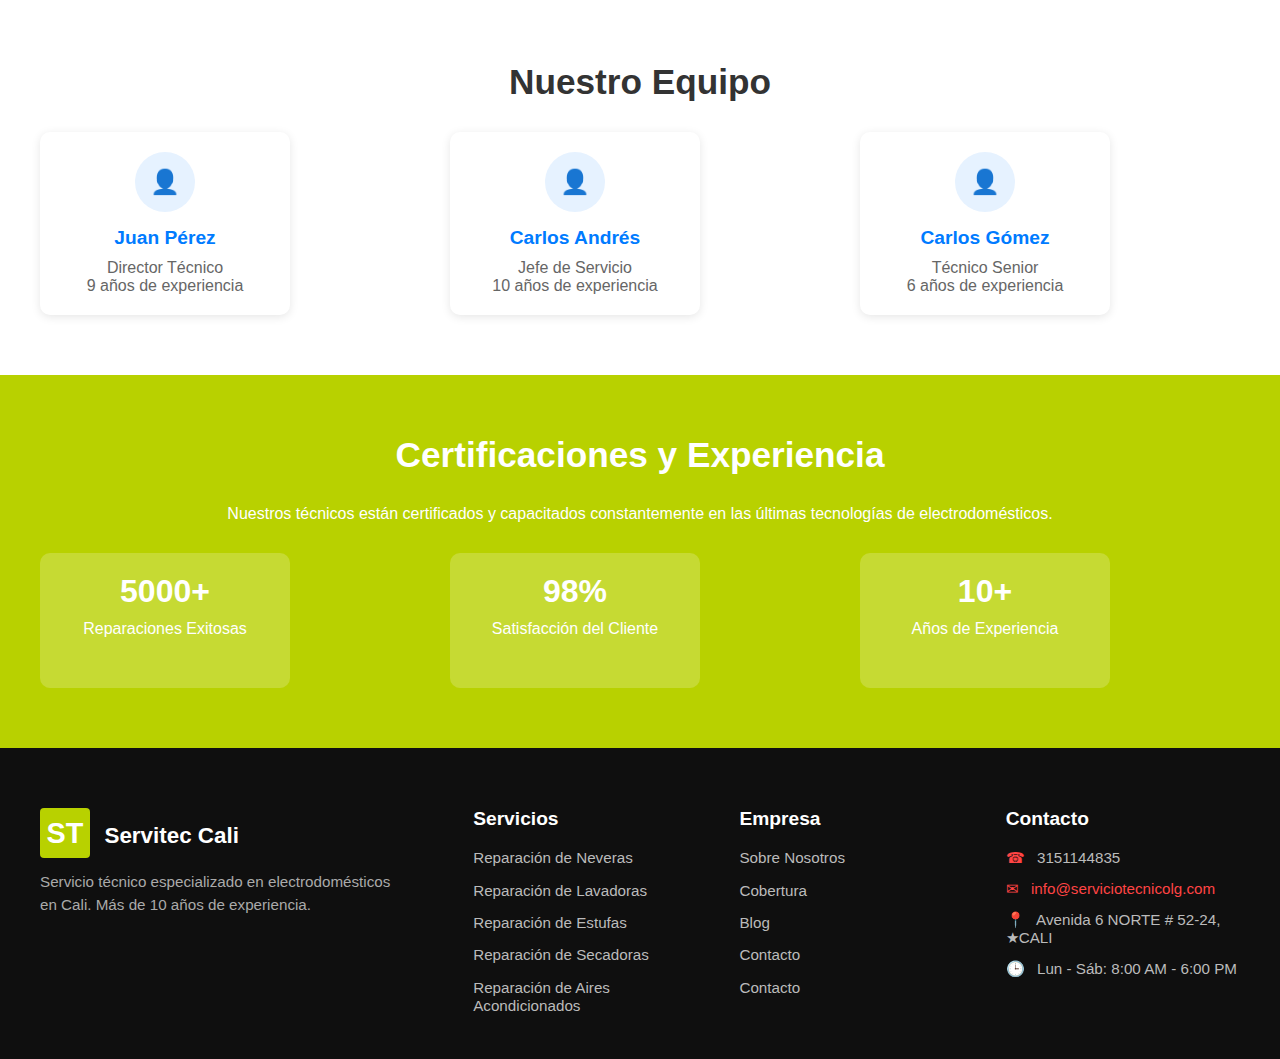
<file: componentes/sobreNosotros.html>
<!DOCTYPE html>
<html lang="es">
<head>
<meta charset="UTF-8">
<meta name="viewport" content="width=device-width, initial-scale=1.0">
<title>Servicio Técnico Especializado en Cali</title>
    <link rel="icon" type="image/png" href="../favicon_st.png">

<link rel="stylesheet" href="sobreNosotros.css">
</head>
<body>
<!-- Barra superior fija -->
<div class="top-bar">
<div class="contact-info">☎ 3151144835• Cali, Colombia</div>
</div>
<!-- Header fijo -->
<header>
<div class="logo">
<div class="logo-square">ST</div>
<div class="logo-text">Servitec Cali<br></div>
</div>
<input type="checkbox" id="menu-toggle" class="menu-toggle">
<!-- Menú hamburguesa (mobile) -->
<label for="menu-toggle" class="hamburger">☰</label>
<!-- Navegación desktop -->
<nav class="desktop-nav">
<ul>
<li><a href="../index.html">Inicio</a></li>
<li><a href="neveras.html">Neveras</a></li>
<li><a href="lavadoras.html">Lavadoras</a></li>
<li><a href="secadora.html">Secadoras</a></li>
<li><a href="airCondicionado.html">Aires Acondicionados</a></li>
<li><a href="#">Sobre Nosotros</a></li>
<li><a href="cobertura.html">Cobertura</a></li>
<li><a href="cobertura.html">Blog</a></li>
<li><a href="contacto.html">Contacto</a></li>
</ul>
</nav>
<nav class="mobile-nav">
<ul>
<li><a href="../index.html">Inicio</a></li>
<li><a href="neveras.html">Neveras</a></li>
<li><a href="lavadoras.html">Lavadoras</a></li>
<li><a href="secadora.html">Secadoras</a></li>
<li><a href="airCondicionado.html">Aires Acondicionados</a></li>
<li><a href="#">Sobre Nosotros</a></li>
<li><a href="cobertura.html">Cobertura</a></li>
<li><a href="cobertura.html">Blog</a></li>
<li><a href="contacto.html">Contacto</a></li>
</ul>
</nav>
</header>

<!-- Botón WhatsApp flotante -->
<a href="https://wa.me/573137723987?text=Hola%21%20Necesito%20servicio%20t%C3%A9cnico%20para%20mi%20nevera%20LG" class="whatsapp-float">
        WhatsApp
</a>

<!-- Sobre Nosotros Section -->
    <section class="about-section">
        <div class="container">
            <h1>Sobre Nosotros</h1>
            <p id="nosotros">Somos un equipo de profesionales dedicados a brindar el mejor servicio técnico en Cali</p>
        </div>
    </section>

    <!-- Nuestra Historia Section -->
    <section class="history-section">
        <div class="container">
            
            <div class="history-wrapper">
                <div class="history-text">
                    <h2>Nuestra Historia</h2>
                    <p>Desde 2016, nos especializamos en la prestación de servicios técnicos para electrodomésticos en Cali y el área metropolitana.</p>

<p> Iniciamos como un emprendimiento familiar y, con el paso del tiempo, hemos conformado un equipo de 8 técnicos capacitados que atienden cerca de 200 servicios al mes.</p>

<p> Nuestro objetivo es ofrecer soluciones oportunas, eficientes y accesibles, garantizando el correcto funcionamiento de los electrodomésticos de nuestros clientes.</p>

<p> Gracias a nuestro compromiso y profesionalismo, hemos alcanzado un alto nivel de satisfacción y nos hemos posicionado como una opción confiable en el sector técnico de la ciudad.</p>
<a href="tel:+573151144835" class="btn-call">
  Llamar ahora
</a>
                </div>
                <div class="history-image">
                    <img src="../img/repador-historia.png" alt="Técnico en camisa roja sosteniendo una llave inglesa al lado de un refrigerador y lavadora">
                  
                </div>
            </div>
        </div>
    </section>

<!-- Sección Nuestros Valores -->
    <section class="valores-section">
        <h2>Nuestros Valores</h2>
        <div class="valores-grid">
            <div class="valor-card">
                <div class="icon-circle">&#x1F3C6;</div> <!-- Medal icon placeholder -->
                <h3>Experiencia</h3>
                <p>Más de 10 años en el mercado</p>
            </div>
            <div class="valor-card">
                <div class="icon-circle">&#x1F465;</div> <!-- Group icon placeholder -->
                <h3>Equipo Calificado</h3>
                <p>15 técnicos certificados</p>
            </div>
            <div class="valor-card">
                <div class="icon-circle">&#x1F551;</div> <!-- Clock icon placeholder -->
                <h3>Disponibilidad</h3>
                <p>Servicio rápido y eficiente</p>
            </div>
            <div class="valor-card">
                <div class="icon-circle">&#x1F6E1;</div> <!-- Shield icon placeholder -->
                <h3>Garantía</h3>
                <p>90 días en todas las reparaciones</p>
            </div>
        </div>
    </section>

    <!-- Sección Nuestro Equipo -->
    <section class="equipo-section">
        <h2>Nuestro Equipo</h2>
        <div class="equipo-grid">
            <div class="equipo-card">
                <div class="icon-circle">&#x1F464;</div> <!-- Person icon placeholder -->
                <h3>Juan Pérez</h3>
                <p>Director Técnico</p>
                <p>9 años de experiencia</p>
            </div>
            <div class="equipo-card">
                <div class="icon-circle">&#x1F464;</div> <!-- Person icon placeholder -->
                <h3>Carlos Andrés</h3>
                <p>Jefe de Servicio</p>
                <p>10 años de experiencia</p>
            </div>
            <div class="equipo-card">
                <div class="icon-circle">&#x1F464;</div> <!-- Person icon placeholder -->
                <h3>Carlos Gómez</h3>
                <p>Técnico Senior</p>
                <p>6 años de experiencia</p>
            </div>
        </div>
    </section>

    <!-- Sección Certificaciones y Experiencia -->
    <section class="certificaciones-section">
        <h2>Certificaciones y Experiencia</h2>
        <p>Nuestros técnicos están certificados y capacitados constantemente en las últimas tecnologías de electrodomésticos.</p>
        <div class="stats-grid">
            <div class="stat-card">
                <h3>5000+</h3>
                <p>Reparaciones Exitosas</p>
            </div>
            <div class="stat-card">
                <h3>98%</h3>
                <p>Satisfacción del Cliente</p>
            </div>
            <div class="stat-card">
                <h3>10+</h3>
                <p>Años de Experiencia</p>
            </div>
        </div>
    </section>






<footer>
<div class="footer-container">
<!-- Columna 1: Logo + descripción -->
<div class="footer-logo">
<div>
<span class="logo-square">ST</span>
<span class="footer-logo-text">Servitec Cali</span>
</div>

<p>Servicio técnico especializado en electrodomésticos en Cali. Más de 10 años de experiencia.</p>
</div>
<!-- Columnas de enlaces -->
<div class="footer-columns">
<div class="footer-col">
<h4>Servicios</h4>
<ul>   
     <li>
                <a href="neveras.html">Reparación de Neveras</a>
              </li>
              <li>
                <a href="lavadoras.html"
                  >Reparación de Lavadoras</a
                >
              </li>
              <li><a href="#">Reparación de Estufas</a></li>
              <li>
                <a href="secadora.html">Reparación de Secadoras</a>
              </li>
              <li>
                <a href="airCondicionado.html"
                  >Reparación de Aires Acondicionados</a
                >
              </li>
</ul>
</div>
<div class="footer-col">
<h4>Empresa</h4>
<ul>
    <li>
                <a href="sobreNosotros.html">Sobre Nosotros</a>
              </li>
              <li><a href="#">Cobertura</a></li>
              <li><a href="blog.html">Blog</a></li>
              <li><a href="contacto.html">Contacto</a></li>
<li><a href="#">Contacto</a></li>
</ul>
</div>
<div class="footer-col footer-contact">
<h4>Contacto</h4>
<p><span class="icon">☎</span> 3151144835</p>
<p><span class="icon">✉</span> <a href="mailto:info@serviciotecnicolg.com">info@serviciotecnicolg.com</a></p>
<p><span class="icon">📍</span> Avenida 6 NORTE # 52-24, ★CALI</p>
<p><span class="icon">🕒</span> Lun - Sáb: 8:00 AM - 6:00 PM</p>
</div>
</div>
</div>
<!-- Pie final 
<div class="footer-bottom">
<p>Somos un servicio técnico independiente no oficial. No estamos afiliados ni autorizados por lg. Todos los nombres de marcas y modelos son utilizados únicamente con fines informativos.</p>
<p>© 2025 Servicio Técnico Especializado lg Medellín. Todos los derechos reservados.</p>
</div>-->
</footer>
</body>
</html>
</file>
<file: inicio.css>
/* Reset básico */
        * {
            margin: 0;
            padding: 0;
            box-sizing: border-box;
        }

        body {
            font-family: Arial, sans-serif;
            background-color: #fff;
        }

        /* Barra roja superior */
        .top-bar {
            background-color: #b8d100; 
            color: #fff;
            display: flex;
            justify-content: space-between;
            align-items: center;
            padding: 8px 16px;
            font-size: 14px;
            position: fixed;
            top: 0;
            left: 0;
            width: 100%;
            z-index: 1000;
        }

        .top-bar .contact-info {
            display: flex;
            align-items: center;
        }

        .top-bar .hours {
            display: flex;
            align-items: center;
        }

        /* Header */
        header {
            background-color: #fff;
            display: flex;
            justify-content: space-between;
            align-items: center;
            padding: 16px;
            box-shadow: 0 2px 4px rgba(0, 0, 0, 0.1);
            position: fixed;
            top: 40px; /* Altura aproximada de la barra roja */
            left: 0;
            width: 100%;
            z-index: 999;
        }

        .logo {
            display: flex;
            align-items: center;
        }

        .logo-square {
            background-color: #b8d100;
            color: #fff;
            font-size: 24px;
            font-weight: bold;
            width: 40px;
            height: 40px;
            display: flex;
            justify-content: center;
            align-items: center;
            margin-right: 8px;
        }

        .logo-text {
            font-size: 16px;
            font-weight: bold;
            color: #333;
            line-height: 1.2;
        }

        /* Navegación desktop */
        .desktop-nav {
            display: none; /* Oculta en mobile por defecto */
        }

        .desktop-nav ul {
            display: flex;
            list-style: none;
        }

        .desktop-nav li {
            margin-left: 16px;
        }

        .desktop-nav a {
            text-decoration: none;
            color: #0f2d5e; /* Azul oscuro similar */
            font-size: 14px;
        }

        /* Toggle para menú mobile (checkbox hack) */
        .menu-toggle {
            display: none;
        }

        .hamburger {
            font-size: 30px;
            color: #333;
            cursor: pointer;
            display: block; /* Visible en mobile */
        }

        /* Menú mobile */
        .mobile-nav {
            display: none;
            position: absolute;
            top: 100%; /* Debajo del header */
            left: 0;
            width: 100%;
            background-color: #fff;
            box-shadow: 0 4px 8px rgba(0, 0, 0, 0.1);
            padding: 16px;
            z-index: 998;
        }

        .mobile-nav ul {
            list-style: none;
        }

        .mobile-nav li {
            margin-bottom: 16px;
        }

        .mobile-nav a {
            text-decoration: none;
            color: #333;
            font-size: 16px;
        }

        .close {
            position: absolute;
            top: 8px;
            right: 16px;
            font-size: 30px;
            color: #333;
            cursor: pointer;
        }

        /* Mostrar menú cuando checkbox está checked */
        #menu-toggle:checked ~ .mobile-nav {
            display: block;
        }

        /* Media query para desktop (mayor a 768px) */
        @media (min-width: 769px) {
            header {
                padding: 16px 32px;
            }

            .hamburger {
                display: none; /* Oculta hamburger en desktop */
            }

            .desktop-nav {
                display: block; /* Muestra nav horizontal en desktop */
            }

            .mobile-nav {
                display: none !important; /* Nunca muestra mobile nav en desktop */
            }

            .top-bar {
                font-size: 16px;
                padding: 12px 32px;
            }

            .logo-square {
                width: 50px;
                height: 50px;
                font-size: 28px;
            }

            .logo-text {
                font-size: 18px;
            }
        }

        /* Ajustes para mobile (por defecto) */
        @media (max-width: 768px) {
            /* Ajustes adicionales si es necesario */
        }

/*herooo */
/* Sección Hero (mobile-first: stacked) */
        .hero {
            padding: 120px 16px 32px; /* Espacio para header fijo */
            display: flex;
            flex-direction: column;
            align-items: center;
            text-align: left;
        }

        .hero-content {
            max-width: 100%;
        }

        .hero h1 {
            font-size: 28px;
            color: #0f2d5e; /* Azul oscuro */
            margin-bottom: 16px;
            line-height: 1.2;
        }

        .hero p {
            font-size: 16px;
            color: #666;
            margin-bottom: 24px;
        }

        .badges {
            display: flex;
            flex-wrap: wrap;
            gap: 8px;
            margin-bottom: 24px;
        }

        .badge {
            background-color: #ffe6e6; /* Rosa claro */
            color: #cc0000; /* Rojo */
            padding: 8px 16px;
            border-radius: 20px;
            font-size: 14px;
            display: flex;
            align-items: center;
        }

        .badge::before {
            content: '✓';
            margin-right: 8px;
            color: #cc0000;
        }

        .buttons {
            display: flex;
            flex-direction: column;
            gap: 16px;
        }

        .whatsapp-btn {
            background-color: #28a745; /* Verde WhatsApp */
            color: #fff;
            padding: 12px 24px;
            border: none;
            border-radius: 4px;
            text-decoration: none;
            font-size: 16px;
            display: inline-block;
            text-align: center;
        }

        .service-btn {
            background-color:  #28a745;
            color: #333;
            padding: 12px 24px;
            border: 1px solid #ccc;
            border-radius: 4px;
            text-decoration: none;
            font-size: 16px;
            display: inline-block;
            text-align: center;
        }

        .hero-image {
            width: 100%;
            max-width: 400px;
            margin-top: 24px;
        }

        .hero-image img {
            width: 100%;
            height: auto;
            border-radius: 8px;
        }

        /* Botón flotante WhatsApp */
        .floating-whatsapp {
            position: fixed;
            bottom: 16px;
            right: 16px;
            background-color: #25d366; /* Verde WhatsApp */
            color: #fff;
            width: 60px;
            height: 60px;
            border-radius: 50%;
            display: flex;
            justify-content: center;
            align-items: center;
            text-decoration: none;
            box-shadow: 0 2px 10px rgba(0, 0, 0, 0.2);
            font-size: 24px;
            z-index: 1000;
        }

        .floating-whatsapp::before {
            content: '💬';
        }

        /* Media query para desktop */
        @media (min-width: 769px) {
            .top-bar {
                padding: 12px 32px;
                font-size: 16px;
            }

            header {
                padding: 16px 32px;
                top: 48px; /* Ajuste para barra roja más grande */
            }

            .logo-square {
                width: 50px;
                height: 50px;
                font-size: 28px;
            }

            .logo-text {
                font-size: 18px;
            }

            .desktop-nav {
                display: block;
            }

            .hamburger, .mobile-nav {
                display: none !important;
            }

            .hero {
                flex-direction: row;
                justify-content: space-between;
                align-items: center;
                padding: 140px 32px 64px;
            }

            .hero-content {
                max-width: 50%;
            }

            .hero h1 {
                font-size: 40px;
            }

            .hero p {
                font-size: 18px;
            }

            .buttons {
                flex-direction: row;
                gap: 16px;
            }

            .hero-image {
                max-width: 45%;
                margin-top: 0;
            }
        }



/*apartado de nuestro servicio especializado*/

/* Sección Servicios (mobile-first: stacked) */
        .services {
            padding: 32px 16px;
            background-color: #f9f9f9;
            text-align: center;
        }

        .services h2 {
            font-size: 24px;
            color: #0f2d5e;
            margin-bottom: 8px;
        }

        .services p {
            font-size: 16px;
            color: #666;
            margin-bottom: 32px;
        }

        .service-cards {
            display: flex;
            flex-direction: column;
            gap: 16px;
        }

        .service-card {
            background-color: #fff;
            border: 1px solid #eee;
            border-radius: 8px;
            padding: 24px;
            text-decoration: none;
            color: #333;
            display: flex;
            flex-direction: column;
            align-items: center;
            transition: box-shadow 0.3s;
        }

        .service-card:hover {
            box-shadow: 0 4px 8px rgba(0, 0, 0, 0.1);
        }

        .service-card .icon {
            font-size: 40px;
            color: #66b2ff; /* Azul claro para iconos */
            margin-bottom: 16px;
        }

        .service-card h3 {
            font-size: 20px;
            margin-bottom: 8px;
        }

        .service-card p {
            font-size: 14px;
            color: #666;
        }

        /* Sección Estadísticas (no botones) */
        .stats {
            display: flex;
            flex-direction: column;
            align-items: center;
            gap: 24px;
            margin-top: 32px;
        }

        .stat-item {
            text-align: center;
        }

        .stat-number {
            font-size: 32px;
            color: #cc0000;
            font-weight: bold;
        }

        .stat-label {
            font-size: 16px;
            color: #666;
        }

        /* Botón flotante WhatsApp */
        .floating-whatsapp {
            position: fixed;
            bottom: 16px;
            right: 16px;
            background-color: #25d366; /* Verde WhatsApp */
            color: #fff;
            width: 60px;
            height: 60px;
            border-radius: 50%;
            display: flex;
            justify-content: center;
            align-items: center;
            text-decoration: none;
            box-shadow: 0 2px 10px rgba(0, 0, 0, 0.2);
            font-size: 24px;
            z-index: 1000;
        }

        .floating-whatsapp::before {
            content: '💬';
        }

        /* Media query para desktop */
        @media (min-width: 769px) {
            .top-bar {
                padding: 12px 32px;
                font-size: 16px;
            }

            header {
                padding: 16px 32px;
                top: 48px; /* Ajuste para barra roja más grande */
            }

            .logo-square {
                width: 50px;
                height: 50px;
                font-size: 28px;
            }

            .logo-text {
                font-size: 18px;
            }

            .desktop-nav {
                display: block;
            }

            .hamburger, .mobile-nav {
                display: none !important;
            }

            .hero {
                flex-direction: row;
                justify-content: space-between;
                align-items: center;
                padding: 140px 32px 64px;
            }

            .hero-content {
                max-width: 50%;
            }

            .hero h1 {
                font-size: 40px;
            }

            .hero p {
                font-size: 18px;
            }

            .buttons {
                flex-direction: row;
                gap: 16px;
            }

            .hero-image {
                max-width: 45%;
                margin-top: 0;
            }

            .services {
                padding: 64px 32px;
            }

            .services h2 {
                font-size: 32px;
            }

            .service-cards {
                flex-direction: row;
                justify-content: center;
                gap: 24px;
            }

            .service-card {
                width: 25%;
            }

            .stats {
                flex-direction: row;
                justify-content: space-around;
                gap: 0;
            }

            .stat-item {
                width: 25%;
            }
        }


/*secion de ¿Por Qué Elegirnos? y lo que dice nuestros clientes */
/* Sección ¿Por Qué Elegirnos? */
        .why-choose {
            padding: 60px 16px 40px;
            text-align: center;
            background-color: #fff;
        }

        .why-choose h2 {
            font-size: 28px;
            color: #0f2d5e;
            margin-bottom: 40px;
        }

        .features {
            display: grid;
            grid-template-columns: 1fr;
            gap: 32px;
        }

        .feature-card {
            background-color: #fff;
            border-radius: 12px;
            padding: 32px 20px;
            box-shadow: 0 4px 15px rgba(0, 0, 0, 0.08);
            transition: transform 0.3s ease, box-shadow 0.3s ease;
        }

        .feature-card:hover {
            transform: translateY(-8px);
            box-shadow: 0 8px 25px rgba(0, 0, 0, 0.12);
        }

        .feature-icon {
            font-size: 48px;
            margin-bottom: 20px;
            color: #cc0000;
        }

        .feature-title {
            font-size: 20px;
            font-weight: bold;
            margin-bottom: 12px;
            color: #222;
        }

        .feature-desc {
            font-size: 15px;
            color: #555;
        }

        /* Sección Testimonios */
        .testimonials {
            padding: 50px 16px;
            background-color: #f8f8f8;
            text-align: center;
        }

        .testimonials h2 {
            font-size: 26px;
            color: #0f2d5e;
            margin-bottom: 40px;
        }

        .testimonials-grid {
            display: flex;
            flex-direction: column;
            gap: 28px;
        }

        .testimonial-card {
            background-color: #fff;
            border-radius: 12px;
            padding: 28px 20px;
            box-shadow: 0 4px 15px rgba(0, 0, 0, 0.06);
            position: relative;
        }

        .stars {
            font-size: 22px;
            color: #f4c430;
            margin-bottom: 16px;
        }

        .quote {
            font-size: 15px;
            font-style: italic;
            color: #444;
            margin-bottom: 16px;
            line-height: 1.6;
        }

        .author {
            font-weight: bold;
            color: #222;
            font-size: 16px;
        }

        /* Botón flotante WhatsApp (recordatorio visual) */
        .floating-whatsapp {
            position: fixed;
            bottom: 20px;
            right: 20px;
            width: 64px;
            height: 64px;
            background-color: #25d366;
            color: white;
            border-radius: 50%;
            display: flex;
            align-items: center;
            justify-content: center;
            font-size: 32px;
            box-shadow: 0 4px 15px rgba(0, 0, 0, 0.25);
            text-decoration: none;
            z-index: 1000;
        }

        /* Responsive - Desktop */
        @media (min-width: 768px) {
            .why-choose {
                padding: 80px 40px 60px;
            }

            .why-choose h2 {
                font-size: 36px;
            }

            .features {
                grid-template-columns: repeat(4, 1fr);
                gap: 24px;
            }

            .feature-card {
                padding: 40px 20px;
            }

            .testimonials {
                padding: 80px 40px;
            }

            .testimonials h2 {
                font-size: 34px;
            }

            .testimonials-grid {
                flex-direction: row;
                justify-content: center;
                gap: 30px;
            }

            .testimonial-card {
                flex: 1;
                max-width: 360px;
            }
        }


/* =======================
       SECCIÓN INFORMACIÓN DE CONTACTO (fondo rojo)
    ======================= */
    .contact-info-section {
      background-color: #b8d100; /* Rojo característico */
      color: white;
      padding: 50px 20px 40px;
      text-align: center;
    }

    .contact-info-section h2 {
      font-size: 28px;
      margin-bottom: 40px;
      font-weight: bold;
      text-transform: uppercase;
      letter-spacing: 1px;
    }

    .contact-items {
      display: flex;
      flex-direction: column;
      gap: 40px;
      max-width: 420px;
      margin: 0 auto;
    }

    .contact-item {
      display: flex;
      flex-direction: column;
      align-items: center;
      gap: 12px;
    }

    .contact-icon {
      font-size: 48px;
      margin-bottom: 8px;
    }

    .contact-item h3 {
      font-size: 20px;
      font-weight: bold;
      margin-bottom: 6px;
    }

    .contact-item p {
      font-size: 17px;
      opacity: 0.95;
    }

    /* =======================
           FOOTER (fondo oscuro)
    ======================= */
    footer {
      background-color: #1a1a2e;
      color: #ccc;
      padding: 50px 20px 30px;
      font-size: 15px;
    }

    .footer-container {
      max-width: 1200px;
      margin: 0 auto;
    }

    .footer-top {
      display: grid;
      grid-template-columns: 1fr;
      gap: 40px;
      margin-bottom: 50px;
    }

    .footer-column h4 {
      color: white;
      font-size: 18px;
      margin-bottom: 18px;
      position: relative;
      padding-bottom: 10px;
    }

    .footer-column h4::after {
      content: '';
      position: absolute;
      left: 0;
      bottom: 0;
      width: 40px;
      height: 3px;
      background-color: #c8102e;
    }

    .footer-logo {
      color: white;
      font-size: 22px;
      font-weight: bold;
      margin-bottom: 12px;
    }

    .footer-logo span {
      color: white;
    }

    .footer-text {
      margin-bottom: 18px;
      line-height: 1.6;
    }

    .footer-list {
      list-style: none;
    }

    .footer-list li {
      margin-bottom: 10px;
    }

    .footer-list a {
      color: #bbb;
      text-decoration: none;
      transition: color 0.3s;
    }

    .footer-list a:hover {
      color: white;
    }

    .contact-info-footer {
      margin-top: 12px;
    }

    .contact-info-footer p {
      margin-bottom: 8px;
    }

    .social-icons {
      margin-top: 20px;
    }

    .social-icons a {
      color: white;
      font-size: 24px;
      margin-right: 18px;
      text-decoration: none;
      opacity: 0.8;
    }

    .social-icons a:hover {
      opacity: 1;
    }

    .footer-bottom {
      text-align: center;
      padding-top: 30px;
      border-top: 1px solid #333;
      font-size: 13px;
      color: #999;
    }

    .whatsapp-float {
      position: fixed;
      bottom: 20px;
      right: 20px;
      width: 64px;
      height: 64px;
      background-color: #25d366;
      color: white;
      border-radius: 50%;
      display: flex;
      align-items: center;
      justify-content: center;
      font-size: 32px;
      box-shadow: 0 4px 15px rgba(0,0,0,0.35);
      z-index: 1000;
      text-decoration: none;
    }

    /* Responsive - Desktop */
    @media (min-width: 768px) {
      .contact-info-section {
        padding: 80px 40px 60px;
      }

      .contact-items {
        flex-direction: row;
        justify-content: center;
        gap: 60px;
        max-width: none;
      }

      .footer-top {
        grid-template-columns: repeat(4, 1fr);
        gap: 30px;
      }

      .footer-column:first-child {
        grid-column: span 2;
      }
    }
footer {
      background: #0f0f0f;
      color: #ccc;
      padding: 60px 20px 30px;
    }

    .footer-container {
      max-width: 1200px;
      margin: 0 auto;
      display: grid;
      grid-template-columns: 1fr;
      gap: 3rem;
    }

    .footer-logo {
      margin-bottom: 1.5rem;
    }

    .footer-logo .logo-square {
      display: inline-block;
      background: #b8d100;
      color: white;
      font-size: 1.8rem;
      font-weight: bold;
      width: 50px;
      height: 50px;
      line-height: 50px;
      text-align: center;
      border-radius: 4px;
      margin-right: 10px;
    }

    .footer-logo-text {
      font-size: 1.4rem;
      font-weight: bold;
      color: white;
    }

    .footer-logo p {
      margin-top: 0.8rem;
      font-size: 0.95rem;
      color: #aaa;
      line-height: 1.5;
    }

    .footer-columns {
      display: grid;
      grid-template-columns: 1fr;
      gap: 2.5rem;
    }

    .footer-col h4 {
      color: white;
      font-size: 1.2rem;
      margin-bottom: 1.2rem;
      font-weight: 600;
    }

    .footer-col ul {
      list-style: none;
    }

    .footer-col li {
      margin-bottom: 0.9rem;
    }

    .footer-col a {
      color: #bbb;
      text-decoration: none;
      font-size: 0.95rem;
      transition: color 0.3s;
    }

    .footer-col a:hover {
      color: #ff4444;
    }

    .footer-contact p {
      font-size: 0.95rem;
      margin-bottom: 0.8rem;
      color: #bbb;
    }

    .footer-contact a {
      color: #ff4444;
      text-decoration: none;
    }

    .footer-contact .icon {
      margin-right: 8px;
      color: #ff4444;
    }

    .footer-bottom {
      margin-top: 4rem;
      padding-top: 2rem;
      border-top: 1px solid #222;
      text-align: center;
      font-size: 0.85rem;
      color: #888;
    }

    .footer-bottom a {
      color: #ff4444;
      text-decoration: none;
    }

    /* Responsive - Columnas en desktop */
    @media (min-width: 768px) {
      .footer-container {
        grid-template-columns: 1.2fr 2fr;
        gap: 4rem;
      }

      .footer-columns {
        grid-template-columns: repeat(3, 1fr);
        gap: 2rem;
      }

      .footer-section {
        padding: 80px 40px 40px;
      }
    }

    @media (min-width: 1024px) {
      .footer-container {
        grid-template-columns: 1.3fr 2.7fr;
      }
    }
</file>
<file: componentes/airCondicionado.css>
/* Reset básico */
* {
margin: 0;
padding: 0;
box-sizing: border-box;
}
body {
font-family: Arial, Helvetica, sans-serif;
background-color: #fff;
color: #333;
}
/* Barra roja superior fija */
.top-bar {
background-color: #b8d100;
color: white;
display: flex;
justify-content: space-between;
align-items: center;
padding: 8px 16px;
font-size: 13px;
position: fixed;
top: 0;
left: 0;
width: 100%;
z-index: 1000;
}
/* Header fijo debajo de la barra roja */
header {
background-color: white;
display: flex;
justify-content: space-between;
align-items: center;
padding: 12px 16px;
box-shadow: 0 2px 5px rgba(0,0,0,0.1);
position: fixed;
top: 36px; /* altura aproximada de .top-bar */
left: 0;
width: 100%;
z-index: 999;
}
.logo {
display: flex;
align-items: center;
gap: 10px;
}
.logo-square {
background-color: #b8d100;
color: white;
font-size: 22px;
font-weight: bold;
width: 38px;
height: 38px;
display: flex;
justify-content: center;
align-items: center;
}
.logo-text {
font-size: 15px;
font-weight: bold;
line-height: 1.1;
}
/* Menú hamburguesa y navegación mobile */
.menu-toggle { display: none; }
.hamburger {
font-size: 28px;
cursor: pointer;
color: #333;
}
.mobile-nav {
display: none;
position: fixed;
top: 80px; /* debajo del header */
left: 0;
width: 100%;
background: white;
padding: 20px;
box-shadow: 0 4px 10px rgba(0,0,0,0.15);
z-index: 998;
}
.mobile-nav ul {
list-style: none;
}
.mobile-nav a {
display: block;
padding: 12px 0;
color: #333;
text-decoration: none;
font-size: 16px;
}
#menu-toggle:checked ~ .mobile-nav {
display: block;
}
/* Navegación desktop */
.desktop-nav {
display: none;
}
/* Sección principal - Cuadro rojo */
.hero-section {
background-color:#b8d100; /* rojo más oscuro y elegante */
color: white;
padding: 140px 20px 60px; /* espacio para header fijo + margen inferior */
text-align: left;
min-height: 60vh;
}
.hero-content {
max-width: 700px;
}
.hero-section h1 {
font-size: 2.1rem;
margin-bottom: 1rem;
line-height: 1.1;
}
.hero-section p {
font-size: 1.1rem;
margin-bottom: 1.8rem;
opacity: 0.95;
}
.features {
display: flex;
flex-direction: column;
gap: 1rem;
}
.feature-btn {
background: rgba(255,255,255,0.18);
border: none;
color: white;
padding: 12px 20px;
border-radius: 50px;
font-size: 1rem;
text-align: left;
cursor: default;
width: fit-content;
display: flex;
align-items: center;
gap: 10px;
}
/* Botón WhatsApp flotante */
.whatsapp-float {
position: fixed;
bottom: 20px;
right: 20px;
background-color: #25D366;
color: white;
padding: 12px 20px;
border-radius: 50px;
text-decoration: none;
font-weight: bold;
box-shadow: 0 4px 12px rgba(0,0,0,0.25);
z-index: 1000;
display: flex;
align-items: center;
gap: 8px;
font-size: 1rem;
}
.whatsapp-float::before {
content: "💬";
}
/* Media Queries */
@media (min-width: 769px) {
.top-bar {
padding: 10px 40px;
font-size: 15px;
}
header {
padding: 15px 40px;
top: 42px;
}
.logo-square {
width: 48px;
height: 48px;
font-size: 26px;
}
.logo-text {
font-size: 18px;
}
.desktop-nav {
display: flex;
}
.desktop-nav ul {
display: flex;
list-style: none;
gap: 28px;
}
.desktop-nav a {
color: #0f2d5e;
text-decoration: none;
font-weight: 500;
}
.hamburger {
display: none;
}
.hero-section {
padding: 160px 60px 80px;
}
.hero-section h1 {
font-size: 3.2rem;
}
.hero-section p {
font-size: 1.3rem;
max-width: 600px;
}
.features {
flex-direction: row;
flex-wrap: wrap;
gap: 1.5rem;
}
}
/* Espacio general para header fijo (ajusta según tu top-bar + header) */
section {
padding: 120px 20px 80px; /* más espacio arriba y abajo */
}
h2 {
text-align: center;
font-size: 2.3rem;
margin-bottom: 3rem; /* más separación debajo del título */
font-weight: bold;
}
/* PROBLEMAS COMUNES - Más espaciado */
.problems-section {
background: #f9f9f9;
}
.problems-section h2 {
color: #cc0000;
}
.problems-wrapper {
max-width: 1200px;
margin: 0 auto;
display: flex;
flex-direction: column;
gap: 3.5rem; /* separación grande entre lista e imagen */
}
.problems-grid {
display: grid;
grid-template-columns: repeat(2, 1fr);
gap: 1.8rem; /* más espacio entre tarjetas */
}
.problem-item {
background: white;
border: 1px solid #e0e0e0;
border-radius: 10px;
padding: 1.4rem 1.6rem; /* tarjetas más altas y anchas */
display: flex;
align-items: center;
gap: 1rem;
font-size: 1.05rem;
box-shadow: 0 3px 10px rgba(0,0,0,0.07);
}
.problem-item .icon {
color: rgba(13, 49, 209, 0.712);
font-size: 2rem;
font-weight: bold;
}
.problems-image {
width: 100%;
border-radius: 12px;
box-shadow: 0 6px 18px rgba(0,0,0,0.12);
object-fit: cover;
}
/* WhatsApp flotante */
.whatsapp-float {
position: fixed;
bottom: 25px;
right: 25px;
background: #25D366;
color: white;
padding: 14px 26px;
border-radius: 50px;
text-decoration: none;
font-weight: bold;
box-shadow: 0 5px 15px rgba(0,0,0,0.3);
z-index: 1000;
display: flex;
align-items: center;
gap: 10px;
font-size: 1.1rem;
}
.whatsapp-float::before {
content: "💬";
}
/* Responsive - Desktop */
@media (min-width: 768px) {
section {
padding: 140px 50px 100px;
}
h2 {
font-size: 2.8rem;
}
.problems-wrapper {
flex-direction: row;
align-items: flex-start;
gap: 4rem;
}
.problems-grid {
flex: 1;
gap: 2rem;
}
.problems-image-wrapper {
flex: 1;
max-width: 50%;
}
.problems-image {
height: 100%;
object-fit: cover;
}
.steps-container {
flex-wrap: nowrap;
gap: 4rem;
}
.step {
flex: 1;
max-width: 240px;
}
}
/*precios */
/* Espacio para header fijo (ajusta según tu top-bar + header) */
.precios-section {
background: white;
padding: 120px 20px 80px; /* más espacio arriba por header */
max-width: 900px;
margin: 0 auto;
}
.precios-section h2 {
text-align: center;
font-size: 2.2rem;
color: #222;
margin-bottom: 2.5rem;
font-weight: bold;
}
.nota-box {
background: #fff9e6; /* amarillo claro como en la captura */
border: 1px solid #ffe8a3;
border-radius: 8px;
padding: 1.2rem 1.5rem;
margin-bottom: 2.5rem;
font-size: 0.95rem;
color: #555;
text-align: center;
}
.precios-lista {
display: flex;
flex-direction: column;
gap: 1.4rem; /* separación entre filas */
}
.precio-item {
display: flex;
justify-content: space-between;
align-items: center;
padding: 1rem 0;
border-bottom: 1px solid #eee;
font-size: 1.05rem;
}
.servicio {
flex: 1;
font-weight: 500;
color: #333;
}
.precio {
color: rgba(13, 49, 209, 0.712); /* rojo característico del sitio */
font-weight: bold;
min-width: 140px;
text-align: right;
}
/* Responsive - En móviles se mantiene bien espaciado */
@media (min-width: 768px) {
.precios-section {
padding: 140px 40px 100px;
}
h2 {
font-size: 2.6rem;
}
.precios-lista {
gap: 1.8rem;
}
.precio-item {
padding: 1.2rem 0;
font-size: 1.15rem;
}
}

/*boton de llamada*/
.btn-call {
    /* Reset básico */
    display: inline-flex;
    align-items: center;
    justify-content: center;
    text-decoration: none;
    color: white;
    background: #25D366;          /* verde WhatsApp - también puedes usar #00B341 o #E53935 (rojo) */
    font-family: -apple-system, BlinkMacSystemFont, 'Segoe UI', Roboto, Oxygen, Ubuntu, Cantarell, sans-serif;
    font-size: 1.1rem;
    font-weight: 600;
    padding: 14px 28px;
    border-radius: 50px;
    box-shadow: 0 4px 15px rgba(0,0,0,0.25);
    
    /* Tamaño y toque amigable para móviles */
    min-height: 56px;           /* mínimo recomendado para toque */
    min-width: 180px;
    touch-action: manipulation;
    -webkit-tap-highlight-color: transparent;
    
    transition: all 0.2s ease;
  }

  .btn-call:hover,
  .btn-call:active {
    background: #20b858;
    transform: translateY(-2px);
    box-shadow: 0 6px 20px rgba(0,0,0,0.3);
  }

  .btn-call:active {
    transform: scale(0.97);
  }

  /* Icono de teléfono (opcional pero recomendado) */
  .btn-call::before {
    content: "📞 ";
    font-size: 1.2em;
    margin-right: 8px;
  }

  /* Para pantallas pequeñas */
  @media (max-width: 480px) {
    .btn-call {
      font-size: 1.15rem;
      padding: 16px 32px;
      width: 100%;
      max-width: 320px;
      margin: 0 auto;
    }
  }
/*formulario*/
.form-section {
background: #b8d100;
padding: 100px 16px 80px; /* espacio para header fijo */
min-height: 100vh;
}
.container {
max-width: 600px;
margin: 0 auto;
}
h2 {
text-align: center;
font-size: 2.3rem;
color: #222;
margin-bottom: 2.5rem;
font-weight: 600;
}
.form-box {
background: white;
border: 1px solid #ddd;
border-radius: 12px;
padding: 2.2rem 1.8rem;
box-shadow: 0 4px 20px rgba(0,0,0,0.08);
}
.form-group {
margin-bottom: 1.6rem;
}
label {
display: block;
font-weight: 500;
margin-bottom: 0.5rem;
color: #444;
}

input[type="text"],
input[type="tel"],
input[type="email"],
textarea,
select {
width: 100%;
padding: 12px 14px;
border: 1px solid #ccc;
border-radius: 6px;
font-size: 1rem;
background: #fafafa;
transition: border-color 0.3s;
}
input:focus,
select:focus,
textarea:focus {
outline: none;
border-color: #cc0000;
box-shadow: 0 0 0 3px rgba(204,0,0,0.1);
}
select {
appearance: none;
background-image: url("data:image/svg+xml,%3Csvg xmlns='http://www.w3.org/2000/svg' width='12' height='12' viewBox='0 0 12 12'%3E%3Cpath fill='%23333' d='M6 8.5L1 3.5h10z'/%3E%3C/svg%3E");
background-repeat: no-repeat;
background-position: right 14px center;
background-size: 12px;
}
textarea {
min-height: 110px;
resize: vertical;
}
.submit-btn {
width: 100%;
padding: 14px;
background: #0066cc;
color: white;
border: none;
border-radius: 6px;
font-size: 1.1rem;
font-weight: bold;
cursor: pointer;
transition: background 0.3s;
margin-top: 1.5rem;
}
.submit-btn:hover {
background: #0052a3;
}
/* Responsive - Mejora visual en pantallas grandes */
@media (min-width: 768px) {
.form-section {
padding: 140px 40px 100px;
}
h2 {
font-size: 2.8rem;
}
.form-box {
padding: 2.8rem 3rem;
}
}
/*foother*/
footer {
background: #0f0f0f;
color: #ccc;
padding: 60px 20px 30px;
}
.footer-container {
max-width: 1200px;
margin: 0 auto;
display: grid;
grid-template-columns: 1fr;
gap: 3rem;
}
.footer-logo {
margin-bottom: 1.5rem;
}
.footer-logo .logo-square {
display: inline-block;
background: #b8d100;
color: white;
font-size: 1.8rem;
font-weight: bold;
width: 50px;
height: 50px;
line-height: 50px;
text-align: center;
border-radius: 4px;
margin-right: 10px;
}
.footer-logo-text {
font-size: 1.4rem;
font-weight: bold;
color: white;
}
.footer-logo p {
margin-top: 0.8rem;
font-size: 0.95rem;
color: #aaa;
line-height: 1.5;
}
.footer-columns {
display: grid;
grid-template-columns: 1fr;
gap: 2.5rem;
}
.footer-col h4 {
color: white;
font-size: 1.2rem;
margin-bottom: 1.2rem;
font-weight: 600;
}
.footer-col ul {
list-style: none;
}
.footer-col li {
margin-bottom: 0.9rem;
}
.footer-col a {
color: #bbb;
text-decoration: none;
font-size: 0.95rem;
transition: color 0.3s;
}
.footer-col a:hover {
color: #ff4444;
}
.footer-contact p {
font-size: 0.95rem;
margin-bottom: 0.8rem;
color: #bbb;
}
.footer-contact a {
color: #ff4444;
text-decoration: none;
}
.footer-contact .icon {
margin-right: 8px;
color: #ff4444;
}
.footer-bottom {
margin-top: 4rem;
padding-top: 2rem;
border-top: 1px solid #222;
text-align: center;
font-size: 0.85rem;
color: #888;
}
.footer-bottom a {
color: #ff4444;
text-decoration: none;
}
/* Responsive - Columnas en desktop */
@media (min-width: 768px) {
.footer-container {
grid-template-columns: 1.2fr 2fr;
gap: 4rem;
}
.footer-columns {
grid-template-columns: repeat(3, 1fr);
gap: 2rem;
}
.footer-section {
padding: 80px 40px 40px;
}
}
@media (min-width: 1024px) {
.footer-container {
grid-template-columns: 1.3fr 2.7fr;
}
}
</file>
<file: componentes/blog.css>
/* Reset básico */
* {
margin: 0;
padding: 0;
box-sizing: border-box;
}
body {
font-family: Arial, Helvetica, sans-serif;
background-color: #fff;
color: #333;
}
/* Altura aproximada actual de tu header fijo (ajusta si cambias paddings) */
:root {
    --header-height: 110px;   /* ~36px top-bar + ~74px header (ajusta según tu diseño) */
}

/* Espacio para que el contenido no quede debajo del header fijo */
body {
    padding-top: var(--header-height);
    /* ... resto de tus estilos ... */
}
#guias{
    color: white;
}




/* Si prefieres aplicar el espacio a todas las sections */
section {
    padding-top: calc(var(--header-height) + 40px);
    padding-bottom: 80px;
}
/* Barra roja superior fija */
.top-bar {
background-color: #b8d100;
color: white;
display: flex;
justify-content: space-between;
align-items: center;
padding: 8px 16px;
font-size: 13px;
position: fixed;
top: 0;
left: 0;
width: 100%;
z-index: 1000;
}
/* Header fijo debajo de la barra roja */
header {
background-color: white;
display: flex;
justify-content: space-between;
align-items: center;
padding: 12px 16px;
box-shadow: 0 2px 5px rgba(0,0,0,0.1);
position: fixed;
top: 36px; /* altura aproximada de .top-bar */
left: 0;
width: 100%;
z-index: 999;
}
.logo {
display: flex;
align-items: center;
gap: 10px;
}
.logo-square {
background-color: #b8d100;
color: white;
font-size: 22px;
font-weight: bold;
width: 38px;
height: 38px;
display: flex;
justify-content: center;
align-items: center;
}
.logo-text {
font-size: 15px;
font-weight: bold;
line-height: 1.1;
}
/* Menú hamburguesa y navegación mobile */
.menu-toggle { display: none; }
.hamburger {
font-size: 28px;
cursor: pointer;
color: #333;
}
.mobile-nav {
display: none;
position: fixed;
top: 80px; /* debajo del header */
left: 0;
width: 100%;
background: white;
padding: 20px;
box-shadow: 0 4px 10px rgba(0,0,0,0.15);
z-index: 998;
}
.mobile-nav ul {
list-style: none;
}
.mobile-nav a {
display: block;
padding: 12px 0;
color: #333;
text-decoration: none;
font-size: 16px;
}
#menu-toggle:checked ~ .mobile-nav {
display: block;
}
/* Navegación desktop */
.desktop-nav {
display: none;
}

/* Botón WhatsApp flotante */
.whatsapp-float {
position: fixed;
bottom: 20px;
right: 20px;
background-color: #25D366;
color: white;
padding: 12px 20px;
border-radius: 50px;
text-decoration: none;
font-weight: bold;
box-shadow: 0 4px 12px rgba(0,0,0,0.25);
z-index: 1000;
display: flex;
align-items: center;
gap: 8px;
font-size: 1rem;
}
.whatsapp-float::before {
content: "💬";
}
/* Media Queries */
@media (min-width: 769px) {
.top-bar {
padding: 10px 40px;
font-size: 15px;
}
header {
padding: 15px 40px;
top: 42px;
}
.logo-square {
width: 48px;
height: 48px;
font-size: 26px;
}
.logo-text {
font-size: 18px;
}
.desktop-nav {
display: flex;
}
.desktop-nav ul {
display: flex;
list-style: none;
gap: 28px;
}
.desktop-nav a {
color: #0f2d5e;
text-decoration: none;
font-weight: 500;
}
.hamburger {
display: none;
}
.hero-section {
padding: 160px 60px 80px;
}
.hero-section h1 {
font-size: 3.2rem;
}
.hero-section p {
font-size: 1.3rem;
max-width: 600px;
}
.features {
flex-direction: row;
flex-wrap: wrap;
gap: 1.5rem;
}
}
/* Espacio general para header fijo (ajusta según tu top-bar + header) */
section {
padding: 120px 20px 80px; /* más espacio arriba y abajo */
}
h2 {
text-align: center;
font-size: 2.3rem;
margin-bottom: 3rem; /* más separación debajo del título */
font-weight: bold;
}


/*secion de sobre nosotros e historia*/

.container {
            max-width: 100%;
            padding: 0 15px;
            margin: 0 auto;
        }

       

/*foother*/
footer {
background: #0f0f0f;
color: #ccc;
padding: 60px 20px 30px;
}
.footer-container {
max-width: 1200px;
margin: 0 auto;
display: grid;
grid-template-columns: 1fr;
gap: 3rem;
}
.footer-logo {
margin-bottom: 1.5rem;
}
.footer-logo .logo-square {
display: inline-block;
background: #b8d100;
color: white;
font-size: 1.8rem;
font-weight: bold;
width: 50px;
height: 50px;
line-height: 50px;
text-align: center;
border-radius: 4px;
margin-right: 10px;
}
.footer-logo-text {
font-size: 1.4rem;
font-weight: bold;
color: white;
}
.footer-logo p {
margin-top: 0.8rem;
font-size: 0.95rem;
color: #aaa;
line-height: 1.5;
}
.footer-columns {
display: grid;
grid-template-columns: 1fr;
gap: 2.5rem;
}
.footer-col h4 {
color: white;
font-size: 1.2rem;
margin-bottom: 1.2rem;
font-weight: 600;
}
.footer-col ul {
list-style: none;
}
.footer-col li {
margin-bottom: 0.9rem;
}
.footer-col a {
color: #bbb;
text-decoration: none;
font-size: 0.95rem;
transition: color 0.3s;
}
.footer-col a:hover {
color: #ff4444;
}
.footer-contact p {
font-size: 0.95rem;
margin-bottom: 0.8rem;
color: #bbb;
}
.footer-contact a {
color: #ff4444;
text-decoration: none;
}
.footer-contact .icon {
margin-right: 8px;
color: #ff4444;
}
.footer-bottom {
margin-top: 4rem;
padding-top: 2rem;
border-top: 1px solid #222;
text-align: center;
font-size: 0.85rem;
color: #888;
}
.footer-bottom a {
color: #ff4444;
text-decoration: none;
}
/* Responsive - Columnas en desktop */
@media (min-width: 768px) {
.footer-container {
grid-template-columns: 1.2fr 2fr;
gap: 4rem;
}
.footer-columns {
grid-template-columns: repeat(3, 1fr);
gap: 2rem;
}
.footer-section {
padding: 80px 40px 40px;
}
}
@media (min-width: 1024px) {
.footer-container {
grid-template-columns: 1.3fr 2.7fr;
}
}


/*apartado de nuestros valores, equipo, certificado*/
/* Estilos generales para secciones */
section {
    padding: 40px 20px;
    text-align: center;
}

h2 {
    font-size: 1.8rem;
    margin-bottom: 30px;
    color: #333;
}

h3 {
    font-size: 1.2rem;
    margin-bottom: 10px;
    color: #007bff; /* Azul para títulos */
}

p {
    font-size: 1rem;
    color: #666;
}

/* Iconos circulares */
.icon-circle {
    width: 60px;
    height: 60px;
    background-color: #e6f2ff; /* Azul claro */
    border-radius: 50%;
    display: flex;
    justify-content: center;
    align-items: center;
    margin: 0 auto 15px;
    font-size: 1.5rem; /* Tamaño de emoji */
}
/* Banner de Blog y Consejos (mobile-first: centrado, padding ajustado) */
        .blog-header {
            background: #b8d100; /* Morado gradiente */
            color: #fff;
            text-align: center;
            padding: 40px 20px;
        }

        .blog-header h1 {
            font-size: 2em;
            margin-bottom: 10px;
        }

        .blog-header p {
            font-size: 1em;
        }

        /* Grid de tarjetas (mobile: 1 columna, stack vertical) */
        .blog-grid {
            display: grid;
            grid-template-columns: 1fr; /* 1 columna en mobile */
            gap: 20px;
            padding: 20px;
            max-width: 1200px;
            margin: 0 auto;
        }

        /* Tarjeta individual (clickable como enlace completo) */
        .blog-card {
            display: block; /* Hace toda la tarjeta clickable */
            background-color: #E3F2FD; /* Azul claro */
            border-radius: 10px;
            padding: 20px;
            text-decoration: none;
            color: #333;
            box-shadow: 0 2px 10px rgba(0, 0, 0, 0.1);
            transition: transform 0.2s;
        }

        .blog-card:hover {
            transform: translateY(-5px);
        }

        .blog-card .icon {
            font-size: 2em;
            margin-bottom: 10px;
            text-align: center;
        }

        .blog-card .category {
            display: inline-block;
            background-color: #BBDEFB;
            color: #1976D2;
            font-size: 0.8em;
            padding: 5px 10px;
            border-radius: 20px;
            margin-bottom: 10px;
        }

        .blog-card h2 {
            font-size: 1.2em;
            margin-bottom: 10px;
        }

        .blog-card p {
            font-size: 0.9em;
            margin-bottom: 10px;
        }

        .blog-card .meta {
            font-size: 0.8em;
            color: #666;
        }

        /* Sección de Ayuda Profesional (centrada en mobile) */
        .help {
            text-align: center;
            padding: 40px 20px;
            background-color: #fff;
        }

        .help h2 {
            font-size: 1.8em;
            margin-bottom: 10px;
        }

        .help p {
            font-size: 1em;
            margin-bottom: 20px;
        }

        .help button {
            background-color: #1976D2; /* Azul */
            color: #fff;
            border: none;
            padding: 10px 20px;
            font-size: 1em;
            border-radius: 5px;
            cursor: pointer;
            transition: background 0.2s;
        }

        .help button:hover {
            background-color: #1565C0;
        }

        /**boton de llamada */
        .btn-call {
    /* Reset básico */
    display: inline-flex;
    align-items: center;
    justify-content: center;
    text-decoration: none;
    color: white;
    background: #25D366;          /* verde WhatsApp - también puedes usar #00B341 o #E53935 (rojo) */
    font-family: -apple-system, BlinkMacSystemFont, 'Segoe UI', Roboto, Oxygen, Ubuntu, Cantarell, sans-serif;
    font-size: 1.1rem;
    font-weight: 600;
    padding: 14px 28px;
    border-radius: 50px;
    box-shadow: 0 4px 15px rgba(0,0,0,0.25);
    
    /* Tamaño y toque amigable para móviles */
    min-height: 56px;           /* mínimo recomendado para toque */
    min-width: 180px;
    touch-action: manipulation;
    -webkit-tap-highlight-color: transparent;
    
    transition: all 0.2s ease;
  }

  .btn-call:hover,
  .btn-call:active {
    background: #20b858;
    transform: translateY(-2px);
    box-shadow: 0 6px 20px rgba(0,0,0,0.3);
  }

  .btn-call:active {
    transform: scale(0.97);
  }

  /* Icono de teléfono (opcional pero recomendado) */
  .btn-call::before {
    content: "📞 ";
    font-size: 1.2em;
    margin-right: 8px;
  }

  /* Para pantallas pequeñas */
  @media (max-width: 480px) {
    .btn-call {
      font-size: 1.15rem;
      padding: 16px 32px;
      width: 100%;
      max-width: 320px;
      margin: 0 auto;
    }
  }
        

        /* Botón flotante WhatsApp (fijo en bottom-right para mobile) */
        .whatsapp {
            position: fixed;
            bottom: 20px;
            right: 20px;
            background-color: #25D366; /* Verde WhatsApp */
            color: #fff;
            padding: 10px 15px;
            border-radius: 50px;
            text-decoration: none;
            font-size: 1em;
            display: flex;
            align-items: center;
            box-shadow: 0 2px 10px rgba(0, 0, 0, 0.2);
        }

        .whatsapp::before {
            content: "💬 "; /* Icono de chat */
            margin-right: 5px;
        }

        /* Media query para desktop: 3 columnas */
        @media (min-width: 768px) {
            .blog-header h1 {
                font-size: 3em;
            }

            .blog-header p {
                font-size: 1.2em;
            }

            .blog-grid {
                grid-template-columns: repeat(3, 1fr); /* 3 columnas en desktop */
            }

            .blog-card h2 {
                font-size: 1.5em;
            }
        }
#boton {
    text-decoration: none;
    color: white;
}
</file>
<file: componentes/cobertura.css>
/* Reset básico */
* {
margin: 0;
padding: 0;
box-sizing: border-box;
}
body {
font-family: Arial, Helvetica, sans-serif;
background-color: #fff;
color: #333;
}
/* Altura aproximada actual de tu header fijo (ajusta si cambias paddings) */
:root {
    --header-height: 110px;   /* ~36px top-bar + ~74px header (ajusta según tu diseño) */
}

/* Espacio para que el contenido no quede debajo del header fijo */
body {
    padding-top: var(--header-height);
    /* ... resto de tus estilos ... */
}

#atendemos{
    color: white
}



/* Si prefieres aplicar el espacio a todas las sections */
section {
    padding-top: calc(var(--header-height) + 40px);
    padding-bottom: 80px;
}
/* Barra roja superior fija */
.top-bar {
background-color: #b8d100;
color: white;
display: flex;
justify-content: space-between;
align-items: center;
padding: 8px 16px;
font-size: 13px;
position: fixed;
top: 0;
left: 0;
width: 100%;
z-index: 1000;
}
/* Header fijo debajo de la barra roja */
header {
background-color: white;
display: flex;
justify-content: space-between;
align-items: center;
padding: 12px 16px;
box-shadow: 0 2px 5px rgba(0,0,0,0.1);
position: fixed;
top: 36px; /* altura aproximada de .top-bar */
left: 0;
width: 100%;
z-index: 999;
}
.logo {
display: flex;
align-items: center;
gap: 10px;
}
.logo-square {
background-color: #b8d100;
color: white;
font-size: 22px;
font-weight: bold;
width: 38px;
height: 38px;
display: flex;
justify-content: center;
align-items: center;
}
.logo-text {
font-size: 15px;
font-weight: bold;
line-height: 1.1;
}
/* Menú hamburguesa y navegación mobile */
.menu-toggle { display: none; }
.hamburger {
font-size: 28px;
cursor: pointer;
color: #333;
}
.mobile-nav {
display: none;
position: fixed;
top: 80px; /* debajo del header */
left: 0;
width: 100%;
background: white;
padding: 20px;
box-shadow: 0 4px 10px rgba(0,0,0,0.15);
z-index: 998;
}
.mobile-nav ul {
list-style: none;
}
.mobile-nav a {
display: block;
padding: 12px 0;
color: #333;
text-decoration: none;
font-size: 16px;
}
#menu-toggle:checked ~ .mobile-nav {
display: block;
}
/* Navegación desktop */
.desktop-nav {
display: none;
}

/* Botón WhatsApp flotante */
.whatsapp-float {
position: fixed;
bottom: 20px;
right: 20px;
background-color: #25D366;
color: white;
padding: 12px 20px;
border-radius: 50px;
text-decoration: none;
font-weight: bold;
box-shadow: 0 4px 12px rgba(0,0,0,0.25);
z-index: 1000;
display: flex;
align-items: center;
gap: 8px;
font-size: 1rem;
}
.whatsapp-float::before {
content: "💬";
}
/* Media Queries */
@media (min-width: 769px) {
.top-bar {
padding: 10px 40px;
font-size: 15px;
}
header {
padding: 15px 40px;
top: 42px;
}
.logo-square {
width: 48px;
height: 48px;
font-size: 26px;
}
.logo-text {
font-size: 18px;
}
.desktop-nav {
display: flex;
}
.desktop-nav ul {
display: flex;
list-style: none;
gap: 28px;
}
.desktop-nav a {
color: #0f2d5e;
text-decoration: none;
font-weight: 500;
}
.hamburger {
display: none;
}
.hero-section {
padding: 160px 60px 80px;
}
.hero-section h1 {
font-size: 3.2rem;
}
.hero-section p {
font-size: 1.3rem;
max-width: 600px;
}
.features {
flex-direction: row;
flex-wrap: wrap;
gap: 1.5rem;
}
}
/* Espacio general para header fijo (ajusta según tu top-bar + header) */
section {
padding: 120px 20px 80px; /* más espacio arriba y abajo */
}
h2 {
text-align: center;
font-size: 2.3rem;
margin-bottom: 3rem; /* más separación debajo del título */
font-weight: bold;
}


/*secion de sobre nosotros e historia*/

.container {
            max-width: 100%;
            padding: 0 15px;
            margin: 0 auto;
        }

       

/*foother*/
footer {
background: #0f0f0f;
color: #ccc;
padding: 60px 20px 30px;
}
.footer-container {
max-width: 1200px;
margin: 0 auto;
display: grid;
grid-template-columns: 1fr;
gap: 3rem;
}
.footer-logo {
margin-bottom: 1.5rem;
}
.footer-logo .logo-square {
display: inline-block;
background: #b8d100;
color: white;
font-size: 1.8rem;
font-weight: bold;
width: 50px;
height: 50px;
line-height: 50px;
text-align: center;
border-radius: 4px;
margin-right: 10px;
}
.footer-logo-text {
font-size: 1.4rem;
font-weight: bold;
color: white;
}
.footer-logo p {
margin-top: 0.8rem;
font-size: 0.95rem;
color: #aaa;
line-height: 1.5;
}
.footer-columns {
display: grid;
grid-template-columns: 1fr;
gap: 2.5rem;
}
.footer-col h4 {
color: white;
font-size: 1.2rem;
margin-bottom: 1.2rem;
font-weight: 600;
}
.footer-col ul {
list-style: none;
}
.footer-col li {
margin-bottom: 0.9rem;
}
.footer-col a {
color: #bbb;
text-decoration: none;
font-size: 0.95rem;
transition: color 0.3s;
}
.footer-col a:hover {
color: #ff4444;
}
.footer-contact p {
font-size: 0.95rem;
margin-bottom: 0.8rem;
color: #bbb;
}
.footer-contact a {
color: #ff4444;
text-decoration: none;
}
.footer-contact .icon {
margin-right: 8px;
color: #ff4444;
}
.footer-bottom {
margin-top: 4rem;
padding-top: 2rem;
border-top: 1px solid #222;
text-align: center;
font-size: 0.85rem;
color: #888;
}
.footer-bottom a {
color: #ff4444;
text-decoration: none;
}
/* Responsive - Columnas en desktop */
@media (min-width: 768px) {
.footer-container {
grid-template-columns: 1.2fr 2fr;
gap: 4rem;
}
.footer-columns {
grid-template-columns: repeat(3, 1fr);
gap: 2rem;
}
.footer-section {
padding: 80px 40px 40px;
}
}
@media (min-width: 1024px) {
.footer-container {
grid-template-columns: 1.3fr 2.7fr;
}
}


/*apartado de nuestros valores, equipo, certificado*/
/* Estilos generales para secciones */
section {
    padding: 40px 20px;
    text-align: center;
}

h2 {
    font-size: 1.8rem;
    margin-bottom: 30px;
    color: #333;
}

h3 {
    font-size: 1.2rem;
    margin-bottom: 10px;
    color: #007bff; /* Azul para títulos */
}

p {
    font-size: 1rem;
    color: #666;
}

/* Iconos circulares */
.icon-circle {
    width: 60px;
    height: 60px;
    background-color: #e6f2ff; /* Azul claro */
    border-radius: 50%;
    display: flex;
    justify-content: center;
    align-items: center;
    margin: 0 auto 15px;
    font-size: 1.5rem; /* Tamaño de emoji */
}



/*contenedores cobertura servicios, zona atendemos */

.coverage-header {
            background-color: #b8d100;
            color: white;
            text-align: center;
            padding: 60px 20px;
        }

        .coverage-header h1 {
            font-size: 2.5em;
            margin: 0 0 10px;
        }

        .coverage-header p {
            font-size: 1.2em;
            margin: 0;
        }

        .zones-section {
            max-width: 1200px;
            margin: 40px auto;
            padding: 0 20px;
        }

        .zones-section h2 {
            font-size: 2em;
            color: #333;
            margin-bottom: 20px;
        }

        .zones-section p {
            color: #666;
            margin-bottom: 10px;
        }

        .zones-container {
            display: flex;
            flex-wrap: wrap;
            gap: 20px;
        }

        .zones-list {
            flex: 1 1 40%;
            display: grid;
            grid-template-columns: repeat(2, fr);
            gap: 10px;
        }

        @media (max-width: 768px) {
            .zones-list {
                grid-template-columns: 1fr;
            }
        }

        .zone-item {
            background-color: #e8f5e9;
            border-radius: 5px;
            padding: 10px 15px;
            font-size: 1em;
            color: #333;
            display: flex;
            align-items: center;
        }

        .zone-item::before {
            content: '✓';
            color: #4caf50;
            font-size: 1.2em;
            margin-right: 10px;
            display: inline-block;
            width: 20px;
            height: 20px;
            border-radius: 50%;
            background-color: transparent;
            text-align: center;
            line-height: 20px;
        }

        .map-container {
            flex: 1 1 35%;
            background-color: #f9f9f9;
            border-radius: 5px;
            padding: 20px;
            text-align: center;
        }

        @media (max-width: 768px) {
            .zones-container {
                flex-direction: column;
            }

            .map-container {
                margin-top: 20px;
            }
        }

        .map-icon {
            font-size: 3em;
            color: #27ae60;
            margin-bottom: 10px;
        }

        .map-container h3 {
            font-size: 1.5em;
            color: #333;
            margin-bottom: 10px;
        }

        .map-container p {
            color: #666;
            margin-bottom: 10px;
        }

        .legend {
            display: flex;
            flex-direction: column;
            align-items: flex-start;
            margin: 10px 0;
        }

        .legend-item {
            display: flex;
            align-items: center;
            margin-bottom: 5px;
        }

        .legend-dot {
            width: 10px;
            height: 10px;
            border-radius: 50%;
            margin-right: 10px;
        }

        .green-dot {
            background-color: #27ae60;
        }

        .blue-dot {
            background-color: #2196f3;
        }
        /*boton de llamada */
        .btn-call {
    /* Reset básico */
    display: inline-flex;
    align-items: center;
    justify-content: center;
    text-decoration: none;
    color: white;
    background: #25D366;          /* verde WhatsApp - también puedes usar #00B341 o #E53935 (rojo) */
    font-family: -apple-system, BlinkMacSystemFont, 'Segoe UI', Roboto, Oxygen, Ubuntu, Cantarell, sans-serif;
    font-size: 1.1rem;
    font-weight: 600;
    padding: 14px 28px;
    border-radius: 50px;
    box-shadow: 0 4px 15px rgba(0,0,0,0.25);
    
    /* Tamaño y toque amigable para móviles */
    min-height: 56px;           /* mínimo recomendado para toque */
    min-width: 180px;
    touch-action: manipulation;
    -webkit-tap-highlight-color: transparent;
    
    transition: all 0.2s ease;
  }

  .btn-call:hover,
  .btn-call:active {
    background: #20b858;
    transform: translateY(-2px);
    box-shadow: 0 6px 20px rgba(0,0,0,0.3);
  }

  .btn-call:active {
    transform: scale(0.97);
  }

  /* Icono de teléfono (opcional pero recomendado) */
  .btn-call::before {
    content: "📞 ";
    font-size: 1.2em;
    margin-right: 8px;
  }

  /* Para pantallas pequeñas */
  @media (max-width: 480px) {
    .btn-call {
      font-size: 1.15rem;
      padding: 16px 32px;
      width: 100%;
      max-width: 320px;
      margin: 0 auto;
    }
  }

        .note {
            background-color: #e3f2fd;
            border-radius: 5px;
            padding: 15px;
            color: #333;
            margin-top: 20px;
            font-size: 0.9em;
        }

        .whatsapp-button {
            position: fixed;
            bottom: 20px;
            right: 20px;
            background-color: #25d366;
            color: white;
            border-radius: 50px;
            padding: 10px 20px;
            font-size: 1em;
            display: flex;
            align-items: center;
            box-shadow: 0 2px 10px rgba(0,0,0,0.2);
            text-decoration: none;
        }

        .whatsapp-button::before {
            content: '💬';
            margin-right: 10px;
        }

        @media (max-width: 768px) {
            .coverage-header {
                padding: 40px 15px;
            }

            .coverage-header h1 {
                font-size: 2em;
            }

            .coverage-header p {
                font-size: 1em;
            }

            .zones-section h2 {
                font-size: 1.8em;
            }

            .whatsapp-button {
                bottom: 10px;
                right: 10px;
                padding: 8px 15px;
            }
        }




        /*los 2 ultimos apartados */
        .response-times {
            max-width: 1200px;
            margin: 40px auto;
            padding: 0 20px;
            text-align: center;
        }

        .response-times h2 {
            font-size: 2em;
            color: #333;
            margin-bottom: 30px;
        }

        .times-container {
            display: flex;
            justify-content: center;
            gap: 20px;
            flex-wrap: wrap;
        }

        .time-card {
            background-color: #fff;
            border-radius: 10px;
            box-shadow: 0 2px 10px rgba(0,0,0,0.1);
            padding: 20px;
            flex: 1 1 250px;
            max-width: 300px;
            text-align: center;
        }

        .time-card .value {
            font-size: 2em;
            color: #27ae60;
            margin-bottom: 10px;
        }

        .time-card .description {
            font-size: 1em;
            color: #666;
        }

        .no-zone-section {
            background-color: #abbc2e;
            color: white;
            text-align: center;
            padding: 40px 20px;
        }

        .no-zone-section h2 {
            font-size: 2em;
            margin: 0 0 20px;
        }

        .no-zone-section p {
            font-size: 1.2em;
            margin: 0 0 30px;
        }

        .consult-button {
            background-color: #fff;
            color: #333;
            border: none;
            border-radius: 5px;
            padding: 15px 30px;
            font-size: 1.2em;
            cursor: pointer;
            text-decoration: none;
            display: inline-block;
        }

        .consult-button:hover {
            background-color: #f0f0f0;
        }

        .whatsapp-button {
            position: fixed;
            bottom: 20px;
            right: 20px;
            background-color: #25d366;
            color: white;
            border-radius: 50px;
            padding: 10px 20px;
            font-size: 1em;
            display: flex;
            align-items: center;
            box-shadow: 0 2px 10px rgba(0,0,0,0.2);
            text-decoration: none;
        }

        .whatsapp-button::before {
            content: '💬';
            margin-right: 10px;
        }

        @media (max-width: 768px) {
            .response-times h2 {
                font-size: 1.8em;
            }

            .times-container {
                flex-direction: column;
                gap: 15px;
            }

            .time-card {
                max-width: none;
            }

            .no-zone-section h2 {
                font-size: 1.8em;
            }

            .no-zone-section p {
                font-size: 1em;
            }

            .consult-button {
                padding: 12px 25px;
                font-size: 1em;
            }

            
        }
</file>
<file: componentes/contacto.css>
/* Reset básico */
* {
margin: 0;
padding: 0;
box-sizing: border-box;
}
body {
font-family: Arial, Helvetica, sans-serif;
background-color: #fff;
color: #333;
}
/* Altura aproximada actual de tu header fijo (ajusta si cambias paddings) */
:root {
    --header-height: 110px;   /* ~36px top-bar + ~74px header (ajusta según tu diseño) */
}

/* Espacio para que el contenido no quede debajo del header fijo */
body {
    padding-top: var(--header-height);
    /* ... resto de tus estilos ... */
}

.icono{
    width: 40px;
    height: 40px;
}
a{
    display: flex;
  flex-direction: column;
  align-items: center;
  text-align: center;
}
.info-item {
    display: flex;
    flex-direction: column;   /* CLAVE */
    align-items: center;
    text-align: center;
    gap: 8px;                 /* separación icono-texto */
}

#contacto{
    color:white
}
/* Si prefieres aplicar el espacio a todas las sections */

/* Header fijo debajo de la barra roja */
header {
background-color: white;
display: flex;
justify-content: space-between;
align-items: center;
padding: 12px 16px;
box-shadow: 0 2px 5px rgba(0,0,0,0.1);
position: fixed;
top: 36px; /* altura aproximada de .top-bar */
left: 0;
width: 100%;
z-index: 999;
}
.logo {
display: flex;
align-items: center;
gap: 10px;
}
.logo-square {
background-color: #b8d100;
color: white;
font-size: 22px;
font-weight: bold;
width: 38px;
height: 38px;
display: flex;
justify-content: center;
align-items: center;
}
.logo-text {
font-size: 15px;
font-weight: bold;
line-height: 1.1;
}
/* Menú hamburguesa y navegación mobile */
.menu-toggle { display: none; }
.hamburger {
font-size: 28px;
cursor: pointer;
color: #333;
}
.mobile-nav {
display: none;
position: fixed;
top: 80px; /* debajo del header */
left: 0;
width: 100%;
background: white;
padding: 20px;
box-shadow: 0 4px 10px rgba(0,0,0,0.15);
z-index: 998;
}
.mobile-nav ul {
list-style: none;
}
.mobile-nav a {
display: block;
padding: 12px 0;
color: #333;
text-decoration: none;
font-size: 16px;
}
#menu-toggle:checked ~ .mobile-nav {
display: block;
}
/* Navegación desktop */
.desktop-nav {
display: none;
}

/* Botón WhatsApp flotante */
.whatsapp-float {
position: fixed;
bottom: 20px;
right: 20px;
background-color: #25D366;
color: white;
padding: 12px 20px;
border-radius: 50px;
text-decoration: none;
font-weight: bold;
box-shadow: 0 4px 12px rgba(0,0,0,0.25);
z-index: 1000;
display: flex;
align-items: center;
gap: 8px;
font-size: 1rem;
}
.whatsapp-float::before {
content: "💬";
}
/* Media Queries */
@media (min-width: 769px) {
.top-bar {
padding: 10px 40px;
font-size: 15px;
}
header {
padding: 15px 40px;
top: 42px;
}
.logo-square {
width: 48px;
height: 48px;
font-size: 26px;
}
.logo-text {
font-size: 18px;
}
.desktop-nav {
display: flex;
}
.desktop-nav ul {
display: flex;
list-style: none;
gap: 28px;
}
.desktop-nav a {
color: #0f2d5e;
text-decoration: none;
font-weight: 500;
}
.hamburger {
display: none;
}
.hero-section {
padding: 160px 60px 80px;
}
.hero-section h1 {
font-size: 3.2rem;
}
.hero-section p {
font-size: 1.3rem;
max-width: 600px;
}
.features {
flex-direction: row;
flex-wrap: wrap;
gap: 1.5rem;
}
}
/* Espacio general para header fijo (ajusta según tu top-bar + header) */
section {
padding: 120px 20px 80px; /* más espacio arriba y abajo */
}
h2 {
text-align: center;
font-size: 2.3rem;
margin-bottom: 3rem; /* más separación debajo del título */
font-weight: bold;
}


/*secion de sobre nosotros e historia*/

.container {
            max-width: 100%;
            padding: 0 15px;
            margin: 0 auto;
        }

       

/*foother*/
footer {
background: #0f0f0f;
color: #ccc;
padding: 60px 20px 30px;
}
.footer-container {
max-width: 1200px;
margin: 0 auto;
display: grid;
grid-template-columns: 1fr;
gap: 3rem;
}
.footer-logo {
margin-bottom: 1.5rem;
}
.footer-logo .logo-square {
display: inline-block;
background: #b8d100;
color: white;
font-size: 1.8rem;
font-weight: bold;
width: 50px;
height: 50px;
line-height: 50px;
text-align: center;
border-radius: 4px;
margin-right: 10px;
}
.footer-logo-text {
font-size: 1.4rem;
font-weight: bold;
color: white;
}
.footer-logo p {
margin-top: 0.8rem;
font-size: 0.95rem;
color: #aaa;
line-height: 1.5;
}
.footer-columns {
display: grid;
grid-template-columns: 1fr;
gap: 2.5rem;
}
.footer-col h4 {
color: white;
font-size: 1.2rem;
margin-bottom: 1.2rem;
font-weight: 600;
}
.footer-col ul {
list-style: none;
}
.footer-col li {
margin-bottom: 0.9rem;
}
.footer-col a {
color: #bbb;
text-decoration: none;
font-size: 0.95rem;
transition: color 0.3s;
}
.footer-col a:hover {
color: #ff4444;
}
.footer-contact p {
font-size: 0.95rem;
margin-bottom: 0.8rem;
color: #bbb;
}
.footer-contact a {
color: #ff4444;
text-decoration: none;
}
.footer-contact .icon {
margin-right: 8px;
color: #ff4444;
}
.footer-bottom {
margin-top: 4rem;
padding-top: 2rem;
border-top: 1px solid #222;
text-align: center;
font-size: 0.85rem;
color: #888;
}
.footer-bottom a {
color: #ff4444;
text-decoration: none;
}
/* Responsive - Columnas en desktop */
@media (min-width: 768px) {
.footer-container {
grid-template-columns: 1.2fr 2fr;
gap: 4rem;
}
.footer-columns {
grid-template-columns: repeat(3, 1fr);
gap: 2rem;
}
.footer-section {
padding: 80px 40px 40px;
}
}
@media (min-width: 1024px) {
.footer-container {
grid-template-columns: 1.3fr 2.7fr;
}
}


/*apartado de nuestros valores, equipo, certificado*/
/* Estilos generales para secciones */
section {
    padding: 40px 20px;
    text-align: center;
}

h2 {
    font-size: 1.8rem;
    margin-bottom: 30px;
    color: #333;
}

h3 {
    font-size: 1.2rem;
    margin-bottom: 10px;
    color: #007bff; /* Azul para títulos */
}

p {
    font-size: 1rem;
    color: #666;
}

/* Iconos circulares */
.icon-circle {
    width: 60px;
    height: 60px;
    background-color: #e6f2ff; /* Azul claro */
    border-radius: 50%;
    display: flex;
    justify-content: center;
    align-items: center;
    margin: 0 auto 15px;
    font-size: 1.5rem; /* Tamaño de emoji */
}



/*contenedores cobertura servicios, zona atendemos */

.coverage-header {
            background-color: #27ae60;
            color: white;
            text-align: center;
            padding: 60px 20px;
        }

        .coverage-header h1 {
            font-size: 2.5em;
            margin: 0 0 10px;
        }

        .coverage-header p {
            font-size: 1.2em;
            margin: 0;
        }

        .zones-section {
            max-width: 1200px;
            margin: 40px auto;
            padding: 0 20px;
        }

        .zones-section h2 {
            font-size: 2em;
            color: #333;
            margin-bottom: 20px;
        }

        .zones-section p {
            color: #666;
            margin-bottom: 10px;
        }

        .zones-container {
            display: flex;
            flex-wrap: wrap;
            gap: 20px;
        }

        .zones-list {
            flex: 1 1 60%;
            display: grid;
            grid-template-columns: repeat(2, 1fr);
            gap: 10px;
        }

        @media (max-width: 768px) {
            .zones-list {
                grid-template-columns: 1fr;
            }
        }

        .zone-item {
            background-color: #e8f5e9;
            border-radius: 5px;
            padding: 10px 15px;
            font-size: 1em;
            color: #333;
            display: flex;
            align-items: center;
        }

        .zone-item::before {
            content: '✓';
            color: #4caf50;
            font-size: 1.2em;
            margin-right: 10px;
            display: inline-block;
            width: 20px;
            height: 20px;
            border-radius: 50%;
            background-color: transparent;
            text-align: center;
            line-height: 20px;
        }

        .map-container {
            flex: 1 1 35%;
            background-color: #f9f9f9;
            border-radius: 5px;
            padding: 20px;
            text-align: center;
        }

        @media (max-width: 768px) {
            .zones-container {
                flex-direction: column;
            }

            .map-container {
                margin-top: 20px;
            }
        }

        .map-icon {
            font-size: 3em;
            color: #27ae60;
            margin-bottom: 10px;
        }

        .map-container h3 {
            font-size: 1.5em;
            color: #333;
            margin-bottom: 10px;
        }

        .map-container p {
            color: #666;
            margin-bottom: 10px;
        }

        .legend {
            display: flex;
            flex-direction: column;
            align-items: flex-start;
            margin: 10px 0;
        }

        .legend-item {
            display: flex;
            align-items: center;
            margin-bottom: 5px;
        }

        .legend-dot {
            width: 10px;
            height: 10px;
            border-radius: 50%;
            margin-right: 10px;
        }

        .green-dot {
            background-color: #27ae60;
        }

        .blue-dot {
            background-color: #2196f3;
        }

        .note {
            background-color: #e3f2fd;
            border-radius: 5px;
            padding: 15px;
            color: #333;
            margin-top: 20px;
            font-size: 0.9em;
        }

        .whatsapp-button {
            position: fixed;
            bottom: 20px;
            right: 20px;
            background-color: #25d366;
            color: white;
            border-radius: 50px;
            padding: 10px 20px;
            font-size: 1em;
            display: flex;
            align-items: center;
            box-shadow: 0 2px 10px rgba(0,0,0,0.2);
            text-decoration: none;
        }

        .whatsapp-button::before {
            content: '💬';
            margin-right: 10px;
        }

        @media (max-width: 768px) {
            .coverage-header {
                padding: 40px 15px;
            }

            .coverage-header h1 {
                font-size: 2em;
            }

            .coverage-header p {
                font-size: 1em;
            }

            .zones-section h2 {
                font-size: 1.8em;
            }

            .whatsapp-button {
                bottom: 10px;
                right: 10px;
                padding: 8px 15px;
            }
        }




        /*los 2 ultimos apartados */
        .response-times {
            max-width: 1200px;
            margin: 40px auto;
            padding: 0 20px;
            text-align: center;
        }

        .response-times h2 {
            font-size: 2em;
            color: #333;
            margin-bottom: 30px;
        }

        .times-container {
            display: flex;
            justify-content: center;
            gap: 20px;
            flex-wrap: wrap;
        }

        .time-card {
            background-color: #fff;
            border-radius: 10px;
            box-shadow: 0 2px 10px rgba(0,0,0,0.1);
            padding: 20px;
            flex: 1 1 250px;
            max-width: 300px;
            text-align: center;
        }

        .time-card .value {
            font-size: 2em;
            color: #27ae60;
            margin-bottom: 10px;
        }

        .time-card .description {
            font-size: 1em;
            color: #666;
        }

        .no-zone-section {
            background-color: #27ae60;
            color: white;
            text-align: center;
            padding: 40px 20px;
        }

        .no-zone-section h2 {
            font-size: 2em;
            margin: 0 0 20px;
        }

        .no-zone-section p {
            font-size: 1.2em;
            margin: 0 0 30px;
        }

        .consult-button {
            background-color: #fff;
            color: #333;
            border: none;
            border-radius: 5px;
            padding: 15px 30px;
            font-size: 1.2em;
            cursor: pointer;
            text-decoration: none;
            display: inline-block;
        }

        .consult-button:hover {
            background-color: #f0f0f0;
        }

        .whatsapp-button {
            position: fixed;
            bottom: 20px;
            right: 20px;
            background-color: #25d366;
            color: white;
            border-radius: 50px;
            padding: 10px 20px;
            font-size: 1em;
            display: flex;
            align-items: center;
            box-shadow: 0 2px 10px rgba(0,0,0,0.2);
            text-decoration: none;
        }

        .whatsapp-button::before {
            content: '💬';
            margin-right: 10px;
        }

        @media (max-width: 768px) {
            .response-times h2 {
                font-size: 1.8em;
            }

            .times-container {
                flex-direction: column;
                gap: 15px;
            }

            .time-card {
                max-width: none;
            }

            .no-zone-section h2 {
                font-size: 1.8em;
            }

            .no-zone-section p {
                font-size: 1em;
            }

            .consult-button {
                padding: 12px 25px;
                font-size: 1em;
            }

            
        }
.container {
            max-width: 1200px;
            margin: 0 auto;
            padding: 20px;
        }

        /* Header */
        .header {
            background-color: #b8d100;
            color: white;
            text-align: center;
            padding: 40px 20px;
        }

        .header h1 {
            font-size: 2.5em;
            margin-bottom: 10px;
        }

        .header p {
            font-size: 1.2em;
        }

        /* Sección principal - Responsive con flexbox */
        .contact-section {
            display: flex;
            flex-wrap: wrap;
            justify-content: space-between;
            margin-top: 40px;
        }

        .contact-info,
        .contact-form {
            flex: 1 1 100%; /* Por defecto, full width en mobile */
            padding: 20px;
            background-color: white;
            border-radius: 8px;
            box-shadow: 0 2px 10px rgba(0, 0, 0, 0.1);
            margin-bottom: 20px;
        }

        /* Para pantallas mayores a 768px, divide en columnas */
        @media (min-width: 768px) {
            .contact-info {
                flex: 1 1 45%;
                margin-right: 20px;
                margin-bottom: 0;
            }

            .contact-form {
                flex: 1 1 50%;
            }
        }

        /* Información de Contacto */
        .contact-info h2 {
            font-size: 1.8em;
            margin-bottom: 20px;
            color: #007bff;
        }

        .info-item {
            display: flex;
            align-items: center;
            margin-bottom: 20px;
            padding: 15px;
            background-color: #e9f7ff;
            border-radius: 8px;
        }

        .info-item i {
            font-size: 2em;
            margin-right: 15px;
            color: #007bff;
        }

        .info-item.green i {
            color: #28a745;
        }

        .info-item.purple i {
            color: #6f42c1;
        }

        .info-item.orange i {
            color: #fd7e14;
        }

        .info-item.blue i {
            color: #17a2b8;
        }

        .info-item a {
            color: #333;
            text-decoration: none;
        }

        .info-item a:hover {
            text-decoration: underline;
        }

        .info-item p {
            margin: 0;
            font-size: 1em;
        }

        .info-item small {
            display: block;
            color: #666;
            font-size: 0.9em;
        }

        /* Formulario */
        .contact-form h2 {
            font-size: 1.8em;
            margin-bottom: 20px;
            color: #007bff;
        }

        .contact-form form {
            display: flex;
            flex-direction: column;
        }

        .contact-form label {
            margin-bottom: 5px;
            font-weight: bold;
        }

        .contact-form input,
        .contact-form select,
        .contact-form textarea {
            margin-bottom: 15px;
            padding: 10px;
            border: 1px solid #ccc;
            border-radius: 4px;
            font-size: 1em;
        }

        .contact-form button {
            background-color: #007bff;
            color: white;
            padding: 15px;
            border: none;
            border-radius: 4px;
            font-size: 1.1em;
            cursor: pointer;
        }

        .contact-form button:hover {
            background-color: #0056b3;
        }




        .location-section {
      min-height: 70vh;
      display: flex;
      flex-direction: column;
      justify-content: center;
      align-items: center;
      padding: 40px 20px;
      text-align: center;
    }

    .location-title {
      font-size: 2.4rem;
      font-weight: bold;
      color: #222;
      margin-bottom: 50px;
    }

    .location-icon {
      font-size: 6.5rem;
      color: #e74c3c;          /* rojo característico del sitio */
      margin-bottom: 30px;
    }

    .address {
      font-size: 1.5rem;
      font-weight: 600;
      color: #333;
      margin-bottom: 12px;
    }

    .secondary-text {
      font-size: 1.1rem;
      color: #666;
      max-width: 380px;
      margin: 0 auto;
    }

    /* Responsive - ajustes para móviles pequeños */
    @media (max-width: 480px) {
      .location-title {
        font-size: 2rem;
      }
      .location-icon {
        font-size: 5.5rem;
      }
      .address {
        font-size: 1.35rem;
      }
      .secondary-text {
        font-size: 1rem;
      }
    }

    /* Barra superior fija ROJA - Versión exacta como en cobertura.html */
.top-barrr {
    background-color: #b8d100;           /* rojo intenso del sitio */
    color: white;
    font-size: 13.5px;                   /* tamaño similar al de la referencia */
    font-weight: 500;
    padding: 6px 0;                      /* poco padding vertical */
    position: fixed;
    top: 0;
    left: 0;
    right: 0;
    width: 100%;
    z-index: 1200;
    display: flex;
    justify-content: space-between;      /* clave: teléfono izquierda, horario derecha */
    align-items: center;
    box-sizing: border-box;
}

/* Contenedor interno para centrar y separar contenido */
.top-barrr .container-bar {
    width: 100%;
    max-width: 1400px;                   /* como en sitios profesionales */
    margin: 0 auto;
    padding: 0 15px;

    display: flex;
    justify-content: space-between;
    align-items: center;
    height: 30px;
}

/* Texto del teléfono (izquierda) */
.top-barrr .contact-info {
    flex: none;
    text-align: left;
    color: white;
    height: 10px;
    background: #b8d100;
}

/* Horario (derecha) */
.top-barrr .schedule {
    flex: 1;
    text-align: right;
    font-size: 13px;
    white-space: nowrap;
}

/* Ajuste para móviles pequeños */
@media (max-width: 600px) {
    .top-barrr {
        font-size: 12.5px;
        padding: 5px 0;
    }
    
    .top-barrr .container-bar {
        padding: 0 12px;
        flex-direction: column;
        gap: 3px;
    }
    
    .top-barrr .contact-info,
    .top-barrr .schedule {
        text-align: center;
        width: 100%;
    }
}

/* Ajuste del body y header para que no se superpongan */
body {
    padding-top: 36px;                   /* altura aproximada de la barra roja */
    margin: 0;
}

header {
    position: fixed;
    top: 36px;                           /* justo debajo de la barra roja */
    left: 0;
    right: 0;
    width: 100%;
    z-index: 1100;
    background: white;
    box-shadow: 0 2px 8px rgba(0,0,0,0.12);
}

/* En pantallas más grandes */
@media (min-width: 768px) {
    .top-barrr {
        padding: 8px 0;
        font-size: 14.5px;
    }
    
    body {
        padding-top: 40px;
    }
    
    header {
        top: 40px;
    }
}

/* Ajuste principal: espacio para barra roja + header fijo */
body {
    padding-top: 110px;          /* ~36px barra roja + ~74px header */
    margin: 0;
}

/* Header fijo (logo + menú) */
header {
    position: fixed;
    top: 36px;                   /* justo debajo de la barra roja */
    left: 0;
    right: 0;
    width: 100%;
    z-index: 1100;
    background: white;
    box-shadow: 0 2px 8px rgba(0,0,0,0.12);
    padding: 12px 16px;
}

/* Sección azul "Contáctanos" - ahora con margen superior suficiente */
.header {
    background-color: #b8d100;
    color: white;
    text-align: center;
    padding: 70px 20px 50px;     /* más espacio arriba para bajar visualmente */
    margin-top: 0;               /* sin margen negativo */
}

/* Ajuste para que en móvil se vea bien */
@media (max-width: 768px) {
    .header {
        padding: 90px 15px 40px; /* más espacio arriba en móvil */
    }
    
    body {
        padding-top: 100px;      /* ajusta si la barra/header es más alta en móvil */
    }
}

/* Opcional: si quieres más separación general en todas las secciones */
.container {
    padding-top: 20px;           /* espacio extra después del header azul */
}
</file>
<file: componentes/lavadora.css>
/* Reset básico */
* {
margin: 0;
padding: 0;
box-sizing: border-box;
}
body {
font-family: Arial, Helvetica, sans-serif;
background-color: #fff;
color: #333;
}
/* Barra roja superior fija */
.top-bar {
background-color: #b8d100;
color: white;
display: flex;
justify-content: space-between;
align-items: center;
padding: 8px 16px;
font-size: 13px;
position: fixed;
top: 0;
left: 0;
width: 100%;
z-index: 1000;
}
/* Header fijo debajo de la barra roja */
header {
background-color: white;
display: flex;
justify-content: space-between;
align-items: center;
padding: 12px 16px;
box-shadow: 0 2px 5px rgba(0,0,0,0.1);
position: fixed;
top: 36px; /* altura aproximada de .top-bar */
left: 0;
width: 100%;
z-index: 999;
}
.logo {
display: flex;
align-items: center;
gap: 10px;
}
.logo-square {
background-color: #b8d100;
color: white;
font-size: 22px;
font-weight: bold;
width: 38px;
height: 38px;
display: flex;
justify-content: center;
align-items: center;
}
.logo-text {
font-size: 15px;
font-weight: bold;
line-height: 1.1;
}
/* Menú hamburguesa y navegación mobile */
.menu-toggle { display: none; }
.hamburger {
font-size: 28px;
cursor: pointer;
color: #333;
}
.mobile-nav {
display: none;
position: fixed;
top: 80px; /* debajo del header */
left: 0;
width: 100%;
background: white;
padding: 20px;
box-shadow: 0 4px 10px rgba(0,0,0,0.15);
z-index: 998;
}
.mobile-nav ul {
list-style: none;
}
.mobile-nav a {
display: block;
padding: 12px 0;
color: #333;
text-decoration: none;
font-size: 16px;
}
#menu-toggle:checked ~ .mobile-nav {
display: block;
}
/* Navegación desktop */
.desktop-nav {
display: none;
}
/* Sección principal - Cuadro rojo */
.hero-section {
background-color:#b8d100;
color: white;
padding: 140px 20px 60px; /* espacio para header fijo + margen inferior */
text-align: left;
min-height: 60vh;
}
.hero-content {
max-width: 700px;
}
.hero-section h1 {
font-size: 2.1rem;
margin-bottom: 1rem;
line-height: 1.1;
}
.hero-section p {
font-size: 1.1rem;
margin-bottom: 1.8rem;
opacity: 0.95;
}
.features {
display: flex;
flex-direction: column;
gap: 1rem;
}
.feature-btn {
background: rgba(255,255,255,0.18);
border: none;
color: white;
padding: 12px 20px;
border-radius: 50px;
font-size: 1rem;
text-align: left;
cursor: default;
width: fit-content;
display: flex;
align-items: center;
gap: 10px;
}
/* Botón WhatsApp flotante */
.whatsapp-float {
position: fixed;
bottom: 20px;
right: 20px;
background-color: #25D366;
color: white;
padding: 12px 20px;
border-radius: 50px;
text-decoration: none;
font-weight: bold;
box-shadow: 0 4px 12px rgba(0,0,0,0.25);
z-index: 1000;
display: flex;
align-items: center;
gap: 8px;
font-size: 1rem;
}
.whatsapp-float::before {
content: "💬";
}
/* Media Queries */
@media (min-width: 769px) {
.top-bar {
padding: 10px 40px;
font-size: 15px;
}
header {
padding: 15px 40px;
top: 42px;
}
.logo-square {
width: 48px;
height: 48px;
font-size: 26px;
}
.logo-text {
font-size: 18px;
}
.desktop-nav {
display: flex;
}
.desktop-nav ul {
display: flex;
list-style: none;
gap: 28px;
}
.desktop-nav a {
color: #0f2d5e;
text-decoration: none;
font-weight: 500;
}
.hamburger {
display: none;
}
.hero-section {
padding: 160px 60px 80px;
}
.hero-section h1 {
font-size: 3.2rem;
}
.hero-section p {
font-size: 1.3rem;
max-width: 600px;
}
.features {
flex-direction: row;
flex-wrap: wrap;
gap: 1.5rem;
}
}
/* Espacio general para header fijo (ajusta según tu top-bar + header) */
section {
padding: 120px 20px 80px; /* más espacio arriba y abajo */
}
h2 {
text-align: center;
font-size: 2.3rem;
margin-bottom: 3rem; /* más separación debajo del título */
font-weight: bold;
}
/* PROBLEMAS COMUNES - Más espaciado */
.problems-section {
background: #f9f9f9;
}
.problems-section h2 {
color: #cc0000;
}
.problems-wrapper {
max-width: 1200px;
margin: 0 auto;
display: flex;
flex-direction: column;
gap: 3.5rem; /* separación grande entre lista e imagen */
}
.problems-grid {
display: grid;
grid-template-columns: repeat(2, 1fr);
gap: 1.8rem; /* más espacio entre tarjetas */
}
.problem-item {
background: white;
border: 1px solid #e0e0e0;
border-radius: 10px;
padding: 1.4rem 1.6rem; /* tarjetas más altas y anchas */
display: flex;
align-items: center;
gap: 1rem;
font-size: 1.05rem;
box-shadow: 0 3px 10px rgba(0,0,0,0.07);
}
.problem-item .icon {
color:rgb(13, 79, 221);
font-size: 2rem;
font-weight: bold;
}
.problems-image {
width: 100%;
border-radius: 12px;
box-shadow: 0 6px 18px rgba(0,0,0,0.12);
object-fit: cover;
}
/* WhatsApp flotante */
.whatsapp-float {
position: fixed;
bottom: 25px;
right: 25px;
background: #25D366;
color: white;
padding: 14px 26px;
border-radius: 50px;
text-decoration: none;
font-weight: bold;
box-shadow: 0 5px 15px rgba(0,0,0,0.3);
z-index: 1000;
display: flex;
align-items: center;
gap: 10px;
font-size: 1.1rem;
}
.whatsapp-float::before {
content: "💬";
}
/* Responsive - Desktop */
@media (min-width: 768px) {
section {
padding: 140px 50px 100px;
}
h2 {
font-size: 2.8rem;
}
.problems-wrapper {
flex-direction: row;
align-items: flex-start;
gap: 4rem;
}
.problems-grid {
flex: 1;
gap: 2rem;
}
.problems-image-wrapper {
flex: 1;
max-width: 50%;
}
.problems-image {
height: 100%;
object-fit: cover;
}
.steps-container {
flex-wrap: nowrap;
gap: 4rem;
}
.step {
flex: 1;
max-width: 240px;
}
}





/*precios */
/* Espacio para header fijo (ajusta según tu top-bar + header) */
.precios-section {
background: white;
padding: 120px 20px 80px; /* más espacio arriba por header */
max-width: 900px;
margin: 0 auto;
}
.precios-section h2 {
text-align: center;
font-size: 2.2rem;
color: #222;
margin-bottom: 2.5rem;
font-weight: bold;
}
.nota-box {
background: #fff9e6; /* amarillo claro como en la captura */
border: 1px solid #ffe8a3;
border-radius: 8px;
padding: 1.2rem 1.5rem;
margin-bottom: 2.5rem;
font-size: 0.95rem;
color: #555;
text-align: center;
}
.precios-lista {
display: flex;
flex-direction: column;
gap: 1.4rem; /* separación entre filas */
}
.precio-item {
display: flex;
justify-content: space-between;
align-items: center;
padding: 1rem 0;
border-bottom: 1px solid #eee;
font-size: 1.05rem;
}
.servicio {
flex: 1;
font-weight: 500;
color: #333;
}
.precio {
color:rgb(13, 79, 221); /* rojo característico del sitio */
font-weight: bold;
min-width: 140px;
text-align: right;
}
/* Responsive - En móviles se mantiene bien espaciado */
@media (min-width: 768px) {
.precios-section {
padding: 140px 40px 100px;
}
h2 {
font-size: 2.6rem;
}
.precios-lista {
gap: 1.8rem;
}
.precio-item {
padding: 1.2rem 0;
font-size: 1.15rem;
}
}
/*boton de llamada*/
.btn-call {
    /* Reset básico */
    display: inline-flex;
    align-items: center;
    justify-content: center;
    text-decoration: none;
    color: white;
    background: #25D366;          /* verde WhatsApp - también puedes usar #00B341 o #E53935 (rojo) */
    font-family: -apple-system, BlinkMacSystemFont, 'Segoe UI', Roboto, Oxygen, Ubuntu, Cantarell, sans-serif;
    font-size: 1.1rem;
    font-weight: 600;
    padding: 14px 28px;
    border-radius: 50px;
    box-shadow: 0 4px 15px rgba(0,0,0,0.25);
    
    /* Tamaño y toque amigable para móviles */
    min-height: 56px;           /* mínimo recomendado para toque */
    min-width: 180px;
    touch-action: manipulation;
    -webkit-tap-highlight-color: transparent;
    
    transition: all 0.2s ease;
  }

  .btn-call:hover,
  .btn-call:active {
    background: #20b858;
    transform: translateY(-2px);
    box-shadow: 0 6px 20px rgba(0,0,0,0.3);
  }

  .btn-call:active {
    transform: scale(0.97);
  }

  /* Icono de teléfono (opcional pero recomendado) */
  .btn-call::before {
    content: "📞 ";
    font-size: 1.2em;
    margin-right: 8px;
  }

  /* Para pantallas pequeñas */
  @media (max-width: 480px) {
    .btn-call {
      font-size: 1.15rem;
      padding: 16px 32px;
      width: 100%;
      max-width: 320px;
      margin: 0 auto;
    }
  }
/*formulario*/
.form-section {
background:#b8d100;
padding: 100px 16px 80px; /* espacio para header fijo */
min-height: 100vh;
}
.container {
max-width: 600px;
margin: 0 auto;
}
h2 {
text-align: center;
font-size: 2.3rem;
color: #222;
margin-bottom: 2.5rem;
font-weight: 600;
}
.form-box {
background: white;
border: 1px solid #ddd;
border-radius: 12px;
padding: 2.2rem 1.8rem;
box-shadow: 0 4px 20px rgba(0,0,0,0.08);
}
.form-group {
margin-bottom: 1.6rem;
}
label {
display: block;
font-weight: 500;
margin-bottom: 0.5rem;
color: #444;
}

input[type="text"],
input[type="tel"],
input[type="email"],
textarea,
select {
width: 100%;
padding: 12px 14px;
border: 1px solid #ccc;
border-radius: 6px;
font-size: 1rem;
background: #fafafa;
transition: border-color 0.3s;
}
input:focus,
select:focus,
textarea:focus {
outline: none;
border-color: #cc0000;
box-shadow: 0 0 0 3px rgba(204,0,0,0.1);
}
select {
appearance: none;
background-image: url("data:image/svg+xml,%3Csvg xmlns='http://www.w3.org/2000/svg' width='12' height='12' viewBox='0 0 12 12'%3E%3Cpath fill='%23333' d='M6 8.5L1 3.5h10z'/%3E%3C/svg%3E");
background-repeat: no-repeat;
background-position: right 14px center;
background-size: 12px;
}
textarea {
min-height: 110px;
resize: vertical;
}
.submit-btn {
width: 100%;
padding: 14px;
background: #0066cc;
color: white;
border: none;
border-radius: 6px;
font-size: 1.1rem;
font-weight: bold;
cursor: pointer;
transition: background 0.3s;
margin-top: 1.5rem;
}
.submit-btn:hover {
background: #0052a3;
}
/* Responsive - Mejora visual en pantallas grandes */
@media (min-width: 768px) {
.form-section {
padding: 140px 40px 100px;
}
h2 {
font-size: 2.8rem;
}
.form-box {
padding: 2.8rem 3rem;
}
}
/*foother*/
footer {
background: #0f0f0f;
color: #ccc;
padding: 60px 20px 30px;
}
.footer-container {
max-width: 1200px;
margin: 0 auto;
display: grid;
grid-template-columns: 1fr;
gap: 3rem;
}
.footer-logo {
margin-bottom: 1.5rem;
}
.footer-logo .logo-square {
display: inline-block;
background: #b8d100;
color: white;
font-size: 1.8rem;
font-weight: bold;
width: 50px;
height: 50px;
line-height: 50px;
text-align: center;
border-radius: 4px;
margin-right: 10px;
}
.footer-logo-text {
font-size: 1.4rem;
font-weight: bold;
color: white;
}
.footer-logo p {
margin-top: 0.8rem;
font-size: 0.95rem;
color: #aaa;
line-height: 1.5;
}
.footer-columns {
display: grid;
grid-template-columns: 1fr;
gap: 2.5rem;
}
.footer-col h4 {
color: white;
font-size: 1.2rem;
margin-bottom: 1.2rem;
font-weight: 600;
}
.footer-col ul {
list-style: none;
}
.footer-col li {
margin-bottom: 0.9rem;
}
.footer-col a {
color: #bbb;
text-decoration: none;
font-size: 0.95rem;
transition: color 0.3s;
}
.footer-col a:hover {
color: #ff4444;
}
.footer-contact p {
font-size: 0.95rem;
margin-bottom: 0.8rem;
color: #bbb;
}
.footer-contact a {
color: #ff4444;
text-decoration: none;
}
.footer-contact .icon {
margin-right: 8px;
color: #ff4444;
}
.footer-bottom {
margin-top: 4rem;
padding-top: 2rem;
border-top: 1px solid #222;
text-align: center;
font-size: 0.85rem;
color: #888;
}
.footer-bottom a {
color: #ff4444;
text-decoration: none;
}
/* Responsive - Columnas en desktop */
@media (min-width: 768px) {
.footer-container {
grid-template-columns: 1.2fr 2fr;
gap: 4rem;
}
.footer-columns {
grid-template-columns: repeat(3, 1fr);
gap: 2rem;
}
.footer-section {
padding: 80px 40px 40px;
}
}
@media (min-width: 1024px) {
.footer-container {
grid-template-columns: 1.3fr 2.7fr;
}
}
</file>
<file: componentes/neveras.css>
/* Reset básico */
        * {
            margin: 0;
            padding: 0;
            box-sizing: border-box;
        }

        body {
            font-family: Arial, Helvetica, sans-serif;
            background-color: #fff;
            color: #333;
        }

        /* Barra roja superior fija */
        .top-bar {
            background-color: #b8d100;
            color: white;
            display: flex;
            justify-content: space-between;
            align-items: center;
            padding: 8px 16px;
            font-size: 13px;
            position: fixed;
            top: 0;
            left: 0;
            width: 100%;
            z-index: 1000;
        }

        /* Header fijo debajo de la barra roja */
        header {
            background-color: white;
            display: flex;
            justify-content: space-between;
            align-items: center;
            padding: 12px 16px;
            box-shadow: 0 2px 5px rgba(0,0,0,0.1);
            position: fixed;
            top: 36px;           /* altura aproximada de .top-bar */
            left: 0;
            width: 100%;
            z-index: 999;
        }

        .logo {
            display: flex;
            align-items: center;
            gap: 10px;
        }

        .logo-square {
            background-color: #b8d100;
            color: white;
            font-size: 22px;
            font-weight: bold;
            width: 38px;
            height: 38px;
            display: flex;
            justify-content: center;
            align-items: center;
        }

        .logo-text {
            font-size: 15px;
            font-weight: bold;
            line-height: 1.1;
        }

        /* Menú hamburguesa y navegación mobile */
        .menu-toggle { display: none; }
        .hamburger {
            font-size: 28px;
            cursor: pointer;
            color: #333;
        }

        .mobile-nav {
            display: none;
            position: fixed;
            top: 80px;           /* debajo del header */
            left: 0;
            width: 100%;
            background: white;
            padding: 20px;
            box-shadow: 0 4px 10px rgba(0,0,0,0.15);
            z-index: 998;
        }

        .mobile-nav ul {
            list-style: none;
        }

        .mobile-nav a {
            display: block;
            padding: 12px 0;
            color: #333;
            text-decoration: none;
            font-size: 16px;
        }

        #menu-toggle:checked ~ .mobile-nav {
            display: block;
        }

        /* Navegación desktop */
        .desktop-nav {
            display: none;
        }

        /* Sección principal - Cuadro rojo */
        .hero-section {
            background-color: #b8d100; 
            color: white;
            padding: 140px 20px 60px; /* espacio para header fijo + margen inferior */
            text-align: left;
            min-height: 60vh;
        }

        .hero-content {
            max-width: 700px;
        }

        .hero-section h1 {
            font-size: 2.1rem;
            margin-bottom: 1rem;
            line-height: 1.1;
        }

        .hero-section p {
            font-size: 1.1rem;
            margin-bottom: 1.8rem;
            opacity: 0.95;
        }

        .features {
            display: flex;
            flex-direction: column;
            gap: 1rem;
        }

        .feature-btn {
            background: rgba(255,255,255,0.18);
            border: none;
            color: white;
            padding: 12px 20px;
            border-radius: 50px;
            font-size: 1rem;
            text-align: left;
            cursor: default;
            width: fit-content;
            display: flex;
            align-items: center;
            gap: 10px;
        }

        /* Botón WhatsApp flotante */
        .whatsapp-float {
            position: fixed;
            bottom: 20px;
            right: 20px;
            background-color: #25D366;
            color: white;
            padding: 12px 20px;
            border-radius: 50px;
            text-decoration: none;
            font-weight: bold;
            box-shadow: 0 4px 12px rgba(0,0,0,0.25);
            z-index: 1000;
            display: flex;
            align-items: center;
            gap: 8px;
            font-size: 1rem;
        }

        .whatsapp-float::before {
            content: "💬";
        }

        /* Media Queries */
        @media (min-width: 769px) {
            .top-bar {
                padding: 10px 40px;
                font-size: 15px;
            }

            header {
                padding: 15px 40px;
                top: 42px;
            }

            .logo-square {
                width: 48px;
                height: 48px;
                font-size: 26px;
            }

            .logo-text {
                font-size: 18px;
            }

            .desktop-nav {
                display: flex;
            }

            .desktop-nav ul {
                display: flex;
                list-style: none;
                gap: 28px;
            }

            .desktop-nav a {
                color: #0f2d5e;
                text-decoration: none;
                font-weight: 500;
            }

            .hamburger {
                display: none;
            }

            .hero-section {
                padding: 160px 60px 80px;
            }

            .hero-section h1 {
                font-size: 3.2rem;
            }

            .hero-section p {
                font-size: 1.3rem;
                max-width: 600px;
            }

            .features {
                flex-direction: row;
                flex-wrap: wrap;
                gap: 1.5rem;
            }
        }


/* Espacio general para header fijo (ajusta según tu top-bar + header) */
        section {
            padding: 120px 20px 80px; /* más espacio arriba y abajo */
        }

        h2 {
            text-align: center;
            font-size: 2.3rem;
            margin-bottom: 3rem; /* más separación debajo del título */
            font-weight: bold;
        }

        /* PROBLEMAS COMUNES - Más espaciado */
        .problems-section {
            background: #f9f9f9;
        }

        .problems-section h2 {
            color: #cc0000;
        }

        .problems-wrapper {
            max-width: 1200px;
            margin: 0 auto;
            display: flex;
            flex-direction: column;
            gap: 3.5rem; /* separación grande entre lista e imagen */
        }

        .problems-grid {
            display: grid;
            grid-template-columns: repeat(2, 1fr);
            gap: 1.8rem; /* más espacio entre tarjetas */
        }

        .problem-item {
            background: white;
            border: 1px solid #e0e0e0;
            border-radius: 10px;
            padding: 1.4rem 1.6rem; /* tarjetas más altas y anchas */
            display: flex;
            align-items: center;
            gap: 1rem;
            font-size: 1.05rem;
            box-shadow: 0 3px 10px rgba(0,0,0,0.07);
        }

        .problem-item .icon {
            color: #d32f2f;
            font-size: 2rem;
            font-weight: bold;
        }

        .problems-image {
            width: 100%;
            border-radius: 12px;
            box-shadow: 0 6px 18px rgba(0,0,0,0.12);
            object-fit: cover;
        }

        /* PROCESO DE SERVICIO - Más espaciado */
        .process-section {
            background: white;
            text-align: center;
        }

        .process-section h2 {
            color: #0f2d5e;
        }

        .steps-container {
            display: flex;
            flex-wrap: wrap;
            justify-content: center;
            gap: 3rem 4rem; /* separación horizontal y vertical aumentada */
            max-width: 1100px;
            margin: 0 auto;
        }

        .step {
            flex: 0 1 240px;
            text-align: center;
            padding: 1rem;
        }

        .step-circle {
            width: 100px;
            height: 100px;
            background: #cc0000;
            color: white;
            font-size: 3rem;
            font-weight: bold;
            border-radius: 50%;
            display: flex;
            align-items: center;
            justify-content: center;
            margin: 0 auto 1.5rem; /* más espacio debajo del círculo */
            box-shadow: 0 6px 14px rgba(204,0,0,0.25);
        }

        .step h3 {
            font-size: 1.4rem;
            margin-bottom: 0.8rem;
            color: #333;
        }

        .step p {
            font-size: 1rem;
            color: #555;
            max-width: 220px;
            margin: 0 auto;
        }

        /* WhatsApp flotante */
        .whatsapp-float {
            position: fixed;
            bottom: 25px;
            right: 25px;
            background: #25D366;
            color: white;
            padding: 14px 26px;
            border-radius: 50px;
            text-decoration: none;
            font-weight: bold;
            box-shadow: 0 5px 15px rgba(0,0,0,0.3);
            z-index: 1000;
            display: flex;
            align-items: center;
            gap: 10px;
            font-size: 1.1rem;
        }

        .whatsapp-float::before {
            content: "💬";
        }

        /* Responsive - Desktop */
        @media (min-width: 768px) {
            section {
                padding: 140px 50px 100px;
            }

            h2 {
                font-size: 2.8rem;
            }

            .problems-wrapper {
                flex-direction: row;
                align-items: flex-start;
                gap: 4rem;
            }

            .problems-grid {
                flex: 1;
                gap: 2rem;
            }

            .problems-image-wrapper {
                flex: 1;
                max-width: 50%;
            }

            .problems-image {
                height: 100%;
                object-fit: cover;
            }

            .steps-container {
                flex-wrap: nowrap;
                gap: 4rem;
            }

            .step {
                flex: 1;
                max-width: 240px;
            }
        }

        /*precios */

        /* Espacio para header fijo (ajusta según tu top-bar + header) */
        .precios-section {
            background: white;
            padding: 120px 20px 80px; /* más espacio arriba por header */
            max-width: 900px;
            margin: 0 auto;
        }

        .precios-section h2 {
            text-align: center;
            font-size: 2.2rem;
            color: #222;
            margin-bottom: 2.5rem;
            font-weight: bold;
        }

        .nota-box {
            background: #fff9e6; /* amarillo claro como en la captura */
            border: 1px solid #ffe8a3;
            border-radius: 8px;
            padding: 1.2rem 1.5rem;
            margin-bottom: 2.5rem;
            font-size: 0.95rem;
            color: #555;
            text-align: center;
        }

        .precios-lista {
            display: flex;
            flex-direction: column;
            gap: 1.4rem; /* separación entre filas */
        }

        .precio-item {
            display: flex;
            justify-content: space-between;
            align-items: center;
            padding: 1rem 0;
            border-bottom: 1px solid #eee;
            font-size: 1.05rem;
        }

        .servicio {
            flex: 1;
            font-weight: 500;
            color: #333;
        }

        .precio {
            color: #cc0000; /* rojo característico del sitio */
            font-weight: bold;
            min-width: 140px;
            text-align: right;
        }

        /* Responsive - En móviles se mantiene bien espaciado */
        @media (min-width: 768px) {
            .precios-section {
                padding: 140px 40px 100px;
            }

            h2 {
                font-size: 2.6rem;
            }

            .precios-lista {
                gap: 1.8rem;
            }

            .precio-item {
                padding: 1.2rem 0;
                font-size: 1.15rem;
            }
        }


        /*boton de llamada */
        .btn-call {
    /* Reset básico */
    display: inline-flex;
    align-items: center;
    justify-content: center;
    text-decoration: none;
    color: white;
    background: #25D366;          /* verde WhatsApp - también puedes usar #00B341 o #E53935 (rojo) */
    font-family: -apple-system, BlinkMacSystemFont, 'Segoe UI', Roboto, Oxygen, Ubuntu, Cantarell, sans-serif;
    font-size: 1.1rem;
    font-weight: 600;
    padding: 14px 28px;
    border-radius: 50px;
    box-shadow: 0 4px 15px rgba(0,0,0,0.25);
    
    /* Tamaño y toque amigable para móviles */
    min-height: 56px;           /* mínimo recomendado para toque */
    min-width: 180px;
    touch-action: manipulation;
    -webkit-tap-highlight-color: transparent;
    
    transition: all 0.2s ease;
  }

  .btn-call:hover,
  .btn-call:active {
    background: #20b858;
    transform: translateY(-2px);
    box-shadow: 0 6px 20px rgba(0,0,0,0.3);
  }

  .btn-call:active {
    transform: scale(0.97);
  }

  /* Icono de teléfono (opcional pero recomendado) */
  .btn-call::before {
    content: "📞 ";
    font-size: 1.2em;
    margin-right: 8px;
  }

  /* Para pantallas pequeñas */
  @media (max-width: 480px) {
    .btn-call {
      font-size: 1.15rem;
      padding: 16px 32px;
      width: 100%;
      max-width: 320px;
      margin: 0 auto;
    }
  }

    /*imagenes */

    .galeria-section {
      background: white;
      padding: 100px 15px 60px; /* espacio para header fijo */
    }

    .container {
      max-width: 1200px;
      margin: 0 auto;
    }

    h2 {
      text-align: center;
      font-size: 2.1rem;
      color: #222;
      margin-bottom: 2rem;
      font-weight: 600;
    }

    .galeria-layout {
      display: flex;
      flex-direction: column;
      gap: 1.8rem;
    }

    .imagen-grande {
      border-radius: 10px;
      overflow: hidden;
      box-shadow: 0 4px 15px rgba(0,0,0,0.08);
    }

    .imagen-grande img {
      width: 100%;
      height: auto;
      display: block;
      object-fit: cover;
    }

    .galeria-pequena {
      display: grid;
      grid-template-columns: 1fr 1fr;
      gap: 1.2rem;
    }

    .item-pequeno {
      border-radius: 8px;
      overflow: hidden;
      box-shadow: 0 3px 10px rgba(0,0,0,0.07);
      transition: transform 0.25s ease;
    }

    .item-pequeno:hover {
      transform: scale(1.03);
    }

    .item-pequeno img {
      width: 100%;
      height: 100%;
      object-fit: cover;
      aspect-ratio: 4 / 3; /* proporción similar a las fotos del sitio */
      display: block;
    }

    /* ────────────────────────────────────────────── */
    /* Desktop / Tablet más grande */
    @media (min-width: 768px) {
      .galeria-layout {
        flex-direction: row;
        gap: 2.5rem;
      }

      .imagen-grande {
        flex: 1;
        max-width: 55%;
      }

      .galeria-pequena {
        flex: 1;
        max-width: 45%;
        grid-template-columns: 1fr 1fr;
        gap: 1.5rem;
      }

      h2 {
        font-size: 2.6rem;
      }

      .galeria-section {
        padding: 140px 40px 100px;
      }
    }





    /*preguntas*/


    .faq-section {
      background: white;
      padding: 100px 18px 80px; /* espacio para header fijo */
      max-width: 900px;
      margin: 0 auto;
    }

    h2 {
      text-align: center;
      font-size: 2.3rem;
      color: #222;
      margin-bottom: 3rem;
      font-weight: 600;
    }

    .faq-item {
      margin-bottom: 2.5rem;
      padding: 1.8rem 1.6rem;
      background: white;
      border-top: 4px solid #cc0000;
      border-radius: 8px;
      box-shadow: 0 3px 12px rgba(0,0,0,0.06);
    }

    .faq-question {
      color: #cc0000;
      font-size: 1.35rem;
      font-weight: 600;
      margin-bottom: 1rem;
    }

    .faq-answer {
      font-size: 1.05rem;
      color: #444;
    }

    /* Responsive - Mejora en pantallas grandes */
    @media (min-width: 768px) {
      .faq-section {
        padding: 140px 40px 100px;
      }

      h2 {
        font-size: 2.8rem;
      }

      .faq-item {
        padding: 2.2rem 2.5rem;
        margin-bottom: 3rem;
      }

      .faq-question {
        font-size: 1.5rem;
      }

      .faq-answer {
        font-size: 1.1rem;
      }
    }


    /*formulario*/
    .form-section {
      background: #b8d100;
      padding: 100px 16px 80px; /* espacio para header fijo */
      min-height: 100vh;
    }

    .container {
      max-width: 600px;
      margin: 0 auto;
    }

    h2 {
      text-align: center;
      font-size: 2.3rem;
      color: #222;
      margin-bottom: 2.5rem;
      font-weight: 600;
    }

    .form-box {
      background: white;
      border: 1px solid #ddd;
      border-radius: 12px;
      padding: 2.2rem 1.8rem;
      box-shadow: 0 4px 20px rgba(0,0,0,0.08);
    }

    .form-group {
      margin-bottom: 1.6rem;
    }

    label {
      display: block;
      font-weight: 500;
      margin-bottom: 0.5rem;
      color: #444;
    }

   
    input[type="text"],
    input[type="tel"],
    input[type="email"],
    textarea,
    select {
      width: 100%;
      padding: 12px 14px;
      border: 1px solid #ccc;
      border-radius: 6px;
      font-size: 1rem;
      background: #fafafa;
      transition: border-color 0.3s;
    }

    input:focus,
    select:focus,
    textarea:focus {
      outline: none;
      border-color: #cc0000;
      box-shadow: 0 0 0 3px rgba(204,0,0,0.1);
    }

    select {
      appearance: none;
      background-image: url("data:image/svg+xml,%3Csvg xmlns='http://www.w3.org/2000/svg' width='12' height='12' viewBox='0 0 12 12'%3E%3Cpath fill='%23333' d='M6 8.5L1 3.5h10z'/%3E%3C/svg%3E");
      background-repeat: no-repeat;
      background-position: right 14px center;
      background-size: 12px;
    }

    textarea {
      min-height: 110px;
      resize: vertical;
    }

    .submit-btn {
      width: 100%;
      padding: 14px;
      background: #0066cc;
      color: white;
      border: none;
      border-radius: 6px;
      font-size: 1.1rem;
      font-weight: bold;
      cursor: pointer;
      transition: background 0.3s;
      margin-top: 1.5rem;
    }

    .submit-btn:hover {
      background: #0052a3;
    }

    /* Responsive - Mejora visual en pantallas grandes */
    @media (min-width: 768px) {
      .form-section {
        padding: 140px 40px 100px;
      }

      h2 {
        font-size: 2.8rem;
      }

      .form-box {
        padding: 2.8rem 3rem;
      }
    }



    /*foother*/

    footer {
      background: #0f0f0f;
      color: #ccc;
      padding: 60px 20px 30px;
    }

    .footer-container {
      max-width: 1200px;
      margin: 0 auto;
      display: grid;
      grid-template-columns: 1fr;
      gap: 3rem;
    }

    .footer-logo {
      margin-bottom: 1.5rem;
    }

    .footer-logo .logo-square {
      display: inline-block;
      background: #b8d100;
      color: white;
      font-size: 1.8rem;
      font-weight: bold;
      width: 50px;
      height: 50px;
      line-height: 50px;
      text-align: center;
      border-radius: 4px;
      margin-right: 10px;
    }

    .footer-logo-text {
      font-size: 1.4rem;
      font-weight: bold;
      color: white;
    }

    .footer-logo p {
      margin-top: 0.8rem;
      font-size: 0.95rem;
      color: #aaa;
      line-height: 1.5;
    }

    .footer-columns {
      display: grid;
      grid-template-columns: 1fr;
      gap: 2.5rem;
    }

    .footer-col h4 {
      color: white;
      font-size: 1.2rem;
      margin-bottom: 1.2rem;
      font-weight: 600;
    }

    .footer-col ul {
      list-style: none;
    }

    .footer-col li {
      margin-bottom: 0.9rem;
    }

    .footer-col a {
      color: #bbb;
      text-decoration: none;
      font-size: 0.95rem;
      transition: color 0.3s;
    }

    .footer-col a:hover {
      color: #ff4444;
    }

    .footer-contact p {
      font-size: 0.95rem;
      margin-bottom: 0.8rem;
      color: #bbb;
    }

    .footer-contact a {
      color: #ff4444;
      text-decoration: none;
    }

    .footer-contact .icon {
      margin-right: 8px;
      color: #ff4444;
    }

    .footer-bottom {
      margin-top: 4rem;
      padding-top: 2rem;
      border-top: 1px solid #222;
      text-align: center;
      font-size: 0.85rem;
      color: #888;
    }

    .footer-bottom a {
      color: #ff4444;
      text-decoration: none;
    }

    /* Responsive - Columnas en desktop */
    @media (min-width: 768px) {
      .footer-container {
        grid-template-columns: 1.2fr 2fr;
        gap: 4rem;
      }

      .footer-columns {
        grid-template-columns: repeat(3, 1fr);
        gap: 2rem;
      }

      .footer-section {
        padding: 80px 40px 40px;
      }
    }

    @media (min-width: 1024px) {
      .footer-container {
        grid-template-columns: 1.3fr 2.7fr;
      }
    }
</file>
<file: componentes/secadora.css>
/* Reset básico */
* {
margin: 0;
padding: 0;
box-sizing: border-box;
}
body {
font-family: Arial, Helvetica, sans-serif;
background-color: #fff;
color: #333;
}
/* Barra roja superior fija */
.top-bar {
background-color: #b8d100;
color: white;
display: flex;
justify-content: space-between;
align-items: center;
padding: 8px 16px;
font-size: 13px;
position: fixed;
top: 0;
left: 0;
width: 100%;
z-index: 1000;
}
/* Header fijo debajo de la barra roja */
header {
background-color: white;
display: flex;
justify-content: space-between;
align-items: center;
padding: 12px 16px;
box-shadow: 0 2px 5px rgba(0,0,0,0.1);
position: fixed;
top: 36px; /* altura aproximada de .top-bar */
left: 0;
width: 100%;
z-index: 999;
}
.logo {
display: flex;
align-items: center;
gap: 10px;
}
.logo-square {
background-color: #b8d100;
color: white;
font-size: 22px;
font-weight: bold;
width: 38px;
height: 38px;
display: flex;
justify-content: center;
align-items: center;
}
.logo-text {
font-size: 15px;
font-weight: bold;
line-height: 1.1;
}
/* Menú hamburguesa y navegación mobile */
.menu-toggle { display: none; }
.hamburger {
font-size: 28px;
cursor: pointer;
color: #333;
}
.mobile-nav {
display: none;
position: fixed;
top: 80px; /* debajo del header */
left: 0;
width: 100%;
background: white;
padding: 20px;
box-shadow: 0 4px 10px rgba(0,0,0,0.15);
z-index: 998;
}
.mobile-nav ul {
list-style: none;
}
.mobile-nav a {
display: block;
padding: 12px 0;
color: #333;
text-decoration: none;
font-size: 16px;
}
#menu-toggle:checked ~ .mobile-nav {
display: block;
}
/* Navegación desktop */
.desktop-nav {
display: none;
}
/* Sección principal - Cuadro rojo */
.hero-section {
background-color:#b8d100; /* rojo más oscuro y elegante */
color: white;
padding: 140px 20px 60px; /* espacio para header fijo + margen inferior */
text-align: left;
min-height: 60vh;
}
.hero-content {
max-width: 700px;
}
.hero-section h1 {
font-size: 2.1rem;
margin-bottom: 1rem;
line-height: 1.1;
}
.hero-section p {
font-size: 1.1rem;
margin-bottom: 1.8rem;
opacity: 0.95;
}
.features {
display: flex;
flex-direction: column;
gap: 1rem;
}
.feature-btn {
background: rgba(255,255,255,0.18);
border: none;
color: white;
padding: 12px 20px;
border-radius: 50px;
font-size: 1rem;
text-align: left;
cursor: default;
width: fit-content;
display: flex;
align-items: center;
gap: 10px;
}
/* Botón WhatsApp flotante */
.whatsapp-float {
position: fixed;
bottom: 20px;
right: 20px;
background-color: #25D366;
color: white;
padding: 12px 20px;
border-radius: 50px;
text-decoration: none;
font-weight: bold;
box-shadow: 0 4px 12px rgba(0,0,0,0.25);
z-index: 1000;
display: flex;
align-items: center;
gap: 8px;
font-size: 1rem;
}
.whatsapp-float::before {
content: "💬";
}
/* Media Queries */
@media (min-width: 769px) {
.top-bar {
padding: 10px 40px;
font-size: 15px;
}
header {
padding: 15px 40px;
top: 42px;
}
.logo-square {
width: 48px;
height: 48px;
font-size: 26px;
}
.logo-text {
font-size: 18px;
}
.desktop-nav {
display: flex;
}
.desktop-nav ul {
display: flex;
list-style: none;
gap: 28px;
}
.desktop-nav a {
color: #0f2d5e;
text-decoration: none;
font-weight: 500;
}
.hamburger {
display: none;
}
.hero-section {
padding: 160px 60px 80px;
}
.hero-section h1 {
font-size: 3.2rem;
}
.hero-section p {
font-size: 1.3rem;
max-width: 600px;
}
.features {
flex-direction: row;
flex-wrap: wrap;
gap: 1.5rem;
}
}
/* Espacio general para header fijo (ajusta según tu top-bar + header) */
section {
padding: 120px 20px 80px; /* más espacio arriba y abajo */
}
h2 {
text-align: center;
font-size: 2.3rem;
margin-bottom: 3rem; /* más separación debajo del título */
font-weight: bold;
}
/* PROBLEMAS COMUNES - Más espaciado */
.problems-section {
background: #f9f9f9;
}
.problems-section h2 {
color: #cc0000;
}
.problems-wrapper {
max-width: 1200px;
margin: 0 auto;
display: flex;
flex-direction: column;
gap: 3.5rem; /* separación grande entre lista e imagen */
}
.problems-grid {
display: grid;
grid-template-columns: repeat(2, 1fr);
gap: 1.8rem; /* más espacio entre tarjetas */
}
.problem-item {
background: white;
border: 1px solid #e0e0e0;
border-radius: 10px;
padding: 1.4rem 1.6rem; /* tarjetas más altas y anchas */
display: flex;
align-items: center;
gap: 1rem;
font-size: 1.05rem;
box-shadow: 0 3px 10px rgba(0,0,0,0.07);
}
.problem-item .icon {
color: rgb(138, 13, 221);
font-size: 2rem;
font-weight: bold;
}
.problems-image {
width: 100%;
border-radius: 12px;
box-shadow: 0 6px 18px rgba(0,0,0,0.12);
object-fit: cover;
}
/* WhatsApp flotante */
.whatsapp-float {
position: fixed;
bottom: 25px;
right: 25px;
background: #25D366;
color: white;
padding: 14px 26px;
border-radius: 50px;
text-decoration: none;
font-weight: bold;
box-shadow: 0 5px 15px rgba(0,0,0,0.3);
z-index: 1000;
display: flex;
align-items: center;
gap: 10px;
font-size: 1.1rem;
}
.whatsapp-float::before {
content: "💬";
}
/* Responsive - Desktop */
@media (min-width: 768px) {
section {
padding: 140px 50px 100px;
}
h2 {
font-size: 2.8rem;
}
.problems-wrapper {
flex-direction: row;
align-items: flex-start;
gap: 4rem;
}
.problems-grid {
flex: 1;
gap: 2rem;
}
.problems-image-wrapper {
flex: 1;
max-width: 50%;
}
.problems-image {
height: 100%;
object-fit: cover;
}
.steps-container {
flex-wrap: nowrap;
gap: 4rem;
}
.step {
flex: 1;
max-width: 240px;
}
}
/*precios */
/* Espacio para header fijo (ajusta según tu top-bar + header) */
.precios-section {
background: white;
padding: 120px 20px 80px; /* más espacio arriba por header */
max-width: 900px;
margin: 0 auto;
}
.precios-section h2 {
text-align: center;
font-size: 2.2rem;
color: #222;
margin-bottom: 2.5rem;
font-weight: bold;
}
.nota-box {
background: #fff9e6; /* amarillo claro como en la captura */
border: 1px solid #ffe8a3;
border-radius: 8px;
padding: 1.2rem 1.5rem;
margin-bottom: 2.5rem;
font-size: 0.95rem;
color: #555;
text-align: center;
}
.precios-lista {
display: flex;
flex-direction: column;
gap: 1.4rem; /* separación entre filas */
}
.precio-item {
display: flex;
justify-content: space-between;
align-items: center;
padding: 1rem 0;
border-bottom: 1px solid #eee;
font-size: 1.05rem;
}
.servicio {
flex: 1;
font-weight: 500;
color: #333;
}
.precio {
color: rgb(138, 13, 221); /* rojo característico del sitio */
font-weight: bold;
min-width: 140px;
text-align: right;
}
/* Responsive - En móviles se mantiene bien espaciado */
@media (min-width: 768px) {
.precios-section {
padding: 140px 40px 100px;
}
h2 {
font-size: 2.6rem;
}
.precios-lista {
gap: 1.8rem;
}
.precio-item {
padding: 1.2rem 0;
font-size: 1.15rem;
}
}
/*boton de llamada */
.btn-call {
    /* Reset básico */
    display: inline-flex;
    align-items: center;
    justify-content: center;
    text-decoration: none;
    color: white;
    background: #25D366;          /* verde WhatsApp - también puedes usar #00B341 o #E53935 (rojo) */
    font-family: -apple-system, BlinkMacSystemFont, 'Segoe UI', Roboto, Oxygen, Ubuntu, Cantarell, sans-serif;
    font-size: 1.1rem;
    font-weight: 600;
    padding: 14px 28px;
    border-radius: 50px;
    box-shadow: 0 4px 15px rgba(0,0,0,0.25);
    
    /* Tamaño y toque amigable para móviles */
    min-height: 56px;           /* mínimo recomendado para toque */
    min-width: 180px;
    touch-action: manipulation;
    -webkit-tap-highlight-color: transparent;
    
    transition: all 0.2s ease;
  }

  .btn-call:hover,
  .btn-call:active {
    background: #20b858;
    transform: translateY(-2px);
    box-shadow: 0 6px 20px rgba(0,0,0,0.3);
  }

  .btn-call:active {
    transform: scale(0.97);
  }

  /* Icono de teléfono (opcional pero recomendado) */
  .btn-call::before {
    content: "📞 ";
    font-size: 1.2em;
    margin-right: 8px;
  }

  /* Para pantallas pequeñas */
  @media (max-width: 480px) {
    .btn-call {
      font-size: 1.15rem;
      padding: 16px 32px;
      width: 100%;
      max-width: 320px;
      margin: 0 auto;
    }
  }
/*formulario*/
.form-section {
background:#b8d100;
padding: 100px 16px 80px; /* espacio para header fijo */
min-height: 100vh;
}
.container {
max-width: 600px;
margin: 0 auto;
}
h2 {
text-align: center;
font-size: 2.3rem;
color: #222;
margin-bottom: 2.5rem;
font-weight: 600;
}
.form-box {
background: white;
border: 1px solid #ddd;
border-radius: 12px;
padding: 2.2rem 1.8rem;
box-shadow: 0 4px 20px rgba(0,0,0,0.08);
}
.form-group {
margin-bottom: 1.6rem;
}
label {
display: block;
font-weight: 500;
margin-bottom: 0.5rem;
color: #444;
}

input[type="text"],
input[type="tel"],
input[type="email"],
textarea,
select {
width: 100%;
padding: 12px 14px;
border: 1px solid #ccc;
border-radius: 6px;
font-size: 1rem;
background: #fafafa;
transition: border-color 0.3s;
}
input:focus,
select:focus,
textarea:focus {
outline: none;
border-color: #cc0000;
box-shadow: 0 0 0 3px rgba(204,0,0,0.1);
}
select {
appearance: none;
background-image: url("data:image/svg+xml,%3Csvg xmlns='http://www.w3.org/2000/svg' width='12' height='12' viewBox='0 0 12 12'%3E%3Cpath fill='%23333' d='M6 8.5L1 3.5h10z'/%3E%3C/svg%3E");
background-repeat: no-repeat;
background-position: right 14px center;
background-size: 12px;
}
textarea {
min-height: 110px;
resize: vertical;
}
.submit-btn {
width: 100%;
padding: 14px;
background: #0066cc;
color: white;
border: none;
border-radius: 6px;
font-size: 1.1rem;
font-weight: bold;
cursor: pointer;
transition: background 0.3s;
margin-top: 1.5rem;
}
.submit-btn:hover {
background: #0052a3;
}
/* Responsive - Mejora visual en pantallas grandes */
@media (min-width: 768px) {
.form-section {
padding: 140px 40px 100px;
}
h2 {
font-size: 2.8rem;
}
.form-box {
padding: 2.8rem 3rem;
}
}
/*foother*/
footer {
background: #0f0f0f;
color: #ccc;
padding: 60px 20px 30px;
}
.footer-container {
max-width: 1200px;
margin: 0 auto;
display: grid;
grid-template-columns: 1fr;
gap: 3rem;
}
.footer-logo {
margin-bottom: 1.5rem;
}
.footer-logo .logo-square {
display: inline-block;
background: #b8d100;
color: white;
font-size: 1.8rem;
font-weight: bold;
width: 50px;
height: 50px;
line-height: 50px;
text-align: center;
border-radius: 4px;
margin-right: 10px;
}
.footer-logo-text {
font-size: 1.4rem;
font-weight: bold;
color: white;
}
.footer-logo p {
margin-top: 0.8rem;
font-size: 0.95rem;
color: #aaa;
line-height: 1.5;
}
.footer-columns {
display: grid;
grid-template-columns: 1fr;
gap: 2.5rem;
}
.footer-col h4 {
color: white;
font-size: 1.2rem;
margin-bottom: 1.2rem;
font-weight: 600;
}
.footer-col ul {
list-style: none;
}
.footer-col li {
margin-bottom: 0.9rem;
}
.footer-col a {
color: #bbb;
text-decoration: none;
font-size: 0.95rem;
transition: color 0.3s;
}
.footer-col a:hover {
color: #ff4444;
}
.footer-contact p {
font-size: 0.95rem;
margin-bottom: 0.8rem;
color: #bbb;
}
.footer-contact a {
color: #ff4444;
text-decoration: none;
}
.footer-contact .icon {
margin-right: 8px;
color: #ff4444;
}
.footer-bottom {
margin-top: 4rem;
padding-top: 2rem;
border-top: 1px solid #222;
text-align: center;
font-size: 0.85rem;
color: #888;
}
.footer-bottom a {
color: #ff4444;
text-decoration: none;
}
/* Responsive - Columnas en desktop */
@media (min-width: 768px) {
.footer-container {
grid-template-columns: 1.2fr 2fr;
gap: 4rem;
}
.footer-columns {
grid-template-columns: repeat(3, 1fr);
gap: 2rem;
}
.footer-section {
padding: 80px 40px 40px;
}
}
@media (min-width: 1024px) {
.footer-container {
grid-template-columns: 1.3fr 2.7fr;
}
}
</file>
<file: componentes/sobreNosotros.css>
/* Reset básico */
* {
margin: 0;
padding: 0;
box-sizing: border-box;
}
body {
font-family: Arial, Helvetica, sans-serif;
background-color: #fff;
color: #333;
}
/* Altura aproximada actual de tu header fijo (ajusta si cambias paddings) */
:root {
    --header-height: 110px;   /* ~36px top-bar + ~74px header (ajusta según tu diseño) */
}

/* Espacio para que el contenido no quede debajo del header fijo */
body {
    padding-top: var(--header-height);
    /* ... resto de tus estilos ... */
}

/* Opcional: versión más específica (recomendada) */
.about-section {
    padding-top: calc(var(--header-height) + 40px); /* espacio extra + padding original */
    padding-bottom: 60px;
    min-height: 50vh; /* para que ocupe buena parte de la pantalla como en la captura */
}

/* Si prefieres aplicar el espacio a todas las sections */
section {
    padding-top: calc(var(--header-height) + 40px);
    padding-bottom: 80px;
}
/* Barra roja superior fija */
.top-bar {
background-color: #b8d100;
color: white;
display: flex;
justify-content: space-between;
align-items: center;
padding: 8px 16px;
font-size: 13px;
position: fixed;
top: 0;
left: 0;
width: 100%;
z-index: 1000;
}
/* Header fijo debajo de la barra roja */
header {
background-color: white;
display: flex;
justify-content: space-between;
align-items: center;
padding: 12px 16px;
box-shadow: 0 2px 5px rgba(0,0,0,0.1);
position: fixed;
top: 36px; /* altura aproximada de .top-bar */
left: 0;
width: 100%;
z-index: 999;
}
.logo {
display: flex;
align-items: center;
gap: 10px;
}
.logo-square {
background-color: #b8d100;
color: white;
font-size: 22px;
font-weight: bold;
width: 38px;
height: 38px;
display: flex;
justify-content: center;
align-items: center;
}
.logo-text {
font-size: 15px;
font-weight: bold;
line-height: 1.1;
}
/* Menú hamburguesa y navegación mobile */
.menu-toggle { display: none; }
.hamburger {
font-size: 28px;
cursor: pointer;
color: #333;
}
.mobile-nav {
display: none;
position: fixed;
top: 80px; /* debajo del header */
left: 0;
width: 100%;
background: white;
padding: 20px;
box-shadow: 0 4px 10px rgba(0,0,0,0.15);
z-index: 998;
}
.mobile-nav ul {
list-style: none;
}
.mobile-nav a {
display: block;
padding: 12px 0;
color: #333;
text-decoration: none;
font-size: 16px;
}
#menu-toggle:checked ~ .mobile-nav {
display: block;
}
/* Navegación desktop */
.desktop-nav {
display: none;
}

/* Botón WhatsApp flotante */
.whatsapp-float {
position: fixed;
bottom: 20px;
right: 20px;
background-color: #25D366;
color: white;
padding: 12px 20px;
border-radius: 50px;
text-decoration: none;
font-weight: bold;
box-shadow: 0 4px 12px rgba(0,0,0,0.25);
z-index: 1000;
display: flex;
align-items: center;
gap: 8px;
font-size: 1rem;
}
.whatsapp-float::before {
content: "💬";
}
/* Media Queries */
@media (min-width: 769px) {
.top-bar {
padding: 10px 40px;
font-size: 15px;
}
header {
padding: 15px 40px;
top: 42px;
}
.logo-square {
width: 48px;
height: 48px;
font-size: 26px;
}
.logo-text {
font-size: 18px;
}
.desktop-nav {
display: flex;
}
.desktop-nav ul {
display: flex;
list-style: none;
gap: 28px;
}
.desktop-nav a {
color: #0f2d5e;
text-decoration: none;
font-weight: 500;
}
.hamburger {
display: none;
}
.hero-section {
padding: 160px 60px 80px;
}
.hero-section h1 {
font-size: 3.2rem;
}
.hero-section p {
font-size: 1.3rem;
max-width: 600px;
}
.features {
flex-direction: row;
flex-wrap: wrap;
gap: 1.5rem;
}
}
/* Espacio general para header fijo (ajusta según tu top-bar + header) */
section {
padding: 120px 20px 80px; /* más espacio arriba y abajo */
}
h2 {
text-align: center;
font-size: 2.3rem;
margin-bottom: 3rem; /* más separación debajo del título */
font-weight: bold;
}


/*secion de sobre nosotros e historia*/

.container {
            max-width: 100%;
            padding: 0 15px;
            margin: 0 auto;
        }

        /* Sobre Nosotros Section */
        .about-section {
            background-color: #b8d100; /* Blue background from image */
            color: white;
            text-align: center;
            padding: 40px 0;
        }

        .about-section h1 {
            font-size: 2rem;
            margin: 0 0 10px;
            font-weight: bold;
        }

        .about-section p {
            font-size: 1.1rem;
            margin: 0;
        }

        /* Nuestra Historia Section */
        .history-section {
            background-color: white;
            padding: 40px 0;
        }

        .history-section h2 {
            font-size: 1.8rem;
            color: #343a40; /* Dark gray/blue from image */
            margin: 0 0 20px;
            font-weight: bold;
        }

        .history-wrapper {
            display: flex;
            flex-direction: column; /* Stack vertically on mobile */
        }

        .history-text {
            font-size: 1rem;
            color: #6c757d; /* Gray text from image */
        }

        .history-text p {
            margin: 0 0 15px;
        }

        .history-image {
            position: relative;
            margin-top: 20px;
        }

        .history-image img {
            width: 100%;
            height: auto;
            border-radius: 8px; /* Slight rounding as per image card */
        }


        

      

        /* Media query for larger screens (tablet/desktop) */
        @media (min-width: 768px) {
            .container {
                max-width: 1200px;
                padding: 0 30px;
            }

            .about-section {
                padding: 60px 0;
            }

            .about-section h1 {
                font-size: 3rem;
            }

            .about-section p {
                font-size: 1.4rem;
            }

            .history-section {
                padding: 60px 0;
            }

            .history-section h2 {
                font-size: 2.5rem;
            }

            .history-wrapper {
                flex-direction: row; /* Side by side on larger screens */
                align-items: flex-start;
                gap: 30px;
            }

            .history-text {
                flex: 1;
                padding-right: 20px;
            }

            .history-image {
                flex: 1;
                margin-top: 0;
            }

            .whatsapp-btn {
                bottom: 20px;
                right: 20px;
            }
        }

/*boton llamada */
.btn-call {
    /* Reset básico */
    display: inline-flex;
    align-items: center;
    justify-content: center;
    text-decoration: none;
    color: white;
    background: #25D366;          /* verde WhatsApp - también puedes usar #00B341 o #E53935 (rojo) */
    font-family: -apple-system, BlinkMacSystemFont, 'Segoe UI', Roboto, Oxygen, Ubuntu, Cantarell, sans-serif;
    font-size: 1.1rem;
    font-weight: 600;
    padding: 14px 28px;
    border-radius: 50px;
    box-shadow: 0 4px 15px rgba(0,0,0,0.25);
    
    /* Tamaño y toque amigable para móviles */
    min-height: 56px;           /* mínimo recomendado para toque */
    min-width: 180px;
    touch-action: manipulation;
    -webkit-tap-highlight-color: transparent;
    
    transition: all 0.2s ease;
  }

  .btn-call:hover,
  .btn-call:active {
    background: #20b858;
    transform: translateY(-2px);
    box-shadow: 0 6px 20px rgba(0,0,0,0.3);
  }

  .btn-call:active {
    transform: scale(0.97);
  }

  /* Icono de teléfono (opcional pero recomendado) */
  .btn-call::before {
    content: "📞 ";
    font-size: 1.2em;
    margin-right: 8px;
  }

  /* Para pantallas pequeñas */
  @media (max-width: 480px) {
    .btn-call {
      font-size: 1.15rem;
      padding: 16px 32px;
      width: 100%;
      max-width: 320px;
      margin: 0 auto;
    }
  }


/*foother*/
footer {
background: #0f0f0f;
color: #ccc;
padding: 60px 20px 30px;
}
.footer-container {
max-width: 1200px;
margin: 0 auto;
display: grid;
grid-template-columns: 1fr;
gap: 3rem;
}
.footer-logo {
margin-bottom: 1.5rem;
}
.footer-logo .logo-square {
display: inline-block;
background: #b8d100;
color: white;
font-size: 1.8rem;
font-weight: bold;
width: 50px;
height: 50px;
line-height: 50px;
text-align: center;
border-radius: 4px;
margin-right: 10px;
}
.footer-logo-text {
font-size: 1.4rem;
font-weight: bold;
color: white;
}
.footer-logo p {
margin-top: 0.8rem;
font-size: 0.95rem;
color: #aaa;
line-height: 1.5;
}
.footer-columns {
display: grid;
grid-template-columns: 1fr;
gap: 2.5rem;
}
.footer-col h4 {
color: white;
font-size: 1.2rem;
margin-bottom: 1.2rem;
font-weight: 600;
}
.footer-col ul {
list-style: none;
}
.footer-col li {
margin-bottom: 0.9rem;
}
.footer-col a {
color: #bbb;
text-decoration: none;
font-size: 0.95rem;
transition: color 0.3s;
}
.footer-col a:hover {
color: #ff4444;
}
.footer-contact p {
font-size: 0.95rem;
margin-bottom: 0.8rem;
color: #bbb;
}
.footer-contact a {
color: #ff4444;
text-decoration: none;
}
.footer-contact .icon {
margin-right: 8px;
color: #ff4444;
}
.footer-bottom {
margin-top: 4rem;
padding-top: 2rem;
border-top: 1px solid #222;
text-align: center;
font-size: 0.85rem;
color: #888;
}
.footer-bottom a {
color: #ff4444;
text-decoration: none;
}
/* Responsive - Columnas en desktop */
@media (min-width: 768px) {
.footer-container {
grid-template-columns: 1.2fr 2fr;
gap: 4rem;
}
.footer-columns {
grid-template-columns: repeat(3, 1fr);
gap: 2rem;
}
.footer-section {
padding: 80px 40px 40px;
}
}
@media (min-width: 1024px) {
.footer-container {
grid-template-columns: 1.3fr 2.7fr;
}
}


/*apartado de nuestros valores, equipo, certificado*/
/* Estilos generales para secciones */
section {
    padding: 40px 20px;
    text-align: center;
}

h2 {
    font-size: 1.8rem;
    margin-bottom: 30px;
    color: #333;
}

h3 {
    font-size: 1.2rem;
    margin-bottom: 10px;
    color: #007bff; /* Azul para títulos */
}

p {
    font-size: 1rem;
    color: #666;
}

/* Iconos circulares */
.icon-circle {
    width: 60px;
    height: 60px;
    background-color: #e6f2ff; /* Azul claro */
    border-radius: 50%;
    display: flex;
    justify-content: center;
    align-items: center;
    margin: 0 auto 15px;
    font-size: 1.5rem; /* Tamaño de emoji */
}

/* Sección Nuestros Valores */
.valores-section {
    background-color: #fff;
}

.valores-grid {
    display: flex;
    flex-direction: column;
    gap: 20px;
}

.valor-card {
    background-color: #fff;
    border-radius: 10px;
    padding: 20px;
    box-shadow: 0 2px 10px rgba(0, 0, 0, 0.1);
}

/* Sección Nuestro Equipo */
.equipo-section {
    background-color: #fff;
}

.equipo-grid {
    display: flex;
    flex-direction: column;
    gap: 20px;
}

.equipo-card {
    background-color: #fff;
    border-radius: 10px;
    padding: 20px;
    box-shadow: 0 2px 10px rgba(0, 0, 0, 0.1);
}

/* Sección Certificaciones y Experiencia */
.certificaciones-section {
    background-color: #b8d100; /* Azul de fondo */
    color: #fff;
}

.certificaciones-section h2 {
    color: #fff;
}

.certificaciones-section p {
    color: #fff;
    margin-bottom: 30px;
    max-width: 80%;
    margin-left: auto;
    margin-right: auto;
}

.stats-grid {
    display: flex;
    flex-direction: column;
    gap: 20px;
}

.stat-card {
    background-color: rgba(255, 255, 255, 0.2);
    border-radius: 10px;
    padding: 20px;
}

.stat-card h3 {
    font-size: 2rem;
    color: #fff;
}

.stat-card p {
    color: #fff;
}

/* Media Queries para tablets y desktops */
@media (min-width: 768px) {
    .valores-grid,
    .equipo-grid,
    .stats-grid {
        flex-direction: row;
        justify-content: center;
        gap: 30px;
    }

    .valor-card,
    .equipo-card,
    .stat-card {
        flex: 1;
        max-width: 250px;
    }

    section {
        padding: 60px 40px;
    }

    h2 {
        font-size: 2.2rem;
    }
}

@media (min-width: 1024px) {
    .valores-grid {
        display: grid;
        grid-template-columns: repeat(4, 1fr);
    }

    .equipo-grid,
    .stats-grid {
        display: grid;
        grid-template-columns: repeat(3, 1fr);
    }
}
#nosotros{
    color: white;
}
</file>
